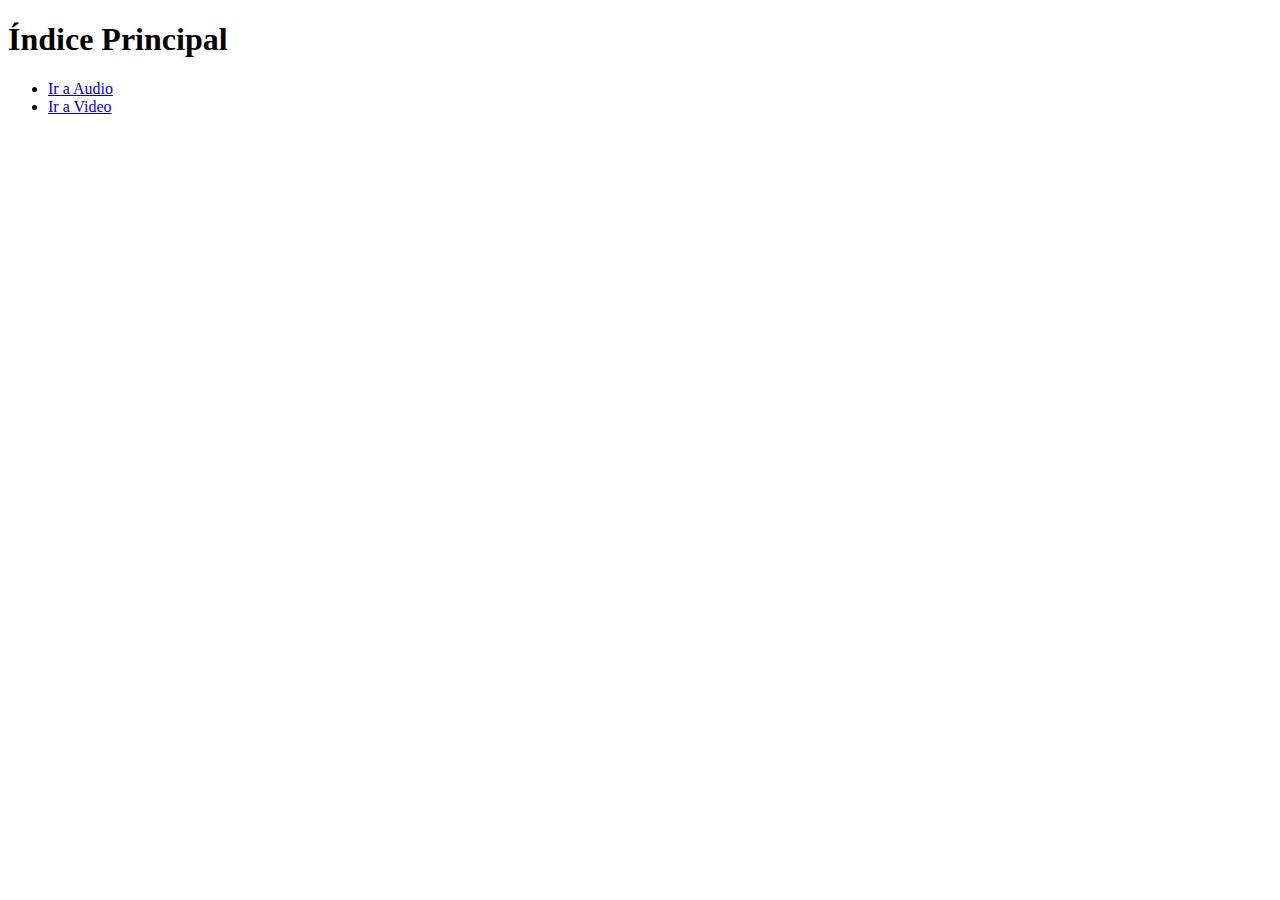
<file: Index.html>
<!DOCTYPE html>
<html lang="es">
<head>
    <meta charset="UTF-8">
    <meta name="viewport" content="width=device-width, initial-scale=1.0">
    <title>Índice Principal</title>
</head>
<body>
    <h1>Índice Principal</h1>
    <nav>
        <ul>
            <li><a href="css/index.html#audio">Ir a Audio</a></li>
            <li><a href="css/index.html#video">Ir a Video</a></li>
        </ul>
    </nav>
</body>
</html>
</file>
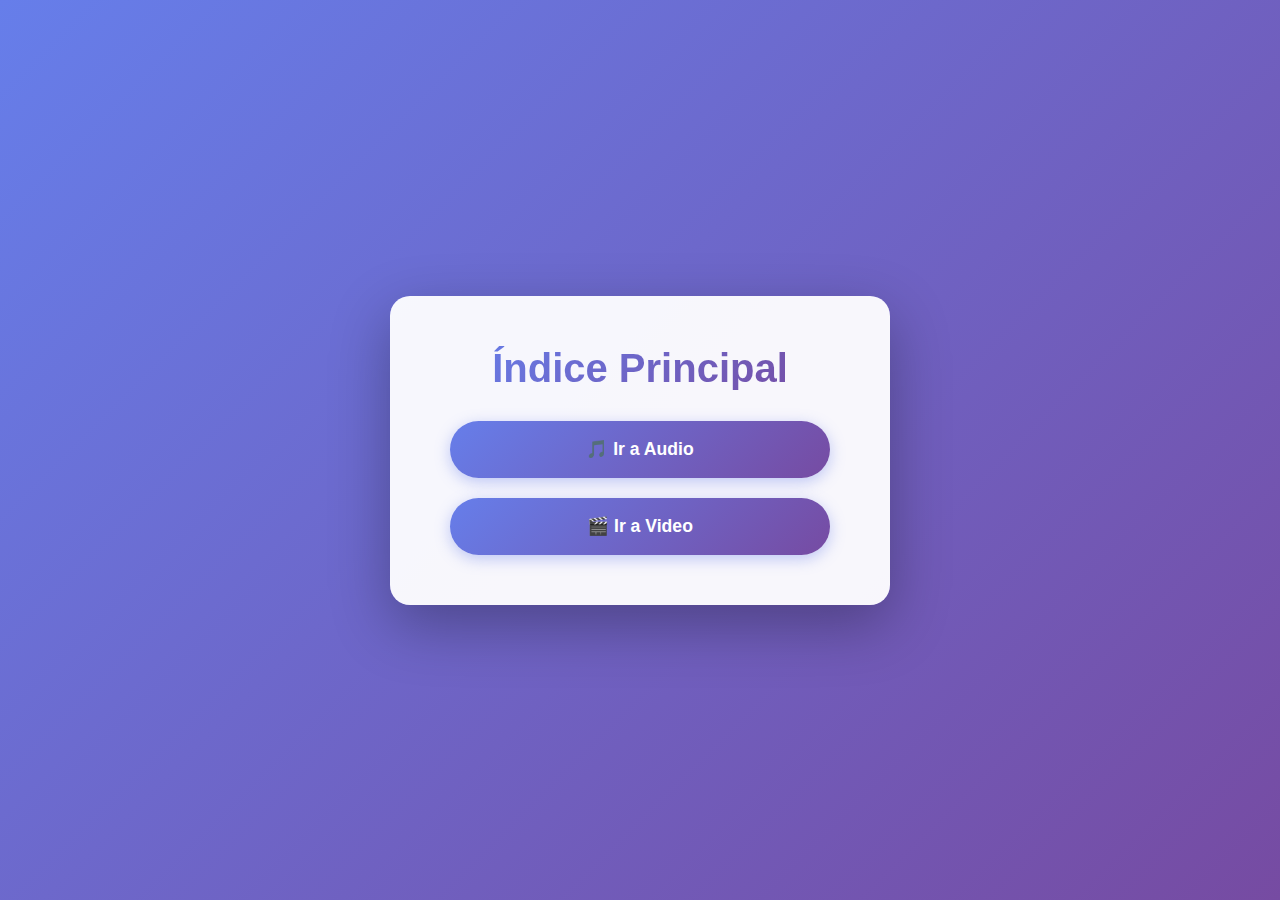
<file: index.html>
<!DOCTYPE html>
<html lang="es">
<head>
    <meta charset="UTF-8">
    <meta name="viewport" content="width=device-width, initial-scale=1.0">
    <title>Índice Principal</title>
    <link rel="stylesheet" href="style.css">
</head>
<body>
    <div class="container">
        <h1>Índice Principal</h1>
        <nav>
            <ul>
                <li><a href="css/index.html#audio">🎵 Ir a Audio</a></li>
                <li><a href="css/index.html#video">🎬 Ir a Video</a></li>
            </ul>
        </nav>
    </div>
</body>
</html>
</file>
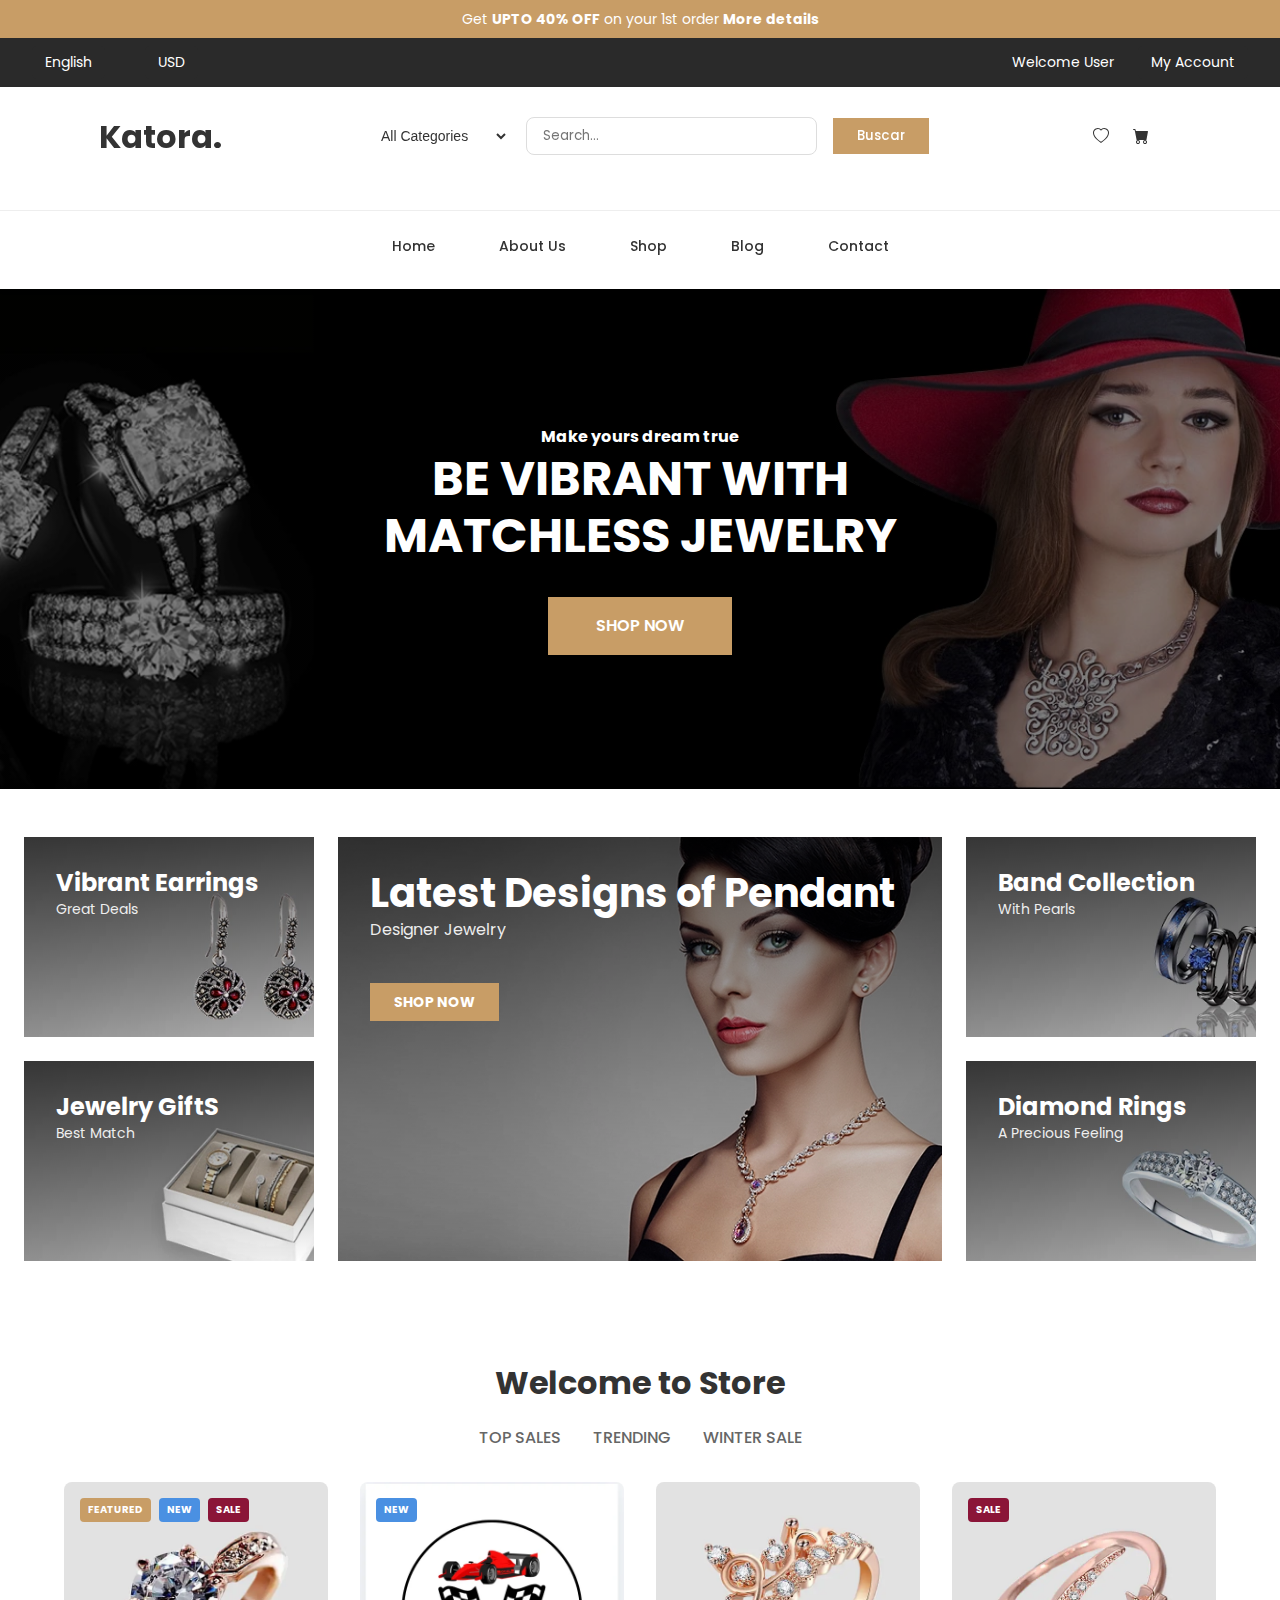
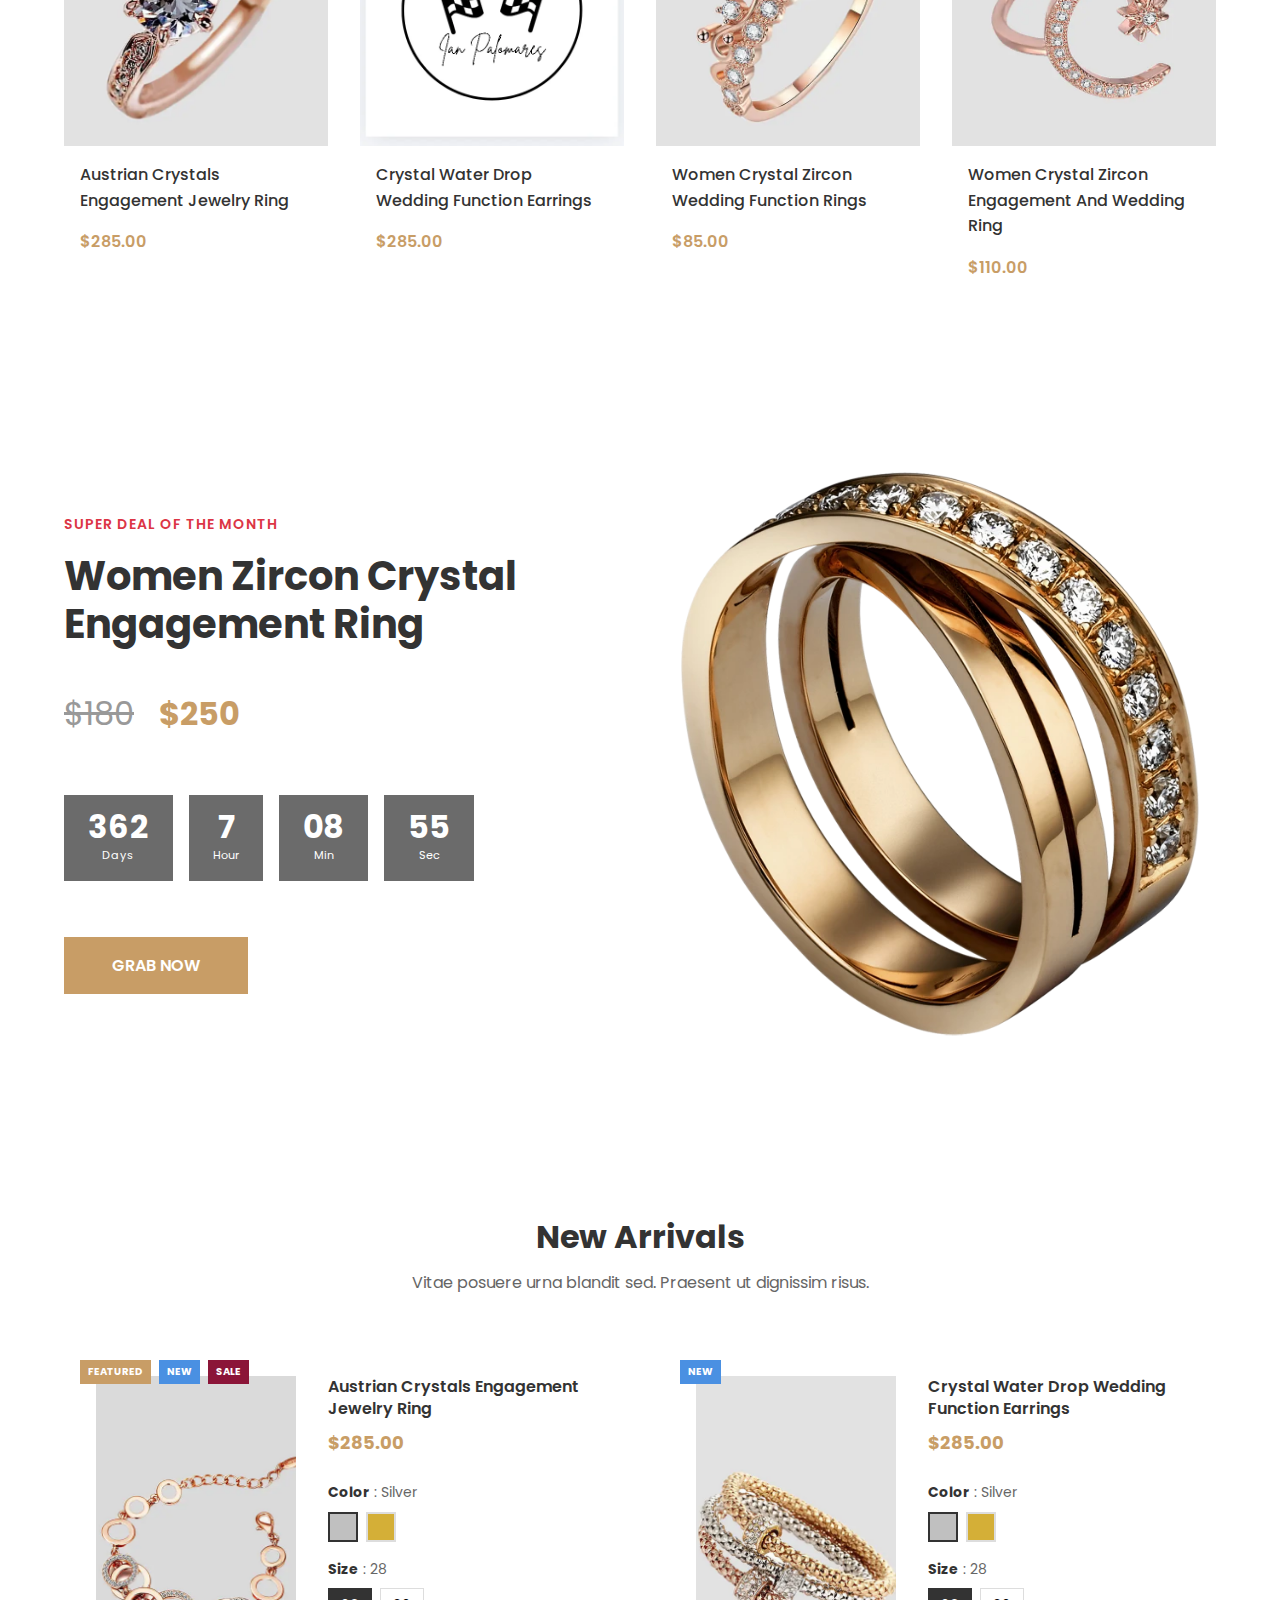
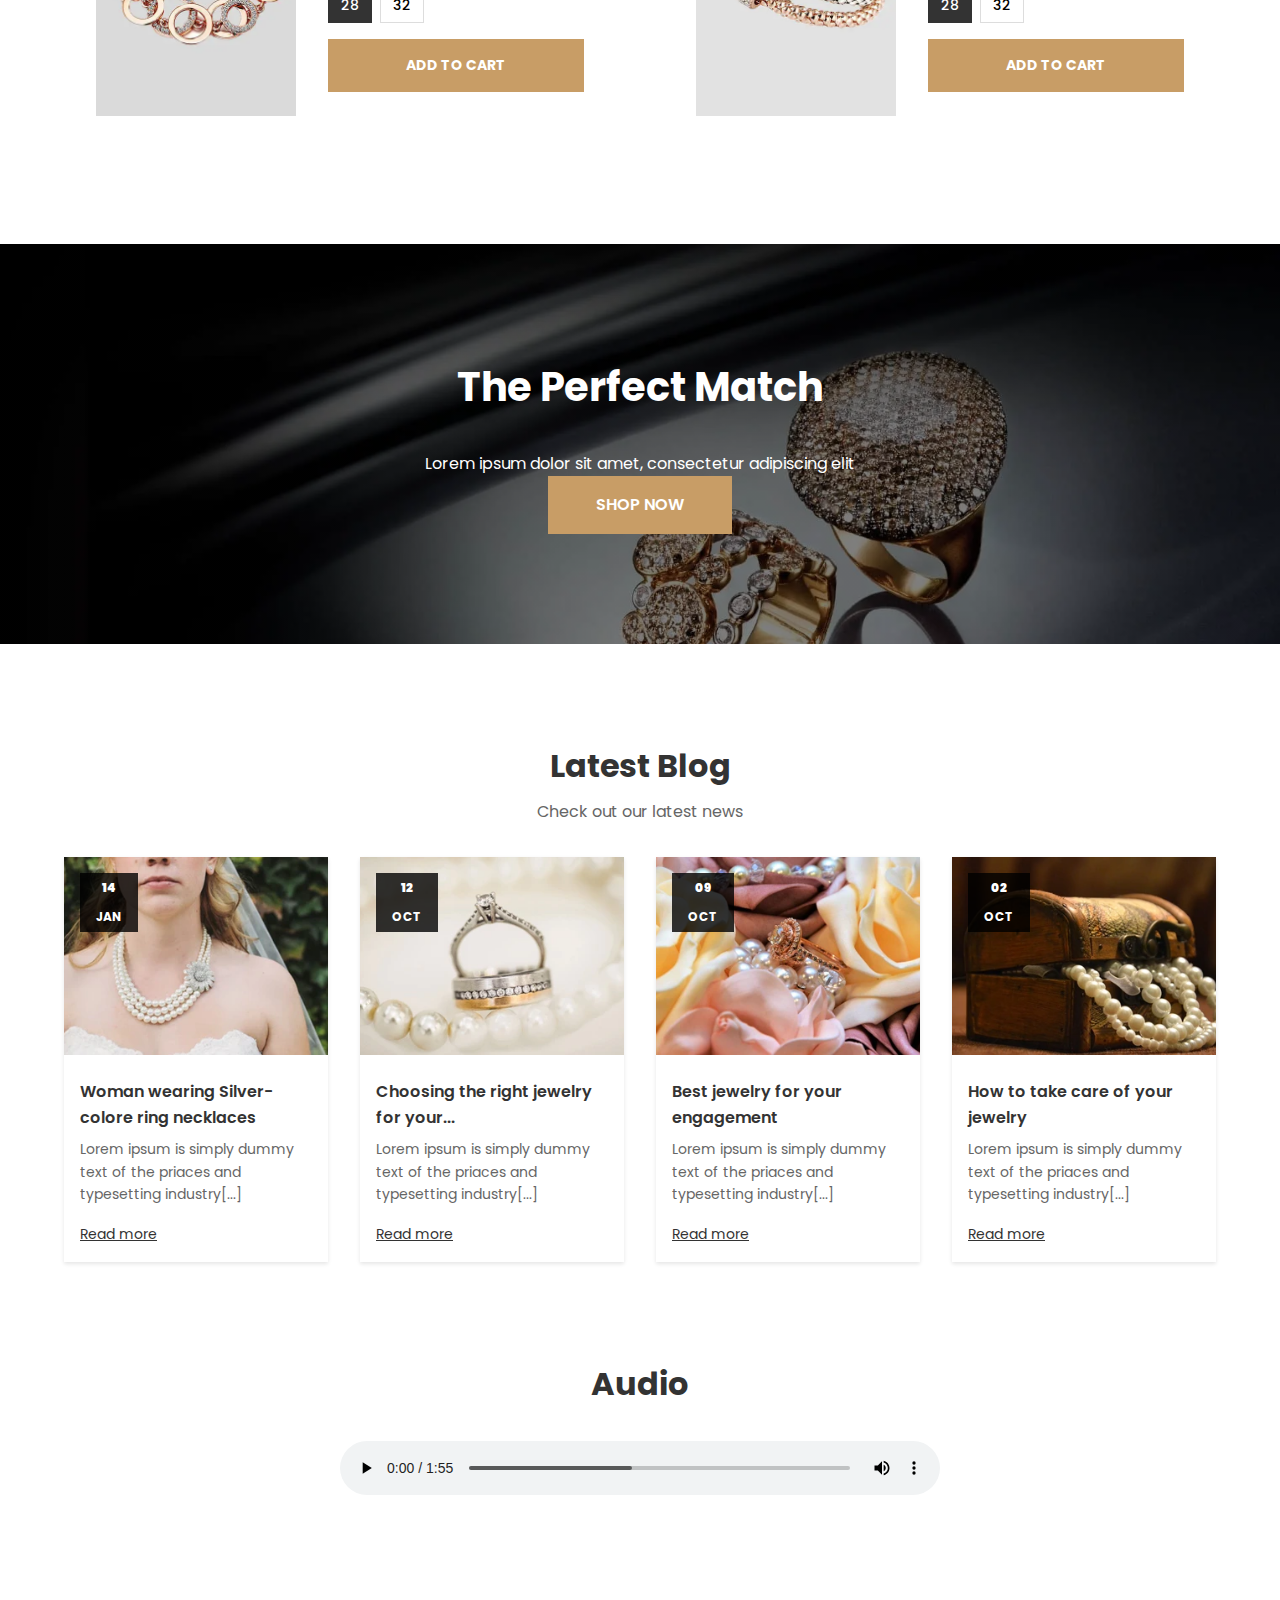
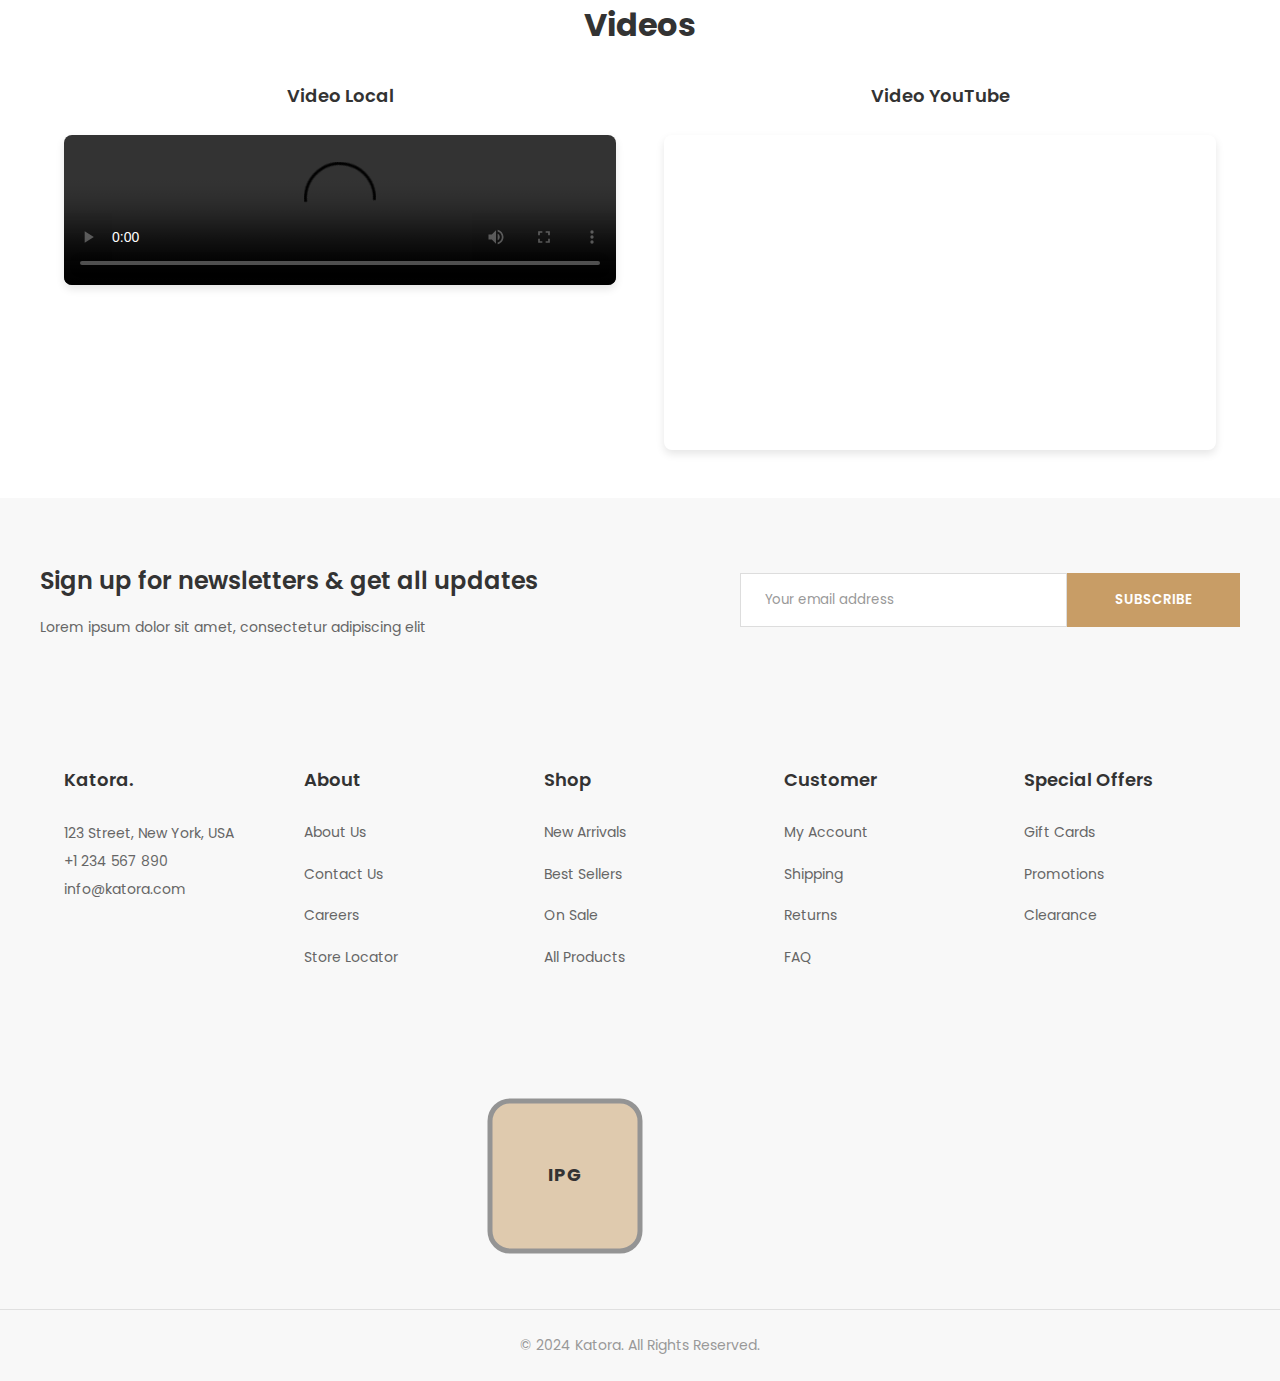
<file: css/index.html>
<!DOCTYPE html>
<html lang="es">
<head>
    <meta charset="UTF-8">
    <meta name="viewport" content="width=device-width, initial-scale=1.0">
    <title>Katora - Tienda de Joyería</title>
    <link rel="preconnect" href="https://fonts.googleapis.com">
    <link rel="preconnect" href="https://fonts.gstatic.com" crossorigin>
    <link href="https://fonts.googleapis.com/css2?family=Poppins:wght@300;400;500;600;700&display=swap" rel="stylesheet">
    <link rel="stylesheet" href="https://cdn.jsdelivr.net/npm/bootstrap-icons@1.11.3/font/bootstrap-icons.min.css">
    <link rel="stylesheet" href="static/css/style.css">
</head>
<body>

    <header>
        <section class="header-top">
            <div class="header-top-left">
                <span>Get <strong>UPTO 40% OFF</strong> on your 1st order <strong><a href="">More details</a></strong></span>
            </div>
            <div class="header-top-right">
                <nav class="header-nav-language">
                    <a href="#" class="header-nav-toggle">English</a>
                    <ul>
                        <li><a href="/en">English</a></li>
                        <li><a href="/es">Español</a></li>
                        <li><a href="/fr">Français</a></li>
                    </ul>
                </nav>
                <nav class="header-nav-currency">
                    <a href="#" class="header-nav-toggle">USD</a>
                    <ul>
                        <li><a href="/currency/usd">USD</a></li>
                        <li><a href="/currency/eur">EUR</a></li>
                        <li><a href="/currency/gbp">GBP</a></li>
                    </ul>
                </nav>
                <span>Welcome User</span>
                <nav class="header-nav-account">
                    <a href="#" class="header-nav-toggle">My Account</a>
                    <ul>
                        <li><a href="/account">My Account</a></li>
                        <li><a href="/login">Login</a></li>
                        <li><a href="/register">Register</a></li>
                        <li><a href="/orders">My Orders</a></li>
                    </ul>
                </nav>
            </div>
        </section>

        <section>
            <h1>
                <a href="/">Katora.</a>
            </h1>
            <nav>
                <ul>
                    <li>
                        <a href="#">Home</a>
                        <ul>
                            <li><a href="/">Subpage 1</a></li>
                            <li><a href="/">Subpage 2</a></li>
                        </ul>
                    </li>
                    <li>
                        <a href="#">About Us</a>
                        <ul>
                            <li><a href="/about">Our Story</a></li>
                            <li><a href="/about">Team</a></li>
                        </ul>
                    </li>
                    <li>
                        <a href="#">Shop</a>
                        <ul>
                            <li><a href="/shop">All Products</a></li>
                            <li><a href="/shop">Categories</a></li>
                        </ul>
                    </li>
                    <li>
                        <a href="#">Blog</a>
                        <ul>
                            <li><a href="/blog">Latest Posts</a></li>
                            <li><a href="/blog">Archives</a></li>
                        </ul>
                    </li>
                    <li>
                        <a href="#">Contact</a>
                        <ul>
                            <li><a href="/contact">Contact Form</a></li>
                            <li><a href="/contact">Location</a></li>
                        </ul>
                    </li>
                </ul>
            </nav>
            <form role="search">
                <select class="category-select">
                    <option value="">All Categories</option>
                    <option value="rings">Rings</option>
                    <option value="earrings">Earrings</option>
                    <option value="necklaces">Necklaces</option>
                    <option value="bracelets">Bracelets</option>
                </select>
                <label for="search" hidden>Buscar</label>
                <input type="search" id="search" placeholder="Search...">
                <button type="submit">Buscar</button>
            </form>
            <div class="header-icons">
                <a href="/wishlist" title="Lista de Deseos">
                    <i class="bi bi-heart"></i>
                </a>
                <a href="/cart" title="Carrito">
                    <i class="bi bi-cart-fill"></i>
                </a>
            </div>
        </section>
    </header>

    <main>

        <!-- HERO -->
        <section class="hero">
            <div><strong>Make yours dream true</strong></div>
            <h2>Be vibrant with Matchless Jewelry</h2>
            <a href="/shop">Shop Now</a>
        </section>

        <!-- BANNERS / CATEGORIAS -->
        <section class="banners">
            <h2 hidden>Categorías de Productos</h2>
            <ul>
                <li>
                    <article>
                        <img src="static/img/banner_2.webp" alt="Vibrant Earrings">
                        <h3>Vibrant Earrings</h3>
                        <p>Great Deals</p>
                    </article>
                </li>
                <li>
                    <article>
                        <img src="static/img/banner_4.webp" alt="Jewelry Gifts">
                        <h3>Jewelry GiftS</h3>
                        <p>Best Match</p>
                    </article>
                </li>
                <li>
                    <article>
                        <img src="static/img/banner_1.webp" alt="Latest Designs of Pendant">
                        <h3>Latest Designs of Pendant</h3>
                        <p>Designer Jewelry</p>
                        <a href="/shop/pendants">Shop Now</a>
                    </article>
                </li>
                <li>
                    <article>
                        <img src="static/img/banner_3.webp" alt="Band Collection">
                        <h3>Band Collection</h3>
                        <p>With Pearls</p>
                    </article>
                </li>
                <li>
                    <article>
                        <img src="static/img/banner_5.webp" alt="Diamond Rings">
                        <h3>Diamond Rings</h3>
                        <p>A Precious Feeling</p>
                    </article>
                </li>
            </ul>
        </section>

        <!-- PRODUCTS -->
        <section class="products">
            <h2>Welcome to Store</h2>
            <nav>
                <ul>
                    <li><a href="#new">TOP SALES</a></li>
                    <li><a href="#onsale">TRENDING</a></li>
                    <li><a href="#best">WINTER SALE</a></li>
                </ul>
            </nav>

            <ul>
                <li>
                    <article>
                        <div class="product-badges">
                            <span class="badge-featured">FEATURED</span>
                            <span class="badge-new">NEW</span>
                            <span class="badge-sale">SALE</span>
                        </div>
                        <img src="static/img/product_image_01.webp" alt="Austrian Crystals Engagement Jewelry Ring">
                        <h3><a href="/product/1">Austrian Crystals Engagement Jewelry Ring</a></h3>
                        <div class="product-price">$285.00</div>
                    </article>
                </li>

                <li>
                    <article>
                        <div class="product-badges">
                            <span class="badge-new">NEW</span>
                        </div>
                        <img src="static/img/logotipo/Multimedia%20Logotipo.webp" alt="Logotipo">
                        <h3><a href="/product/2">Crystal Water Drop Wedding Function Earrings</a></h3>
                        <div class="product-price">$285.00</div>
                    </article>
                </li>

                <li>
                    <article>
                        <img src="static/img/product_image_03.webp" alt="Women Crystal Zircon Wedding Function Rings">
                        <h3><a href="/product/3">Women Crystal Zircon Wedding Function Rings</a></h3>
                        <div class="product-price">$85.00</div>
                    </article>
                </li>

                <li>
                    <article>
                        <div class="product-badges">
                            <span class="badge-sale">SALE</span>
                        </div>
                        <img src="static/img/product_image_04.webp" alt="Women Crystal Zircon Engagement And Wedding Ring">
                        <h3><a href="/product/4">Women Crystal Zircon Engagement And Wedding Ring</a></h3>
                        <div class="product-price">$110.00</div>
                    </article>
                </li>
            </ul>
        </section>

        <!-- DEAL OF THE MONTH -->
        <section class="deal-month">
            <div class="deal-content">
                <span>Super Deal of the Month</span>
                <h2>Women Zircon Crystal Engagement Ring</h2>
                <p>
                    <del>$180</del>
                    <ins>$250</ins>
                </p>
                <div>
                    <span><strong>362</strong> <small>Days</small></span>
                    <span><strong>7</strong> <small>Hour</small></span>
                    <span><strong>08</strong> <small>Min</small></span>
                    <span><strong>55</strong> <small>Sec</small></span>
                </div>
                <a href="/deal">Grab Now</a>
            </div>
            <img src="static/img/deals_of_month.webp" alt="Women Zircon Crystal Engagement Ring">
        </section>

        <!-- NEW ARRIVALS -->
        <section class="new-arrivals">
            <h2>New Arrivals</h2>
            <p>Vitae posuere urna blandit sed. Praesent ut dignissim risus.</p>
            <ul>
                <li>
                    <article>
                        <div class="product-badges">
                            <span class="badge-featured">FEATURED</span>
                            <span class="badge-new">NEW</span>
                            <span class="badge-sale">SALE</span>
                        </div>
                        <img src="static/img/product_image_05.webp" alt="Austrian Crystals Engagement Jewelry Ring">
                        <div class="product-content">
                            <h3><a href="/product/1">Austrian Crystals Engagement Jewelry Ring</a></h3>
                            <div class="product-price">$285.00</div>

                            <form class="product-options">
                                <div class="product-color">
                                    <span class="option-label"><strong>Color</strong> : Silver</span>
                                    <div class="color-swatches">
                                        <button type="button" class="color-swatch color-silver active" aria-label="Silver"></button>
                                        <button type="button" class="color-swatch color-gold" aria-label="Gold"></button>
                                    </div>
                                </div>
                                <div class="product-size">
                                    <span class="option-label"><strong>Size</strong> : 28</span>
                                    <div class="size-buttons">
                                        <button type="button" class="size-button active">28</button>
                                        <button type="button" class="size-button">32</button>
                                    </div>
                                </div>
                                <button type="submit" class="add-to-cart">ADD TO CART</button>
                            </form>
                        </div>
                    </article>
                </li>

                <li>
                    <article>
                        <div class="product-badges">
                            <span class="badge-new">NEW</span>
                        </div>
                        <img src="static/img/product_image_06.webp" alt="Crystal Water Drop Wedding Function Earrings">
                        <div class="product-content">
                            <h3><a href="/product/2">Crystal Water Drop Wedding Function Earrings</a></h3>
                            <div class="product-price">$285.00</div>

                            <form class="product-options">
                                <div class="product-color">
                                    <span class="option-label"><strong>Color</strong> : Silver</span>
                                    <div class="color-swatches">
                                        <button type="button" class="color-swatch color-silver active" aria-label="Silver"></button>
                                        <button type="button" class="color-swatch color-gold" aria-label="Gold"></button>
                                    </div>
                                </div>
                                <div class="product-size">
                                    <span class="option-label"><strong>Size</strong> : 28</span>
                                    <div class="size-buttons">
                                        <button type="button" class="size-button active">28</button>
                                        <button type="button" class="size-button">32</button>
                                    </div>
                                </div>
                                <button type="submit" class="add-to-cart">ADD TO CART</button>
                            </form>
                        </div>
                    </article>
                </li>
            </ul>
        </section>

        <!-- PERFECT MATCH -->
        <section class="perfect-match">
            <h2>The Perfect Match</h2>
            <div>Lorem ipsum dolor sit amet, consectetur adipiscing elit</div>
            <a href="/shop/perfect-match">Shop Now</a>
        </section>

        <!-- BLOG -->
        <section class="blog">
            <h2>Latest Blog</h2>
            <span>Check out our latest news</span>
            <ul>
                <li>
                    <article>
                        <img src="static/img/blog_post_1.webp" alt="Mujer usando joyería">
                        <time datetime="2024-10-18"><strong>14</strong><br>JAN</time>
                        <h3><a href="/blog/post1">Woman wearing Silver-colore ring necklaces</a></h3>
                        <p>Lorem ipsum is simply dummy text of the priaces and typesetting industry[...]</p>
                        <a href="/blog/post1" class="read-more">Read more</a>
                    </article>
                </li>

                <li>
                    <article>
                        <img src="static/img/blog_post_2.webp" alt="Bocetos de diseños de joyería">
                        <time datetime="2024-10-12"><strong>12</strong><br>OCT</time>
                        <h3><a href="/blog/post2">Choosing the right jewelry for your...</a></h3>
                        <p>Lorem ipsum is simply dummy text of the priaces and typesetting industry[...]</p>
                        <a href="/blog/post2" class="read-more">Read more</a>
                    </article>
                </li>

                <li>
                    <article>
                        <img src="static/img/blog_post_3.webp" alt="Flores rosas y joyería">
                        <time datetime="2024-10-09"><strong>09</strong><br>OCT</time>
                        <h3><a href="/blog/post3">Best jewelry for your engagement</a></h3>
                        <p>Lorem ipsum is simply dummy text of the priaces and typesetting industry[...]</p>
                        <a href="/blog/post3" class="read-more">Read more</a>
                    </article>
                </li>

                <li>
                    <article>
                        <img src="static/img/blog_post_4.webp" alt="Caja de joyería">
                        <time datetime="2024-10-02"><strong>02</strong><br>OCT</time>
                        <h3><a href="/blog/post4">How to take care of your jewelry</a></h3>
                        <p>Lorem ipsum is simply dummy text of the priaces and typesetting industry[...]</p>
                        <a href="/blog/post4" class="read-more">Read more</a>
                    </article>
                </li>
            </ul>
        </section>

        <!-- AUDIO -->
        <section id="audio" class="audio-section">
            <h2>Audio</h2>
            <audio controls>
                <source src="static/audio/Cancion%20Proyecto%20Ian%20P.mp3" type="audio/mpeg">
                Tu navegador no soporta el elemento de audio.
            </audio>
        </section>

        <!-- VIDEO -->
        <section id="video" class="video-section">
            <h2>Videos</h2>
            <div class="video-container">
                <div class="video-item">
                    <h3>Video Local</h3>
                    <video controls>
                        <source src="static/video/Video%20Valentino%20Rossi.mp4" type="video/mp4">
                        Your browser does not support the video tag.
                    </video>
                </div>
                <div class="video-item">
                    <h3>Video YouTube</h3>
                    <iframe src="https://www.youtube.com/embed/AXAdwufTo-k" title="YouTube video player" frameborder="0" allow="accelerometer; autoplay; clipboard-write; encrypted-media; gyroscope; picture-in-picture; web-share" allowfullscreen></iframe>
                </div>
            </div>
        </section>

    </main>

    <footer>
        <!-- NEWSLETTER -->
        <section class="newsletter-section">
            <div class="newsletter-content">
                <h2>Sign up for newsletters & get all updates</h2>
                <div>Lorem ipsum dolor sit amet, consectetur adipiscing elit</div>
            </div>
            <form>
                <label for="newsletter" hidden>Tu dirección de email</label>
                <input type="email" id="newsletter" placeholder="Your email address">
                <button type="submit">Subscribe</button>
            </form>
        </section>

        <div>
            <section>
                <h2>Katora.</h2>
                <address>
                    123 Street, New York, USA<br>
                    +1 234 567 890<br>
                    info@katora.com
                </address>
            </section>

            <section>
                <h2>About</h2>
                <nav>
                    <ul>
                        <li><a href="#">About Us</a></li>
                        <li><a href="#">Contact Us</a></li>
                        <li><a href="#">Careers</a></li>
                        <li><a href="#">Store Locator</a></li>
                    </ul>
                </nav>
            </section>

            <section>
                <h2>Shop</h2>
                <nav>
                    <ul>
                        <li><a href="#">New Arrivals</a></li>
                        <li><a href="#">Best Sellers</a></li>
                        <li><a href="#">On Sale</a></li>
                        <li><a href="#">All Products</a></li>
                    </ul>
                </nav>
            </section>

            <section>
                <h2>Customer</h2>
                <nav>
                    <ul>
                        <li><a href="#">My Account</a></li>
                        <li><a href="#">Shipping</a></li>
                        <li><a href="#">Returns</a></li>
                        <li><a href="#">FAQ</a></li>
                    </ul>
                </nav>
            </section>

            <section>
                <h2>Special Offers</h2>
                <nav>
                    <ul>
                        <li><a href="#">Gift Cards</a></li>
                        <li><a href="#">Promotions</a></li>
                        <li><a href="#">Clearance</a></li>
                    </ul>
                </nav>
            </section>
        </div>

        <!-- Firma SVG -->
        <div class="footer-signature">
            <svg width="400" height="180" xmlns="http://www.w3.org/2000/svg">
                <rect x="50" y="20" rx="20" ry="20" width="150" height="150" class="signature-rect" />
                <text x="125" y="95" class="signature-text">IPG</text>
            </svg>
        </div>

        <div>
            <p>&copy; 2024 Katora. All Rights Reserved.</p>
        </div>
    </footer>

</body>
</html>
</file>
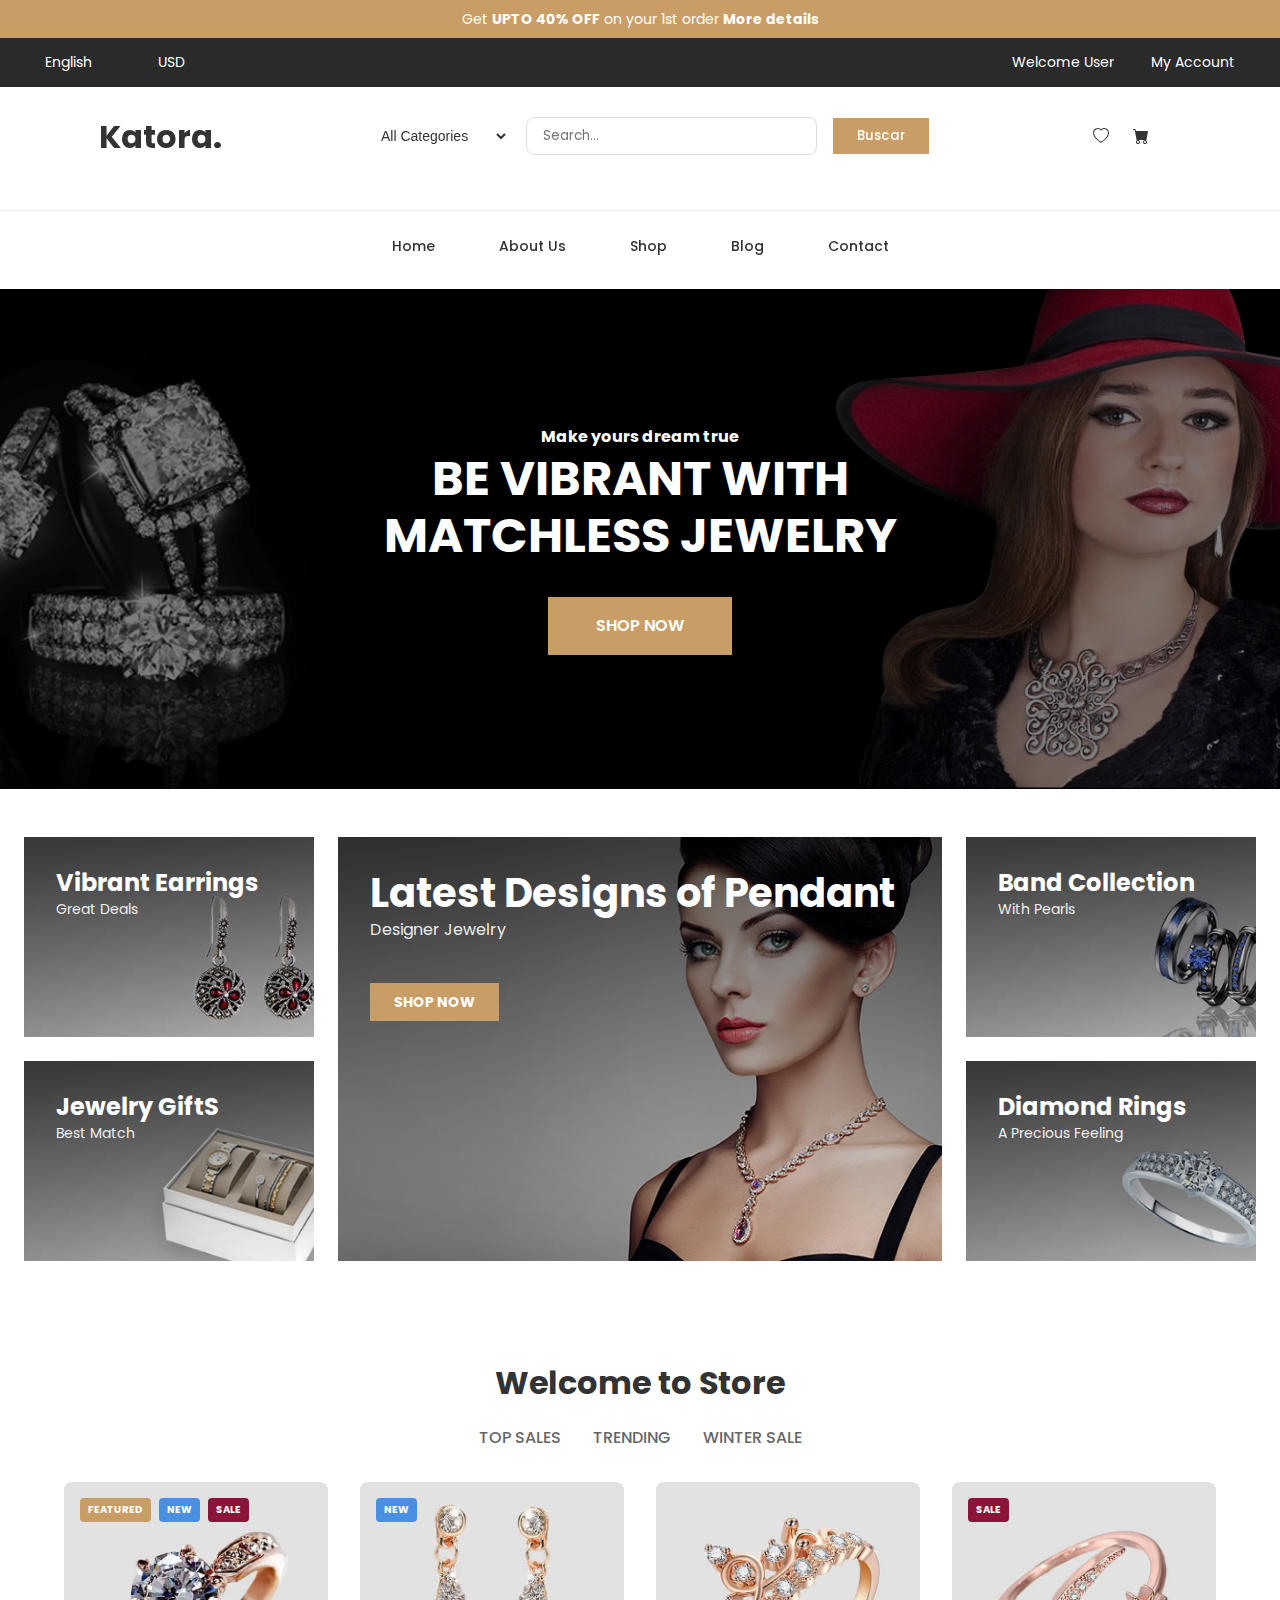
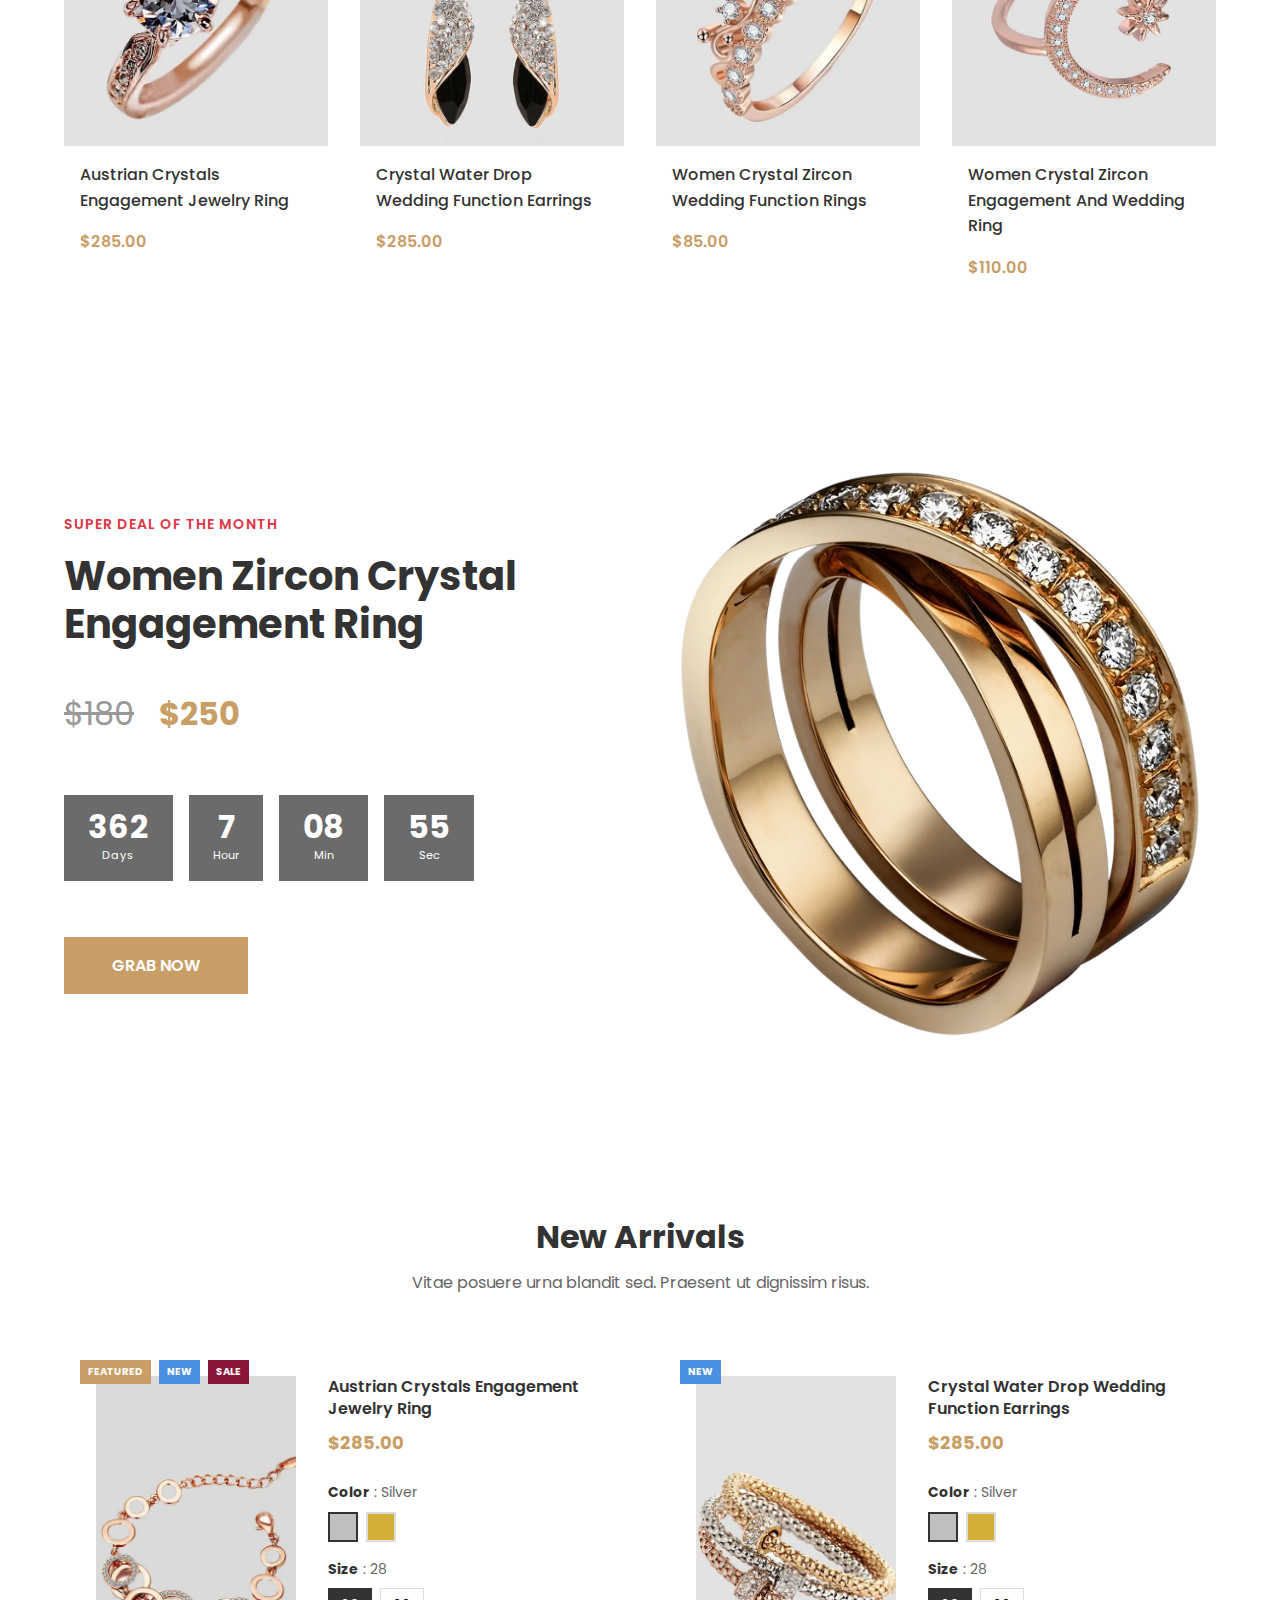
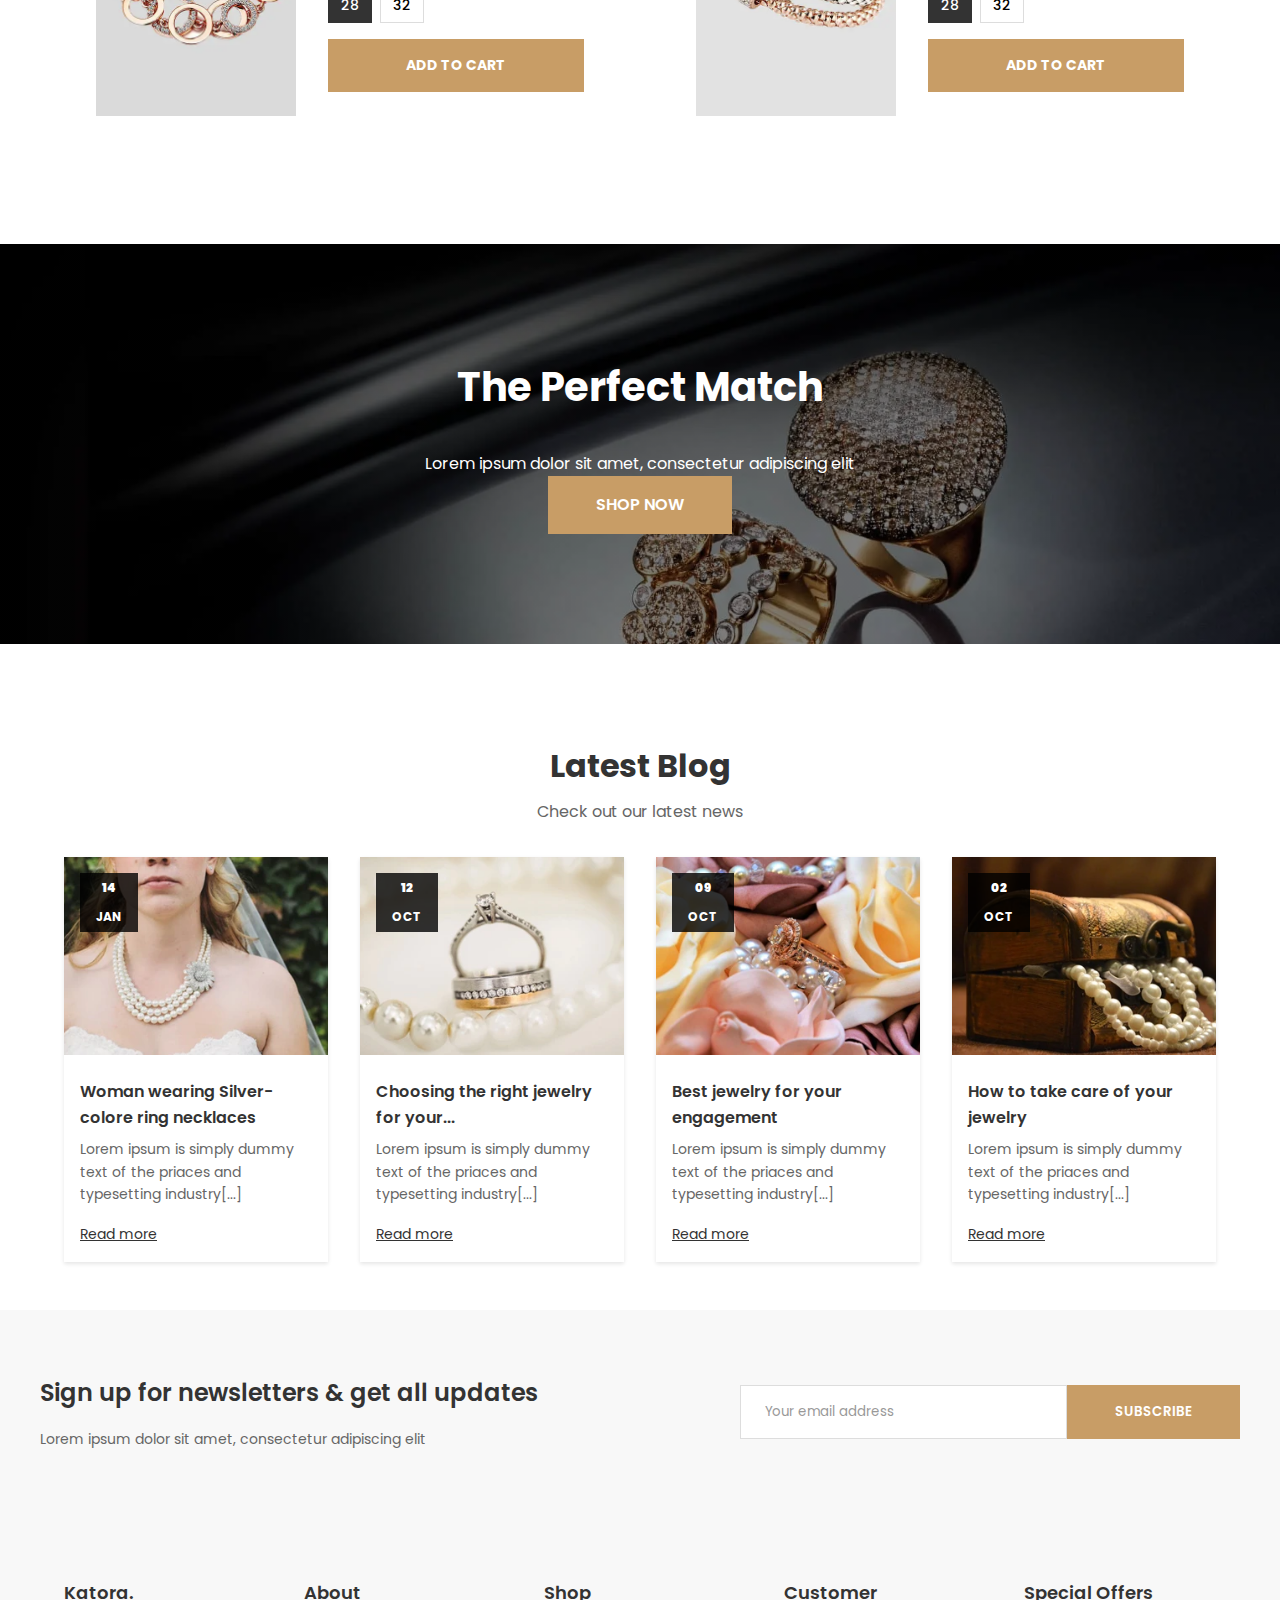
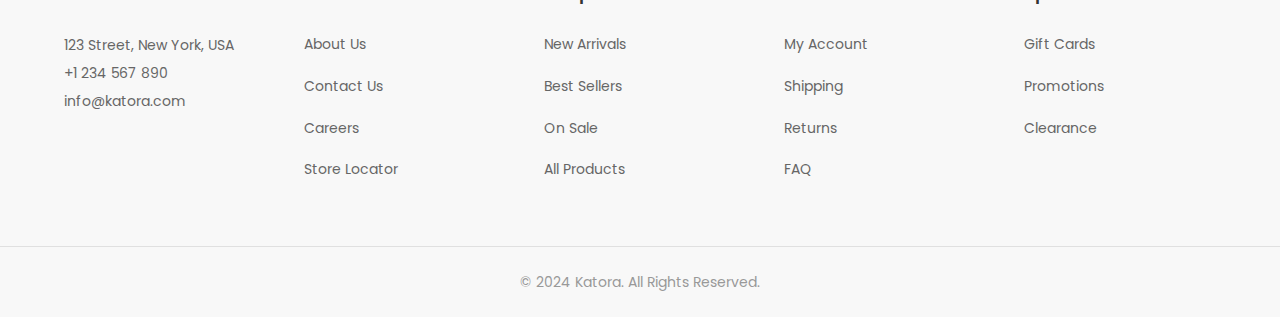
<file: Proyecto RESPONSIVE/index.html>
<!DOCTYPE html>
<html lang="es">
<head>
    <meta charset="UTF-8">
    <meta name="viewport" content="width=device-width, initial-scale=1.0">
    <title>Katora - Tienda de Joyería</title>
    <link rel="preconnect" href="https://fonts.googleapis.com">
    <link rel="preconnect" href="https://fonts.gstatic.com" crossorigin>
    <link href="https://fonts.googleapis.com/css2?family=Poppins:wght@300;400;500;600;700&display=swap" rel="stylesheet">
    <link rel="stylesheet" href="https://cdn.jsdelivr.net/npm/bootstrap-icons@1.11.3/font/bootstrap-icons.min.css">
    <link rel="stylesheet" href="static/css/style.css">
</head>
<body>

    <header>
        <section class="header-top">
            <div class="header-top-left">
                <span>Get <strong>UPTO 40% OFF</strong> on your 1st order <strong><a href="">More details</a></strong></span>
            </div>
            <div class="header-top-right">
                <nav class="header-nav-language">
                    <a href="#" class="header-nav-toggle">English</a>
                    <ul>
                        <li><a href="/en">English</a></li>
                        <li><a href="/es">Español</a></li>
                        <li><a href="/fr">Français</a></li>
                    </ul>
                </nav>
                <nav class="header-nav-currency">
                    <a href="#" class="header-nav-toggle">USD</a>
                    <ul>
                        <li><a href="/currency/usd">USD</a></li>
                        <li><a href="/currency/eur">EUR</a></li>
                        <li><a href="/currency/gbp">GBP</a></li>
                    </ul>
                </nav>
                <span>Welcome User</span>
                <nav class="header-nav-account">
                    <a href="#" class="header-nav-toggle">My Account</a>
                    <ul>
                        <li><a href="/account">My Account</a></li>
                        <li><a href="/login">Login</a></li>
                        <li><a href="/register">Register</a></li>
                        <li><a href="/orders">My Orders</a></li>
                    </ul>
                </nav>
            </div>
        </section>

        <section>
            <h1>
                <a href="/">Katora.</a>
            </h1>
            <nav>
                <ul>
                    <li>
                        <a href="#">Home</a>
                        <ul>
                            <li><a href="/">Subpage 1</a></li>
                            <li><a href="/">Subpage 2</a></li>
                        </ul>
                    </li>
                    <li>
                        <a href="#">About Us</a>
                        <ul>
                            <li><a href="/about">Our Story</a></li>
                            <li><a href="/about">Team</a></li>
                        </ul>
                    </li>
                    <li>
                        <a href="#">Shop</a>
                        <ul>
                            <li><a href="/shop">All Products</a></li>
                            <li><a href="/shop">Categories</a></li>
                        </ul>
                    </li>
                    <li>
                        <a href="#">Blog</a>
                        <ul>
                            <li><a href="/blog">Latest Posts</a></li>
                            <li><a href="/blog">Archives</a></li>
                        </ul>
                    </li>
                    <li>
                        <a href="#">Contact</a>
                        <ul>
                            <li><a href="/contact">Contact Form</a></li>
                            <li><a href="/contact">Location</a></li>
                        </ul>
                    </li>
                </ul>
            </nav>
            <form role="search">
                <select class="category-select">
                    <option value="">All Categories</option>
                    <option value="rings">Rings</option>
                    <option value="earrings">Earrings</option>
                    <option value="necklaces">Necklaces</option>
                    <option value="bracelets">Bracelets</option>
                </select>
                <label for="search" hidden>Buscar</label>
                <input type="search" id="search" placeholder="Search...">
                <button type="submit">Buscar</button>
            </form>
            <div class="header-icons">
                <a href="/wishlist" title="Lista de Deseos">
                    <i class="bi bi-heart"></i>
                </a>
                <a href="/cart" title="Carrito">
                    <i class="bi bi-cart-fill"></i>
                </a>
            </div>
        </section>
    </header>

    <main>

        <!-- HERO -->
        <section class="hero">
            <div><strong>Make yours dream true</strong></div>
            <h2>Be vibrant with Matchless Jewelry</h2>
            <a href="/shop">Shop Now</a>
        </section>

        <!-- BANNERS / CATEGORIAS -->
        <section class="banners">
            <h2 hidden>Categorías de Productos</h2>
            <ul>
                <li>
                    <article>
                        <img src="static/img/banner_2.webp" alt="Vibrant Earrings">
                        <h3>Vibrant Earrings</h3>
                        <p>Great Deals</p>
                    </article>
                </li>
                <li>
                    <article>
                        <img src="static/img/banner_4.webp" alt="Jewelry Gifts">
                        <h3>Jewelry GiftS</h3>
                        <p>Best Match</p>
                    </article>
                </li>
                <li>
                    <article>
                        <img src="static/img/banner_1.webp" alt="Latest Designs of Pendant">
                        <h3>Latest Designs of Pendant</h3>
                        <p>Designer Jewelry</p>
                        <a href="/shop/pendants">Shop Now</a>
                    </article>
                </li>
                <li>
                    <article>
                        <img src="static/img/banner_3.webp" alt="Band Collection">
                        <h3>Band Collection</h3>
                        <p>With Pearls</p>
                    </article>
                </li>
                <li>
                    <article>
                        <img src="static/img/banner_5.webp" alt="Diamond Rings">
                        <h3>Diamond Rings</h3>
                        <p>A Precious Feeling</p>
                    </article>
                </li>
            </ul>
        </section>

        <!-- PRODUCTS -->
        <section class="products">
            <h2>Welcome to Store</h2>
            <nav>
                <ul>
                    <li><a href="#new">TOP SALES</a></li>
                    <li><a href="#onsale">TRENDING</a></li>
                    <li><a href="#best">WINTER SALE</a></li>
                </ul>
            </nav>

            <ul>
                <li>
                    <article>
                        <div class="product-badges">
                            <span class="badge-featured">FEATURED</span>
                            <span class="badge-new">NEW</span>
                            <span class="badge-sale">SALE</span>
                        </div>
                        <img src="static/img/product_image_01.webp" alt="Austrian Crystals Engagement Jewelry Ring">
                        <h3><a href="/product/1">Austrian Crystals Engagement Jewelry Ring</a></h3>
                        <div class="product-price">$285.00</div>
                    </article>
                </li>

                <li>
                    <article>
                        <div class="product-badges">
                            <span class="badge-new">NEW</span>
                        </div>
                        <img src="static/img/product_image_02.webp" alt="Logotipo">
                        <h3><a href="/product/2">Crystal Water Drop Wedding Function Earrings</a></h3>
                        <div class="product-price">$285.00</div>
                    </article>
                </li>

                <li>
                    <article>
                        <img src="static/img/product_image_03.webp" alt="Women Crystal Zircon Wedding Function Rings">
                        <h3><a href="/product/3">Women Crystal Zircon Wedding Function Rings</a></h3>
                        <div class="product-price">$85.00</div>
                    </article>
                </li>

                <li>
                    <article>
                        <div class="product-badges">
                            <span class="badge-sale">SALE</span>
                        </div>
                        <img src="static/img/product_image_04.webp" alt="Women Crystal Zircon Engagement And Wedding Ring">
                        <h3><a href="/product/4">Women Crystal Zircon Engagement And Wedding Ring</a></h3>
                        <div class="product-price">$110.00</div>
                    </article>
                </li>
            </ul>
        </section>

        <!-- DEAL OF THE MONTH -->
        <section class="deal-month">
            <div class="deal-content">
                <span>Super Deal of the Month</span>
                <h2>Women Zircon Crystal Engagement Ring</h2>
                <p>
                    <del>$180</del>
                    <ins>$250</ins>
                </p>
                <div>
                    <span><strong>362</strong> <small>Days</small></span>
                    <span><strong>7</strong> <small>Hour</small></span>
                    <span><strong>08</strong> <small>Min</small></span>
                    <span><strong>55</strong> <small>Sec</small></span>
                </div>
                <a href="/deal">Grab Now</a>
            </div>
            <img src="static/img/deals_of_month.webp" alt="Women Zircon Crystal Engagement Ring">
        </section>

        <!-- NEW ARRIVALS -->
        <section class="new-arrivals">
            <h2>New Arrivals</h2>
            <p>Vitae posuere urna blandit sed. Praesent ut dignissim risus.</p>
            <ul>
                <li>
                    <article>
                        <div class="product-badges">
                            <span class="badge-featured">FEATURED</span>
                            <span class="badge-new">NEW</span>
                            <span class="badge-sale">SALE</span>
                        </div>
                        <img src="static/img/product_image_05.webp" alt="Austrian Crystals Engagement Jewelry Ring">
                        <div class="product-content">
                            <h3><a href="/product/1">Austrian Crystals Engagement Jewelry Ring</a></h3>
                            <div class="product-price">$285.00</div>

                            <form class="product-options">
                                <div class="product-color">
                                    <span class="option-label"><strong>Color</strong> : Silver</span>
                                    <div class="color-swatches">
                                        <button type="button" class="color-swatch color-silver active" aria-label="Silver"></button>
                                        <button type="button" class="color-swatch color-gold" aria-label="Gold"></button>
                                    </div>
                                </div>
                                <div class="product-size">
                                    <span class="option-label"><strong>Size</strong> : 28</span>
                                    <div class="size-buttons">
                                        <button type="button" class="size-button active">28</button>
                                        <button type="button" class="size-button">32</button>
                                    </div>
                                </div>
                                <button type="submit" class="add-to-cart">ADD TO CART</button>
                            </form>
                        </div>
                    </article>
                </li>

                <li>
                    <article>
                        <div class="product-badges">
                            <span class="badge-new">NEW</span>
                        </div>
                        <img src="static/img/product_image_06.webp" alt="Crystal Water Drop Wedding Function Earrings">
                        <div class="product-content">
                            <h3><a href="/product/2">Crystal Water Drop Wedding Function Earrings</a></h3>
                            <div class="product-price">$285.00</div>

                            <form class="product-options">
                                <div class="product-color">
                                    <span class="option-label"><strong>Color</strong> : Silver</span>
                                    <div class="color-swatches">
                                        <button type="button" class="color-swatch color-silver active" aria-label="Silver"></button>
                                        <button type="button" class="color-swatch color-gold" aria-label="Gold"></button>
                                    </div>
                                </div>
                                <div class="product-size">
                                    <span class="option-label"><strong>Size</strong> : 28</span>
                                    <div class="size-buttons">
                                        <button type="button" class="size-button active">28</button>
                                        <button type="button" class="size-button">32</button>
                                    </div>
                                </div>
                                <button type="submit" class="add-to-cart">ADD TO CART</button>
                            </form>
                        </div>
                    </article>
                </li>
            </ul>
        </section>

        <!-- PERFECT MATCH -->
        <section class="perfect-match">
            <h2>The Perfect Match</h2>
            <div>Lorem ipsum dolor sit amet, consectetur adipiscing elit</div>
            <a href="/shop/perfect-match">Shop Now</a>
        </section>

        <!-- BLOG -->
        <section class="blog">
            <h2>Latest Blog</h2>
            <span>Check out our latest news</span>
            <ul>
                <li>
                    <article>
                        <img src="static/img/blog_post_1.webp" alt="Mujer usando joyería">
                        <time datetime="2024-10-18"><strong>14</strong><br>JAN</time>
                        <h3><a href="/blog/post1">Woman wearing Silver-colore ring necklaces</a></h3>
                        <p>Lorem ipsum is simply dummy text of the priaces and typesetting industry[...]</p>
                        <a href="/blog/post1" class="read-more">Read more</a>
                    </article>
                </li>

                <li>
                    <article>
                        <img src="static/img/blog_post_2.webp" alt="Bocetos de diseños de joyería">
                        <time datetime="2024-10-12"><strong>12</strong><br>OCT</time>
                        <h3><a href="/blog/post2">Choosing the right jewelry for your...</a></h3>
                        <p>Lorem ipsum is simply dummy text of the priaces and typesetting industry[...]</p>
                        <a href="/blog/post2" class="read-more">Read more</a>
                    </article>
                </li>

                <li>
                    <article>
                        <img src="static/img/blog_post_3.webp" alt="Flores rosas y joyería">
                        <time datetime="2024-10-09"><strong>09</strong><br>OCT</time>
                        <h3><a href="/blog/post3">Best jewelry for your engagement</a></h3>
                        <p>Lorem ipsum is simply dummy text of the priaces and typesetting industry[...]</p>
                        <a href="/blog/post3" class="read-more">Read more</a>
                    </article>
                </li>

                <li>
                    <article>
                        <img src="static/img/blog_post_4.webp" alt="Caja de joyería">
                        <time datetime="2024-10-02"><strong>02</strong><br>OCT</time>
                        <h3><a href="/blog/post4">How to take care of your jewelry</a></h3>
                        <p>Lorem ipsum is simply dummy text of the priaces and typesetting industry[...]</p>
                        <a href="/blog/post4" class="read-more">Read more</a>
                    </article>
                </li>
            </ul>
        </section>

    </main>

    <footer>
        <!-- NEWSLETTER -->
        <section class="newsletter-section">
            <div class="newsletter-content">
                <h2>Sign up for newsletters & get all updates</h2>
                <div>Lorem ipsum dolor sit amet, consectetur adipiscing elit</div>
            </div>
            <form>
                <label for="newsletter" hidden>Tu dirección de email</label>
                <input type="email" id="newsletter" placeholder="Your email address">
                <button type="submit">Subscribe</button>
            </form>
        </section>

        <div>
            <section>
                <h2>Katora.</h2>
                <address>
                    123 Street, New York, USA<br>
                    +1 234 567 890<br>
                    info@katora.com
                </address>
            </section>

            <section>
                <h2>About</h2>
                <nav>
                    <ul>
                        <li><a href="#">About Us</a></li>
                        <li><a href="#">Contact Us</a></li>
                        <li><a href="#">Careers</a></li>
                        <li><a href="#">Store Locator</a></li>
                    </ul>
                </nav>
            </section>

            <section>
                <h2>Shop</h2>
                <nav>
                    <ul>
                        <li><a href="#">New Arrivals</a></li>
                        <li><a href="#">Best Sellers</a></li>
                        <li><a href="#">On Sale</a></li>
                        <li><a href="#">All Products</a></li>
                    </ul>
                </nav>
            </section>

            <section>
                <h2>Customer</h2>
                <nav>
                    <ul>
                        <li><a href="#">My Account</a></li>
                        <li><a href="#">Shipping</a></li>
                        <li><a href="#">Returns</a></li>
                        <li><a href="#">FAQ</a></li>
                    </ul>
                </nav>
            </section>

            <section>
                <h2>Special Offers</h2>
                <nav>
                    <ul>
                        <li><a href="#">Gift Cards</a></li>
                        <li><a href="#">Promotions</a></li>
                        <li><a href="#">Clearance</a></li>
                    </ul>
                </nav>
            </section>
        </div>

        <div>
            <p>&copy; 2024 Katora. All Rights Reserved.</p>
        </div>
    </footer>

</body>
</html>
</file>
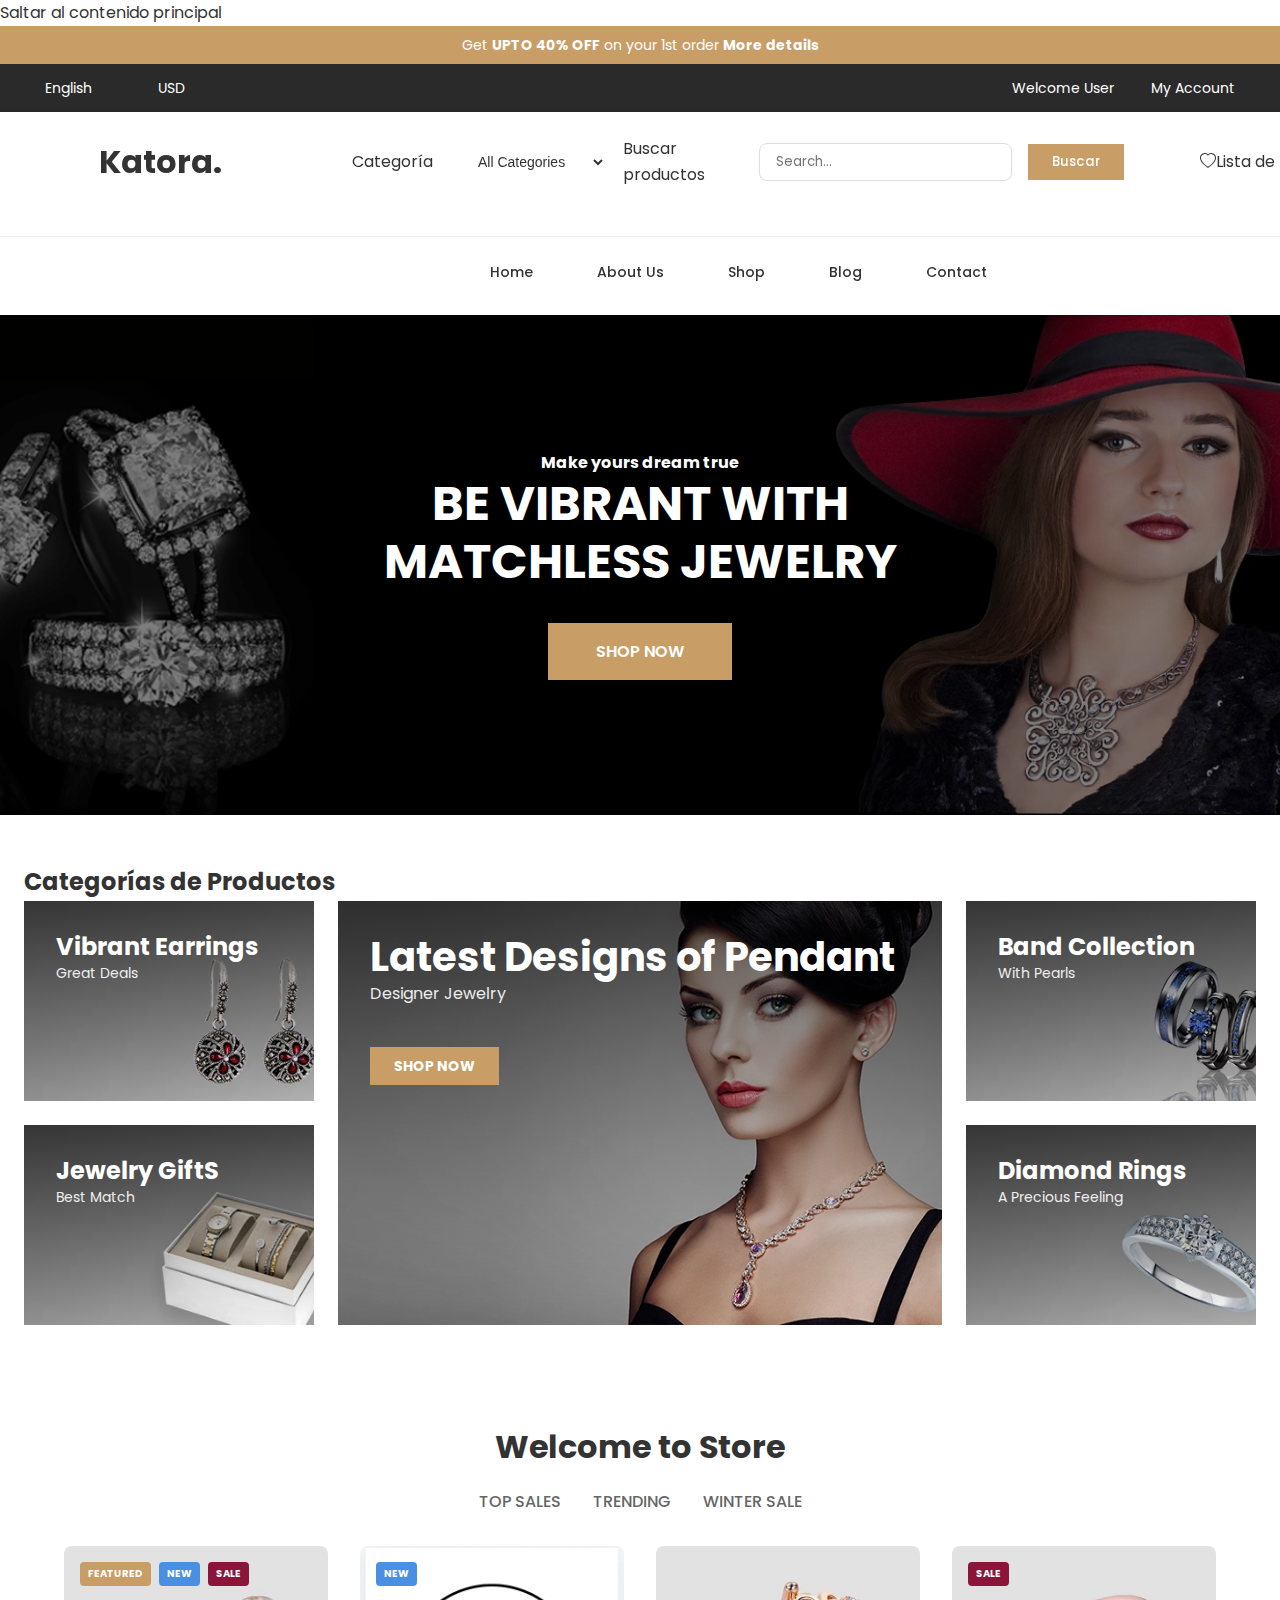
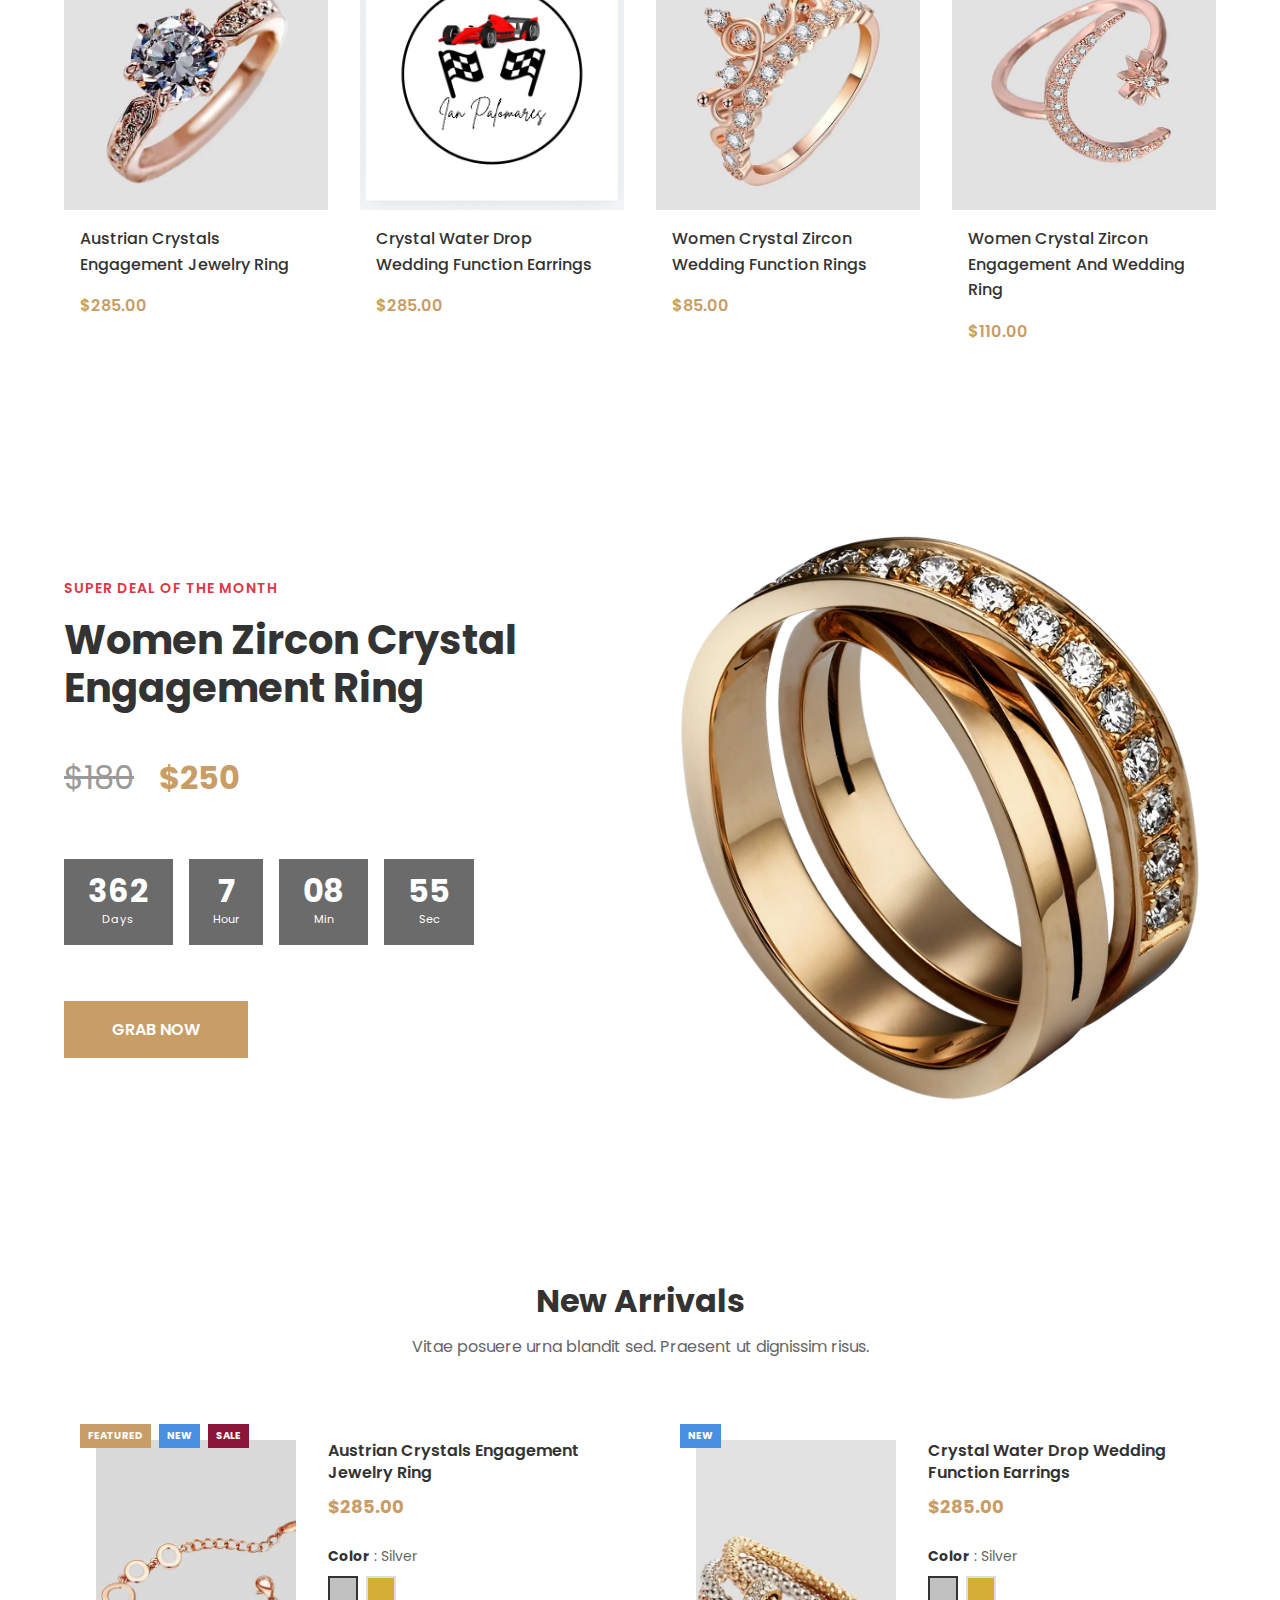
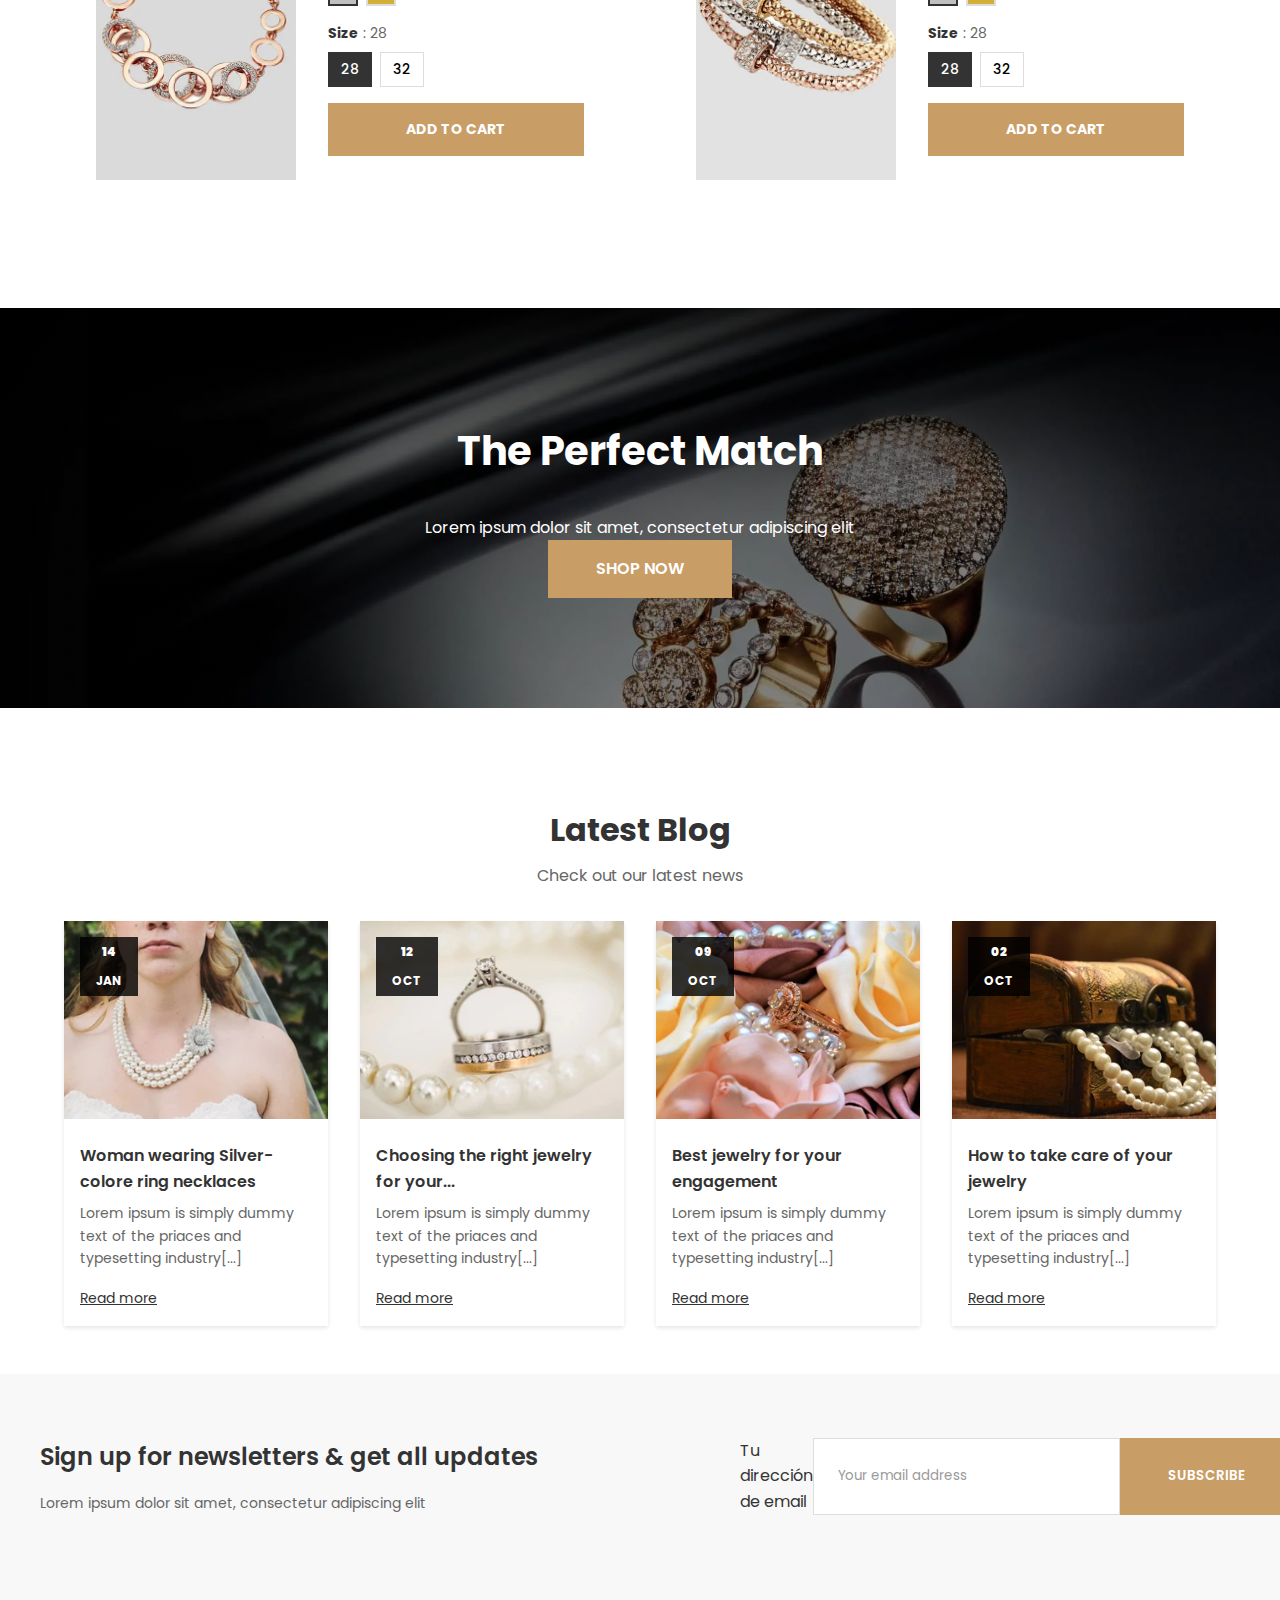
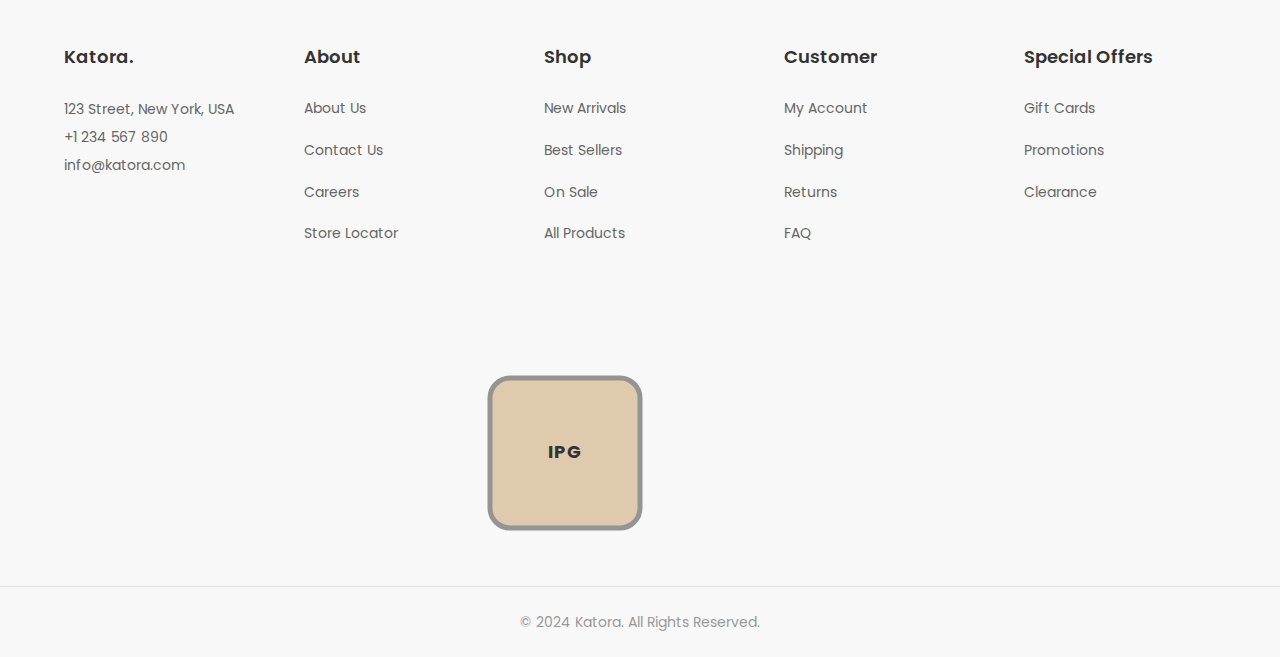
<file: Proyecto_AAA/index.html>
<!DOCTYPE html>
<html lang="es">
<head>
    <meta charset="UTF-8">
    <meta name="viewport" content="width=device-width, initial-scale=1.0">
    <title>Katora - Tienda de Joyería</title>
    <link rel="preconnect" href="https://fonts.googleapis.com">
    <link rel="preconnect" href="https://fonts.gstatic.com" crossorigin>
    <link href="https://fonts.googleapis.com/css2?family=Poppins:wght@300;400;500;600;700&display=swap" rel="stylesheet">
    <link rel="stylesheet" href="https://cdn.jsdelivr.net/npm/bootstrap-icons@1.11.3/font/bootstrap-icons.min.css">
    <link rel="stylesheet" href="static/css/style.css">
</head>
<body>
    <!-- Skip Navigation Link - WCAG A: 2.4.1 Bypass Blocks -->
    <a href="#main-content" class="skip-link">Saltar al contenido principal</a>

    <header role="banner">
        <section class="header-top">
            <div class="header-top-left">
                <span>Get <strong>UPTO 40% OFF</strong> on your 1st order <strong><a href="#promotions" aria-label="Ver más detalles sobre la promoción">More details</a></strong></span>
            </div>
            <div class="header-top-right">
                <nav class="header-nav-language" aria-label="Selección de idioma">
                    <a href="#" class="header-nav-toggle" aria-haspopup="true" aria-expanded="false">English</a>
                    <ul>
                        <li><a href="/en">English</a></li>
                        <li><a href="/es">Español</a></li>
                        <li><a href="/fr">Français</a></li>
                    </ul>
                </nav>
                <nav class="header-nav-currency" aria-label="Selección de moneda">
                    <a href="#" class="header-nav-toggle" aria-haspopup="true" aria-expanded="false">USD</a>
                    <ul>
                        <li><a href="/currency/usd">USD</a></li>
                        <li><a href="/currency/eur">EUR</a></li>
                        <li><a href="/currency/gbp">GBP</a></li>
                    </ul>
                </nav>
                <span>Welcome User</span>
                <nav class="header-nav-account" aria-label="Cuenta de usuario">
                    <a href="#" class="header-nav-toggle" aria-haspopup="true" aria-expanded="false">My Account</a>
                    <ul>
                        <li><a href="/account">My Account</a></li>
                        <li><a href="/login">Login</a></li>
                        <li><a href="/register">Register</a></li>
                        <li><a href="/orders">My Orders</a></li>
                    </ul>
                </nav>
            </div>
        </section>

        <section>
            <h1>
                <a href="/">Katora.</a>
            </h1>
            <nav aria-label="Navegación principal" role="navigation">
                <ul>
                    <li>
                        <a href="/">Home</a>
                        <ul>
                            <li><a href="/">Subpage 1</a></li>
                            <li><a href="/">Subpage 2</a></li>
                        </ul>
                    </li>
                    <li>
                        <a href="/about">About Us</a>
                        <ul>
                            <li><a href="/about">Our Story</a></li>
                            <li><a href="/about">Team</a></li>
                        </ul>
                    </li>
                    <li>
                        <a href="/shop">Shop</a>
                        <ul>
                            <li><a href="/shop">All Products</a></li>
                            <li><a href="/shop">Categories</a></li>
                        </ul>
                    </li>
                    <li>
                        <a href="/blog">Blog</a>
                        <ul>
                            <li><a href="/blog">Latest Posts</a></li>
                            <li><a href="/blog">Archives</a></li>
                        </ul>
                    </li>
                    <li>
                        <a href="/contact">Contact</a>
                        <ul>
                            <li><a href="/contact">Contact Form</a></li>
                            <li><a href="/contact">Location</a></li>
                        </ul>
                    </li>
                </ul>
            </nav>
            <form role="search" aria-label="Búsqueda de productos">
                <label for="category-select" class="visually-hidden">Categoría</label>
                <select id="category-select" class="category-select" aria-label="Seleccionar categoría de producto">
                    <option value="">All Categories</option>
                    <option value="rings">Rings</option>
                    <option value="earrings">Earrings</option>
                    <option value="necklaces">Necklaces</option>
                    <option value="bracelets">Bracelets</option>
                </select>
                <label for="search" class="visually-hidden">Buscar productos</label>
                <input type="search" id="search" placeholder="Search..." aria-label="Buscar productos">
                <button type="submit">Buscar</button>
            </form>
            <div class="header-icons">
                <a href="/wishlist" aria-label="Lista de Deseos (0 artículos)">
                    <i class="bi bi-heart" aria-hidden="true"></i>
                    <span class="visually-hidden">Lista de Deseos</span>
                </a>
                <a href="/cart" aria-label="Carrito de compras (0 artículos)">
                    <i class="bi bi-cart-fill" aria-hidden="true"></i>
                    <span class="visually-hidden">Carrito</span>
                </a>
            </div>
        </section>
    </header>

    <main id="main-content" role="main">

        <!-- HERO -->
        <section class="hero" aria-label="Banner principal">
            <div><strong>Make yours dream true</strong></div>
            <h2>Be vibrant with Matchless Jewelry</h2>
            <a href="/shop">Shop Now</a>
        </section>

        <!-- BANNERS / CATEGORIAS -->
        <section class="banners" aria-labelledby="categories-heading">
            <h2 id="categories-heading" class="visually-hidden">Categorías de Productos</h2>
            <ul>
                <li>
                    <article>
                        <img src="static/img/banner_2.webp" alt="Vibrant Earrings">
                        <h3>Vibrant Earrings</h3>
                        <p>Great Deals</p>
                    </article>
                </li>
                <li>
                    <article>
                        <img src="static/img/banner_4.webp" alt="Jewelry Gifts">
                        <h3>Jewelry GiftS</h3>
                        <p>Best Match</p>
                    </article>
                </li>
                <li>
                    <article>
                        <img src="static/img/banner_1.webp" alt="Latest Designs of Pendant">
                        <h3>Latest Designs of Pendant</h3>
                        <p>Designer Jewelry</p>
                        <a href="/shop/pendants">Shop Now</a>
                    </article>
                </li>
                <li>
                    <article>
                        <img src="static/img/banner_3.webp" alt="Band Collection">
                        <h3>Band Collection</h3>
                        <p>With Pearls</p>
                    </article>
                </li>
                <li>
                    <article>
                        <img src="static/img/banner_5.webp" alt="Diamond Rings">
                        <h3>Diamond Rings</h3>
                        <p>A Precious Feeling</p>
                    </article>
                </li>
            </ul>
        </section>

        <!-- PRODUCTS -->
        <section class="products" aria-labelledby="products-heading">
            <h2 id="products-heading">Welcome to Store</h2>
            <nav aria-label="Filtros de productos">
                <ul>
                    <li><a href="#new">TOP SALES</a></li>
                    <li><a href="#onsale">TRENDING</a></li>
                    <li><a href="#best">WINTER SALE</a></li>
                </ul>
            </nav>

            <ul>
                <li>
                    <article>
                        <div class="product-badges">
                            <span class="badge-featured">FEATURED</span>
                            <span class="badge-new">NEW</span>
                            <span class="badge-sale">SALE</span>
                        </div>
                        <img src="static/img/product_image_01.webp" alt="Austrian Crystals Engagement Jewelry Ring">
                        <h3><a href="/product/1">Austrian Crystals Engagement Jewelry Ring</a></h3>
                        <div class="product-price">$285.00</div>
                    </article>
                </li>

                <li>
                    <article>
                        <div class="product-badges">
                            <span class="badge-new">NEW</span>
                        </div>
                        <img src="static/img/logotipo/Multimedia%20Logotipo.webp" alt="Logotipo">
                        <h3><a href="/product/2">Crystal Water Drop Wedding Function Earrings</a></h3>
                        <div class="product-price">$285.00</div>
                    </article>
                </li>

                <li>
                    <article>
                        <img src="static/img/product_image_03.webp" alt="Women Crystal Zircon Wedding Function Rings">
                        <h3><a href="/product/3">Women Crystal Zircon Wedding Function Rings</a></h3>
                        <div class="product-price">$85.00</div>
                    </article>
                </li>

                <li>
                    <article>
                        <div class="product-badges">
                            <span class="badge-sale">SALE</span>
                        </div>
                        <img src="static/img/product_image_04.webp" alt="Women Crystal Zircon Engagement And Wedding Ring">
                        <h3><a href="/product/4">Women Crystal Zircon Engagement And Wedding Ring</a></h3>
                        <div class="product-price">$110.00</div>
                    </article>
                </li>
            </ul>
        </section>

        <!-- DEAL OF THE MONTH -->
        <section class="deal-month" aria-labelledby="deal-heading">
            <div class="deal-content">
                <span aria-label="Oferta especial">Super Deal of the Month</span>
                <h2 id="deal-heading">Women Zircon Crystal Engagement Ring</h2>
                <p>
                    <del>$180</del>
                    <ins>$250</ins>
                </p>
                <div>
                    <span><strong>362</strong> <small>Days</small></span>
                    <span><strong>7</strong> <small>Hour</small></span>
                    <span><strong>08</strong> <small>Min</small></span>
                    <span><strong>55</strong> <small>Sec</small></span>
                </div>
                <a href="/deal">Grab Now</a>
            </div>
            <img src="static/img/deals_of_month.webp" alt="Women Zircon Crystal Engagement Ring">
        </section>

        <!-- NEW ARRIVALS -->
        <section class="new-arrivals" aria-labelledby="new-arrivals-heading">
            <h2 id="new-arrivals-heading">New Arrivals</h2>
            <p>Vitae posuere urna blandit sed. Praesent ut dignissim risus.</p>
            <ul>
                <li>
                    <article>
                        <div class="product-badges">
                            <span class="badge-featured">FEATURED</span>
                            <span class="badge-new">NEW</span>
                            <span class="badge-sale">SALE</span>
                        </div>
                        <img src="static/img/product_image_05.webp" alt="Austrian Crystals Engagement Jewelry Ring">
                        <div class="product-content">
                            <h3><a href="/product/1">Austrian Crystals Engagement Jewelry Ring</a></h3>
                            <div class="product-price">$285.00</div>

                            <form class="product-options">
                                <div class="product-color">
                                    <span class="option-label"><strong>Color</strong> : Silver</span>
                                    <div class="color-swatches">
                                        <button type="button" class="color-swatch color-silver active" aria-label="Silver"></button>
                                        <button type="button" class="color-swatch color-gold" aria-label="Gold"></button>
                                    </div>
                                </div>
                                <div class="product-size">
                                    <span class="option-label"><strong>Size</strong> : 28</span>
                                    <div class="size-buttons">
                                        <button type="button" class="size-button active">28</button>
                                        <button type="button" class="size-button">32</button>
                                    </div>
                                </div>
                                <button type="submit" class="add-to-cart">ADD TO CART</button>
                            </form>
                        </div>
                    </article>
                </li>

                <li>
                    <article>
                        <div class="product-badges">
                            <span class="badge-new">NEW</span>
                        </div>
                        <img src="static/img/product_image_06.webp" alt="Crystal Water Drop Wedding Function Earrings">
                        <div class="product-content">
                            <h3><a href="/product/2">Crystal Water Drop Wedding Function Earrings</a></h3>
                            <div class="product-price">$285.00</div>

                            <form class="product-options">
                                <div class="product-color">
                                    <span class="option-label"><strong>Color</strong> : Silver</span>
                                    <div class="color-swatches">
                                        <button type="button" class="color-swatch color-silver active" aria-label="Silver"></button>
                                        <button type="button" class="color-swatch color-gold" aria-label="Gold"></button>
                                    </div>
                                </div>
                                <div class="product-size">
                                    <span class="option-label"><strong>Size</strong> : 28</span>
                                    <div class="size-buttons">
                                        <button type="button" class="size-button active">28</button>
                                        <button type="button" class="size-button">32</button>
                                    </div>
                                </div>
                                <button type="submit" class="add-to-cart">ADD TO CART</button>
                            </form>
                        </div>
                    </article>
                </li>
            </ul>
        </section>

        <!-- PERFECT MATCH -->
        <section class="perfect-match" aria-label="Sección destacada">
            <h2>The Perfect Match</h2>
            <div>Lorem ipsum dolor sit amet, consectetur adipiscing elit</div>
            <a href="/shop/perfect-match">Shop Now</a>
        </section>

        <!-- BLOG -->
        <section class="blog" aria-labelledby="blog-heading">
            <h2 id="blog-heading">Latest Blog</h2>
            <span>Check out our latest news</span>
            <ul>
                <li>
                    <article>
                        <img src="static/img/blog_post_1.webp" alt="Mujer usando joyería">
                        <time datetime="2024-10-18"><strong>14</strong><br>JAN</time>
                        <h3><a href="/blog/post1">Woman wearing Silver-colore ring necklaces</a></h3>
                        <p>Lorem ipsum is simply dummy text of the priaces and typesetting industry[...]</p>
                        <a href="/blog/post1" class="read-more">Read more</a>
                    </article>
                </li>

                <li>
                    <article>
                        <img src="static/img/blog_post_2.webp" alt="Bocetos de diseños de joyería">
                        <time datetime="2024-10-12"><strong>12</strong><br>OCT</time>
                        <h3><a href="/blog/post2">Choosing the right jewelry for your...</a></h3>
                        <p>Lorem ipsum is simply dummy text of the priaces and typesetting industry[...]</p>
                        <a href="/blog/post2" class="read-more">Read more</a>
                    </article>
                </li>

                <li>
                    <article>
                        <img src="static/img/blog_post_3.webp" alt="Flores rosas y joyería">
                        <time datetime="2024-10-09"><strong>09</strong><br>OCT</time>
                        <h3><a href="/blog/post3">Best jewelry for your engagement</a></h3>
                        <p>Lorem ipsum is simply dummy text of the priaces and typesetting industry[...]</p>
                        <a href="/blog/post3" class="read-more">Read more</a>
                    </article>
                </li>

                <li>
                    <article>
                        <img src="static/img/blog_post_4.webp" alt="Caja de joyería">
                        <time datetime="2024-10-02"><strong>02</strong><br>OCT</time>
                        <h3><a href="/blog/post4">How to take care of your jewelry</a></h3>
                        <p>Lorem ipsum is simply dummy text of the priaces and typesetting industry[...]</p>
                        <a href="/blog/post4" class="read-more">Read more</a>
                    </article>
                </li>
            </ul>
        </section>

    </main>

    <footer role="contentinfo">
        <!-- NEWSLETTER -->
        <section class="newsletter-section" aria-labelledby="newsletter-heading">
            <div class="newsletter-content">
                <h2 id="newsletter-heading">Sign up for newsletters & get all updates</h2>
                <div>Lorem ipsum dolor sit amet, consectetur adipiscing elit</div>
            </div>
            <form aria-label="Suscripción al boletín">
                <label for="newsletter" class="visually-hidden">Tu dirección de email</label>
                <input type="email" id="newsletter" placeholder="Your email address" aria-label="Ingrese su dirección de correo electrónico" required aria-required="true">
                <button type="submit">Subscribe</button>
            </form>
        </section>

        <div>
            <section aria-labelledby="footer-about">
                <h2 id="footer-about">Katora.</h2>
                <address>
                    123 Street, New York, USA<br>
                    +1 234 567 890<br>
                    info@katora.com
                </address>
            </section>

            <section aria-labelledby="footer-about-nav">
                <h2 id="footer-about-nav">About</h2>
                <nav aria-label="Enlaces sobre nosotros">
                    <ul>
                        <li><a href="#">About Us</a></li>
                        <li><a href="#">Contact Us</a></li>
                        <li><a href="#">Careers</a></li>
                        <li><a href="#">Store Locator</a></li>
                    </ul>
                </nav>
            </section>

            <section aria-labelledby="footer-shop-nav">
                <h2 id="footer-shop-nav">Shop</h2>
                <nav aria-label="Enlaces de tienda">
                    <ul>
                        <li><a href="#">New Arrivals</a></li>
                        <li><a href="#">Best Sellers</a></li>
                        <li><a href="#">On Sale</a></li>
                        <li><a href="#">All Products</a></li>
                    </ul>
                </nav>
            </section>

            <section aria-labelledby="footer-customer-nav">
                <h2 id="footer-customer-nav">Customer</h2>
                <nav aria-label="Enlaces de servicio al cliente">
                    <ul>
                        <li><a href="#">My Account</a></li>
                        <li><a href="#">Shipping</a></li>
                        <li><a href="#">Returns</a></li>
                        <li><a href="#">FAQ</a></li>
                    </ul>
                </nav>
            </section>

            <section aria-labelledby="footer-offers-nav">
                <h2 id="footer-offers-nav">Special Offers</h2>
                <nav aria-label="Enlaces de ofertas especiales">
                    <ul>
                        <li><a href="#">Gift Cards</a></li>
                        <li><a href="#">Promotions</a></li>
                        <li><a href="#">Clearance</a></li>
                    </ul>
                </nav>
            </section>
        </div>

        <!-- Firma SVG -->
        <div class="footer-signature">
            <svg width="400" height="180" xmlns="http://www.w3.org/2000/svg" role="img" aria-labelledby="signature-title">
                <title id="signature-title">Firma IPG - Ian Pérez González</title>
                <rect x="50" y="20" rx="20" ry="20" width="150" height="150" class="signature-rect" />
                <text x="125" y="95" class="signature-text">IPG</text>
            </svg>
        </div>

        <div>
            <p>&copy; 2024 Katora. All Rights Reserved.</p>
        </div>
    </footer>

</body>
</html>
</file>
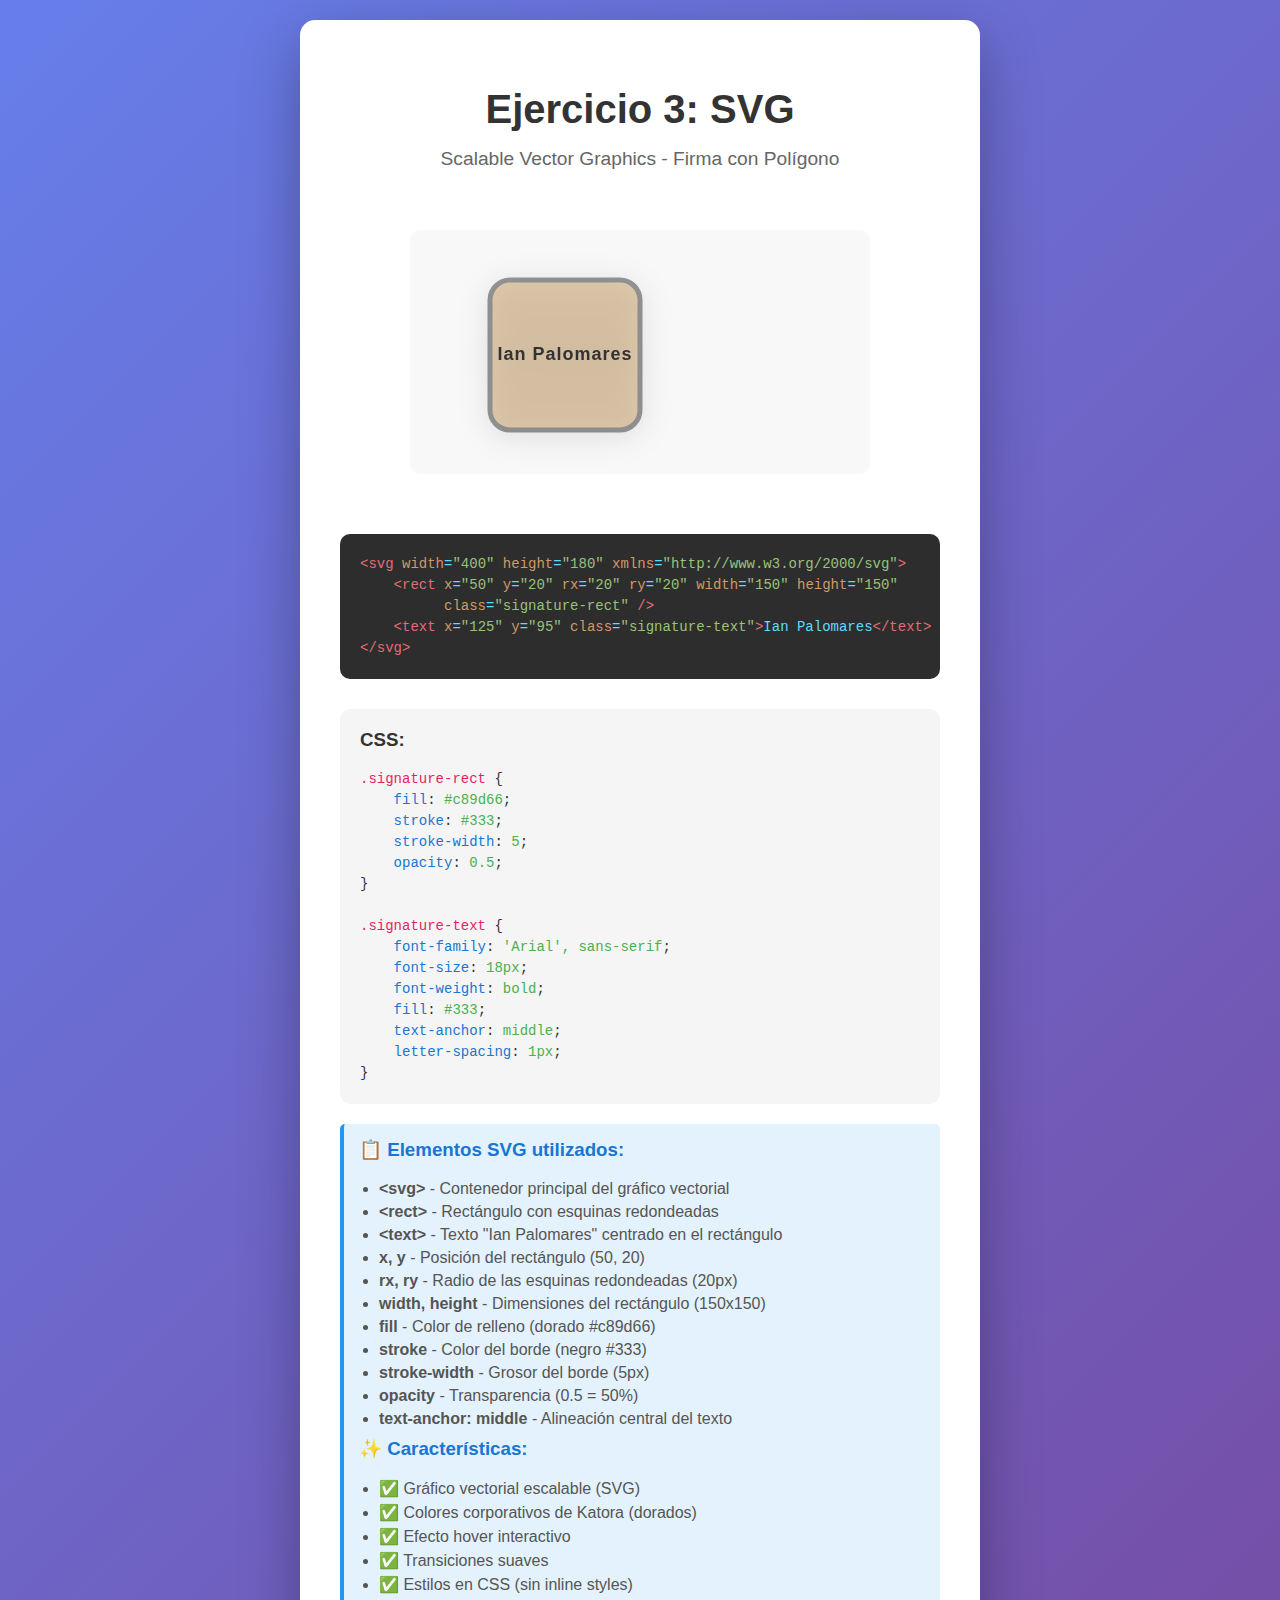
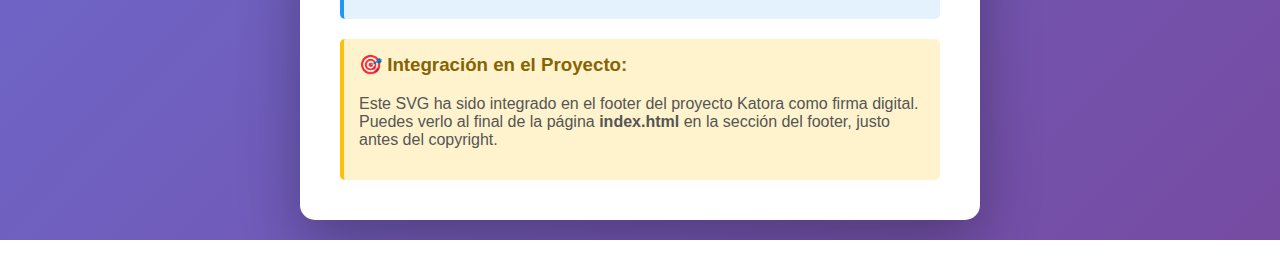
<file: css/ejercicio-svg.html>
<!DOCTYPE html>
<html lang="es">
<head>
    <meta charset="UTF-8">
    <meta name="viewport" content="width=device-width, initial-scale=1.0">
    <title>Ejercicio 3: SVG - Firma con Iniciales</title>
    <style>
        body {
            font-family: 'Arial', sans-serif;
            background: linear-gradient(135deg, #667eea 0%, #764ba2 100%);
            min-height: 100vh;
            display: flex;
            flex-direction: column;
            justify-content: center;
            align-items: center;
            margin: 0;
            padding: 20px;
        }
        
        .container {
            background: white;
            border-radius: 15px;
            padding: 40px;
            box-shadow: 0 20px 60px rgba(0,0,0,0.3);
            max-width: 600px;
            text-align: center;
        }
        
        h1 {
            color: #333;
            margin-bottom: 10px;
            font-size: 2.5em;
        }
        
        h2 {
            color: #666;
            margin-bottom: 30px;
            font-weight: normal;
            font-size: 1.2em;
        }
        
        .svg-container {
            background: #f8f8f8;
            border-radius: 10px;
            padding: 30px;
            margin: 30px 0;
            display: inline-block;
        }
        
        svg {
            filter: drop-shadow(0 5px 15px rgba(0,0,0,0.2));
            transition: transform 0.3s ease;
        }
        
        svg:hover {
            transform: scale(1.1) rotate(5deg);
        }
        
        .signature-rect {
            fill: #c89d66;
            stroke: #333;
            stroke-width: 5;
            opacity: 0.5;
            transition: all 0.3s ease;
        }
        
        .signature-text {
            font-family: 'Arial', sans-serif;
            font-size: 18px;
            font-weight: bold;
            fill: #333;
            text-anchor: middle;
            dominant-baseline: middle;
            pointer-events: none;
            letter-spacing: 1px;
        }
        
        svg:hover .signature-rect {
            fill: #d4af37;
            opacity: 0.7;
        }
        
        .code-section {
            background: #2d2d2d;
            color: #f8f8f8;
            padding: 20px;
            border-radius: 10px;
            text-align: left;
            margin-top: 30px;
            overflow-x: auto;
        }
        
        pre {
            margin: 0;
            font-family: 'Courier New', monospace;
            font-size: 14px;
            line-height: 1.5;
        }
        
        code {
            color: #61dafb;
        }
        
        .tag {
            color: #e06c75;
        }
        
        .attribute {
            color: #d19a66;
        }
        
        .value {
            color: #98c379;
        }
        
        .info {
            margin-top: 20px;
            padding: 15px;
            background: #e3f2fd;
            border-left: 4px solid #2196f3;
            border-radius: 5px;
            text-align: left;
        }
        
        .info h3 {
            margin-top: 0;
            color: #1976d2;
        }
        
        .info ul {
            margin: 10px 0;
            padding-left: 20px;
        }
        
        .info li {
            margin: 5px 0;
            color: #555;
        }
    </style>
</head>
<body>
    <div class="container">
        <h1>Ejercicio 3: SVG</h1>
        <h2>Scalable Vector Graphics - Firma con Polígono</h2>
        
        <div class="svg-container">
            <svg width="400" height="180" xmlns="http://www.w3.org/2000/svg">
                <rect x="50" y="20" rx="20" ry="20" width="150" height="150" class="signature-rect" />
                <text x="125" y="95" class="signature-text">Ian Palomares</text>
            </svg>
        </div>
        
        <div class="code-section">
            <pre><code><span class="tag">&lt;svg</span> <span class="attribute">width</span>=<span class="value">"400"</span> <span class="attribute">height</span>=<span class="value">"180"</span> <span class="attribute">xmlns</span>=<span class="value">"http://www.w3.org/2000/svg"</span><span class="tag">&gt;</span>
    <span class="tag">&lt;rect</span> <span class="attribute">x</span>=<span class="value">"50"</span> <span class="attribute">y</span>=<span class="value">"20"</span> <span class="attribute">rx</span>=<span class="value">"20"</span> <span class="attribute">ry</span>=<span class="value">"20"</span> <span class="attribute">width</span>=<span class="value">"150"</span> <span class="attribute">height</span>=<span class="value">"150"</span>
          <span class="attribute">class</span>=<span class="value">"signature-rect"</span> <span class="tag">/&gt;</span>
    <span class="tag">&lt;text</span> <span class="attribute">x</span>=<span class="value">"125"</span> <span class="attribute">y</span>=<span class="value">"95"</span> <span class="attribute">class</span>=<span class="value">"signature-text"</span><span class="tag">&gt;</span>Ian Palomares<span class="tag">&lt;/text&gt;</span>
<span class="tag">&lt;/svg&gt;</span></code></pre>
        </div>
        
        <div class="code-section" style="background: #f5f5f5; color: #333;">
            <h3 style="margin-top: 0; color: #333;">CSS:</h3>
            <pre><code style="color: #333;"><span style="color: #e91e63;">.signature-rect</span> {
    <span style="color: #1976d2;">fill</span>: <span style="color: #4caf50;">#c89d66</span>;
    <span style="color: #1976d2;">stroke</span>: <span style="color: #4caf50;">#333</span>;
    <span style="color: #1976d2;">stroke-width</span>: <span style="color: #4caf50;">5</span>;
    <span style="color: #1976d2;">opacity</span>: <span style="color: #4caf50;">0.5</span>;
}

<span style="color: #e91e63;">.signature-text</span> {
    <span style="color: #1976d2;">font-family</span>: <span style="color: #4caf50;">'Arial', sans-serif</span>;
    <span style="color: #1976d2;">font-size</span>: <span style="color: #4caf50;">18px</span>;
    <span style="color: #1976d2;">font-weight</span>: <span style="color: #4caf50;">bold</span>;
    <span style="color: #1976d2;">fill</span>: <span style="color: #4caf50;">#333</span>;
    <span style="color: #1976d2;">text-anchor</span>: <span style="color: #4caf50;">middle</span>;
    <span style="color: #1976d2;">letter-spacing</span>: <span style="color: #4caf50;">1px</span>;
}</code></pre>
        </div>
        
        <div class="info">
            <h3>📋 Elementos SVG utilizados:</h3>
            <ul>
                <li><strong>&lt;svg&gt;</strong> - Contenedor principal del gráfico vectorial</li>
                <li><strong>&lt;rect&gt;</strong> - Rectángulo con esquinas redondeadas</li>
                <li><strong>&lt;text&gt;</strong> - Texto "Ian Palomares" centrado en el rectángulo</li>
                <li><strong>x, y</strong> - Posición del rectángulo (50, 20)</li>
                <li><strong>rx, ry</strong> - Radio de las esquinas redondeadas (20px)</li>
                <li><strong>width, height</strong> - Dimensiones del rectángulo (150x150)</li>
                <li><strong>fill</strong> - Color de relleno (dorado #c89d66)</li>
                <li><strong>stroke</strong> - Color del borde (negro #333)</li>
                <li><strong>stroke-width</strong> - Grosor del borde (5px)</li>
                <li><strong>opacity</strong> - Transparencia (0.5 = 50%)</li>
                <li><strong>text-anchor: middle</strong> - Alineación central del texto</li>
            </ul>
            
            <h3>✨ Características:</h3>
            <ul>
                <li>✅ Gráfico vectorial escalable (SVG)</li>
                <li>✅ Colores corporativos de Katora (dorados)</li>
                <li>✅ Efecto hover interactivo</li>
                <li>✅ Transiciones suaves</li>
                <li>✅ Estilos en CSS (sin inline styles)</li>
            </ul>
        </div>
        
        <div class="info" style="background: #fff3cd; border-left-color: #ffc107;">
            <h3 style="color: #856404;">🎯 Integración en el Proyecto:</h3>
            <p style="color: #555;">
                Este SVG ha sido integrado en el footer del proyecto Katora como firma digital.
                Puedes verlo al final de la página <strong>index.html</strong> en la sección del footer,
                justo antes del copyright.
            </p>
        </div>
    </div>
</body>
</html>
</file>
<file: style.css>
* {
    margin: 0;
    padding: 0;
    box-sizing: border-box;
}

body {
    font-family: 'Segoe UI', Tahoma, Geneva, Verdana, sans-serif;
    background: linear-gradient(135deg, #667eea 0%, #764ba2 100%);
    min-height: 100vh;
    display: flex;
    justify-content: center;
    align-items: center;
    padding: 20px;
}

.container {
    background: rgba(255, 255, 255, 0.95);
    padding: 50px 60px;
    border-radius: 20px;
    box-shadow: 0 20px 60px rgba(0, 0, 0, 0.3);
    text-align: center;
    max-width: 500px;
    width: 100%;
    animation: fadeIn 0.8s ease-in;
}

@keyframes fadeIn {
    from {
        opacity: 0;
        transform: translateY(-20px);
    }
    to {
        opacity: 1;
        transform: translateY(0);
    }
}

h1 {
    color: #333;
    font-size: 2.5rem;
    margin-bottom: 30px;
    font-weight: 700;
    background: linear-gradient(135deg, #667eea 0%, #764ba2 100%);
    -webkit-background-clip: text;
    -webkit-text-fill-color: transparent;
    background-clip: text;
}

nav ul {
    list-style: none;
    display: flex;
    flex-direction: column;
    gap: 20px;
}

nav li {
    transform: translateX(0);
    transition: transform 0.3s ease;
}

nav li:hover {
    transform: translateX(10px);
}

nav a {
    display: block;
    padding: 18px 35px;
    background: linear-gradient(135deg, #667eea 0%, #764ba2 100%);
    color: white;
    text-decoration: none;
    border-radius: 50px;
    font-size: 1.1rem;
    font-weight: 600;
    transition: all 0.3s ease;
    box-shadow: 0 4px 15px rgba(102, 126, 234, 0.4);
    position: relative;
    overflow: hidden;
}

nav a::before {
    content: '';
    position: absolute;
    top: 0;
    left: -100%;
    width: 100%;
    height: 100%;
    background: rgba(255, 255, 255, 0.2);
    transition: left 0.3s ease;
}

nav a:hover::before {
    left: 100%;
}

nav a:hover {
    transform: translateY(-3px);
    box-shadow: 0 6px 20px rgba(102, 126, 234, 0.6);
}

nav a:active {
    transform: translateY(-1px);
}

@media (max-width: 600px) {
    .container {
        padding: 30px 25px;
    }

    h1 {
        font-size: 2rem;
    }

    nav a {
        font-size: 1rem;
        padding: 15px 30px;
    }
}
</file>
<file: css/static/css/style.css>
:root {
  /* Colores principales */
  --color-primary: #c89d66;
  --color-primary-dark: #b08850;
  --color-secondary: #8b1538;
  --color-accent: #d4af37;

  /* Colores de texto */
  --color-text-primary: #333;
  --color-text-secondary: #666;
  --color-text-light: #999;
  --color-text-white: #fff;

  /* Colores de fondo */
  --color-bg-light: #f8f8f8;
  --color-bg-white: #fff;
  --color-bg-dark: #000;
  --color-bg-overlay: rgba(0, 0, 0, 0.5);

  /* Espaciados */
  --spacing-xs: 0.5rem;
  --spacing-sm: 1rem;
  --spacing-md: 1.5rem;
  --spacing-lg: 2rem;
  --spacing-xl: 3rem;
  --spacing-xxl: 4rem;

  /* Tamaños de fuente */
  --font-size-xs: 0.75rem;
  --font-size-sm: 0.875rem;
  --font-size-base: 1rem;
  --font-size-lg: 1.125rem;
  --font-size-xl: 1.5rem;
  --font-size-2xl: 2rem;
  --font-size-3xl: 2.5rem;
  --font-size-4xl: 3rem;

  /* Pesos de fuente */
  --font-weight-light: 300;
  --font-weight-regular: 400;
  --font-weight-medium: 500;
  --font-weight-semibold: 600;
  --font-weight-bold: 700;

  /* Familia de fuente */
  --font-family-primary: "Poppins", sans-serif;

  /* Transiciones */
  --transition-base: all 0.3s ease;

  /* Sombras */
  --shadow-sm: 0 2px 4px rgba(0, 0, 0, 0.1);
  --shadow-md: 0 4px 8px rgba(0, 0, 0, 0.1);
  --shadow-lg: 0 8px 16px rgba(0, 0, 0, 0.15);

  /* Bordes */
  --border-radius-sm: 4px;
  --border-radius-md: 8px;
  --border-radius-lg: 12px;

  /* Contenedor máximo */
  --container-max-width: 1200px;
}

/* ===================================
   Reset y estilos base
   =================================== */
* {
  margin: 0;
  padding: 0;
  box-sizing: border-box;
}

html {
  overflow-x: hidden;
}

body {
  font-family: var(--font-family-primary);
  font-size: var(--font-size-base);
  line-height: 1.6;
  color: var(--color-text-primary);
  background-color: var(--color-bg-white);
  overflow-x: hidden;
  width: 100%;
}

img {
  max-width: 100%;
  height: auto;
  display: block;
}

a {
  text-decoration: none;
  color: inherit;
  transition: var(--transition-base);
}

ul {
  list-style: none;
}

button {
  cursor: pointer;
  border: none;
  background: none;
  font-family: inherit;
  transition: var(--transition-base);
}

input {
  font-family: inherit;
  border: none;
  outline: none;
}

main {
  overflow-x: hidden;
  width: 100%;
}

/* ===================================
   HEADER
   =================================== */
header {
  .header-top {
    display: flex;
    flex-direction: column;
    font-size: var(--font-size-sm);
  }

  .header-top-left {
    background-color: var(--color-primary);
    color: var(--color-text-white);
    padding: var(--spacing-xs) var(--spacing-lg);
    display: flex;
    justify-content: center;
    align-items: center;

    span,
    strong,
    a {
      color: var(--color-text-white);
    }

    a:hover {
      opacity: 0.8;
    }
  }

  .header-top-right {
    background-color: #2a2a2a;
    color: var(--color-text-white);
    padding: var(--spacing-xs) var(--spacing-lg);
    display: flex;
    justify-content: space-between;
    align-items: center;
    gap: var(--spacing-md);

    nav:nth-child(1) {
      margin-right: var(--spacing-sm);
    }

    nav:nth-child(2) {
      margin-right: auto;
    }

    nav:nth-child(3) {
      margin-left: auto;
    }
  }

  .header-nav-language,
  .header-nav-currency,
  .header-nav-account {
    position: relative;
    display: inline-block;

    .header-nav-toggle {
      background-color: #2a2a2a;
      color: var(--color-text-white);
      border: 1px solid #2a2a2a;
      padding: 0.25rem 0.75rem;
      border-radius: 4px;
      font-size: var(--font-size-sm);
      cursor: pointer;
      transition: var(--transition-base);
      display: inline-block;
      text-decoration: none;

      &:hover {
        border-color: var(--color-text-white);
        background-color: rgba(255, 255, 255, 0.1);
      }
    }

    ul {
      display: none;
      position: absolute;
      top: 100%;
      left: 0;
      background-color: #2a2a2a;
      min-width: 150px;
      box-shadow: var(--shadow-md);
      z-index: 1000;
      padding: 0;
      margin: 0;
      margin-top: 0.25rem;
      border-radius: 4px;
      overflow: hidden;

      li {
        list-style: none;

        a {
          display: block;
          padding: 0.5rem 0.75rem;
          color: var(--color-text-white);
          text-decoration: none;
          font-size: var(--font-size-sm);
          transition: var(--transition-base);

          &:hover {
            background-color: rgba(255, 255, 255, 0.1);
          }
        }
      }
    }

    &:hover ul {
      display: block;
    }
  }

  /* HEADER MAIN (STICKY) */
  & > section:last-child {
    background-color: var(--color-bg-white);
    box-shadow: var(--shadow-sm);
    position: sticky;
    top: 0;
    z-index: 100;
    padding: var(--spacing-md) 0;

    display: grid;
    grid-template-columns: 25% 1fr 25%;
    align-items: center;
    gap: var(--spacing-lg);

    h1 {
      font-size: var(--font-size-2xl);
      font-weight: var(--font-weight-bold);
      padding-left: 0;
      border-left: none;
      justify-self: center;

      a {
        color: var(--color-text-primary);

        &:hover {
          color: var(--color-primary);
        }
      }
    }

    nav {
      grid-column: 1 / -1;
      order: 5;
      display: flex;
      justify-content: center;
      gap: var(--spacing-md);
      padding-top: var(--spacing-sm);
      padding-left: var(--spacing-md);
      padding-right: var(--spacing-md);
      border-top: 1px solid #eee;
      margin-top: var(--spacing-sm);
      width: 100%;
      box-sizing: border-box;

      & > ul {
        display: flex;
        flex-direction: row;
        gap: var(--spacing-lg);
        list-style: none;
        padding: 0;
        margin: 0;
        align-items: center;

        & > li {
          position: relative;

          & > a {
            color: var(--color-text-primary);
            font-weight: var(--font-weight-medium);
            font-size: var(--font-size-sm);
            text-decoration: none;
            padding: var(--spacing-xs) var(--spacing-sm);
            display: block;
            transition: var(--transition-base);

            &:hover {
              color: var(--color-primary);
            }
          }

          /* Submenu */
          & > ul {
            display: none;
            position: absolute;
            top: 100%;
            left: 0;
            background-color: var(--color-bg-white);
            box-shadow: var(--shadow-md);
            min-width: 200px;
            padding: var(--spacing-sm) 0;
            z-index: 1000;
            list-style: none;
            margin: 0;

            li {
              margin: 0;

              a {
                display: block;
                padding: var(--spacing-xs) var(--spacing-md);
                color: var(--color-text-secondary);
                text-decoration: none;
                transition: var(--transition-base);

                &:hover {
                  background-color: var(--color-bg-light);
                  color: var(--color-primary);
                }
              }
            }
          }

          &:hover > ul {
            display: block;
          }
        }
      }
    }

    form {
      display: flex;
      align-items: center;
      gap: var(--spacing-sm);
      justify-self: center;

      input {
        padding: var(--spacing-xs) var(--spacing-sm);
        min-width: 200px;
        border: 1px solid #ddd;
        border-radius: var(--border-radius-md);
      }

      button {
        background-color: var(--color-primary);
        color: var(--color-text-white);
        padding: var(--spacing-xs) var(--spacing-md);
        font-weight: var(--font-weight-medium);
        border-radius: 0;

        &:hover {
          background-color: var(--color-primary-dark);
        }
      }

      .category-select {
        padding: var(--spacing-xs) var(--spacing-md);
        border: 1px solid var(--color-bg-white);
        border-radius: var(--border-radius-md);
        font-size: var(--font-size-sm);
        font-weight: var(--font-weight-medium);
        color: var(--color-text-primary);
        background-color: var(--color-bg-white);
        cursor: pointer;
        transition: var(--transition-base);

        &:hover {
          border-color: var(--color-primary);
        }

        &:focus {
          outline: none;
          border-color: var(--color-primary);
        }
      }
    }

    .header-icons {
      display: flex;
      gap: var(--spacing-md);
      align-items: center;
      justify-self: center;

      a {
        position: relative;
        display: flex;
        align-items: center;
        transition: var(--transition-base);

        &:hover {
          transform: scale(1.1);
        }

        img {
          width: 24px;
          height: 24px;
          filter: brightness(0) saturate(100%);
          transition: var(--transition-base);
        }

        &:hover img {
          filter: brightness(0) saturate(100%) invert(52%) sepia(35%)
            saturate(635%) hue-rotate(359deg) brightness(92%) contrast(87%);
        }
      }
    }
  }
}

/* ===================================
   SECCIONES MAIN
   =================================== */
section.hero {
  background: linear-gradient(to right, var(--color-bg-overlay), var(--color-bg-overlay)),
    url("../img/Slider_01.webp") center/cover no-repeat;
  color: var(--color-text-white);
  min-height: 500px;
  display: flex;
  flex-direction: column;
  justify-content: center;
  align-items: center;
  padding: var(--spacing-xxl) var(--spacing-md);
  position: relative;
  text-align: center;

  h2 {
    font-size: var(--font-size-4xl);
    font-weight: var(--font-weight-bold);
    line-height: 1.2;
    max-width: 600px;
    margin-bottom: var(--spacing-lg);
    text-transform: uppercase;
  }

  a {
    background-color: var(--color-primary);
    color: var(--color-text-white);
    padding: var(--spacing-sm) var(--spacing-xl);
    font-weight: var(--font-weight-semibold);
    text-transform: uppercase;
    border-radius: 0;

    &:hover {
      background-color: var(--color-primary-dark);
      transform: translateY(-2px);
      box-shadow: var(--shadow-md);
    }
  }
}

section.banners {
  padding: var(--spacing-xl) var(--spacing-md);
  overflow-x: hidden;

  & > ul {
    display: grid;
    grid-template-columns: repeat(4, 1fr);
    gap: var(--spacing-md);
    margin: 0;

    & > li:first-child {
      grid-column: 1 / 2;
      grid-row: 1 / 2;
    }

    & > li:nth-child(2) {
      grid-column: 1 / 2;
      grid-row: 2 / 3;
    }

    & > li:nth-child(3) {
      grid-column: 2 / 4;
      grid-row: 1 / 3;

      article {
        justify-content: flex-start;
        align-items: flex-start;
        text-align: left;
        height: 100%;
        min-height: 100%;

        h3 {
          font-size: var(--font-size-3xl);
          margin-bottom: 0;
        }

        p {
          font-size: var(--font-size-base);
        }

        a {
          font-size: var(--font-size-sm);
        }
      }
    }

    & > li:nth-child(4) {
      grid-column: 4 / 5;
      grid-row: 1 / 2;
    }

    & > li:nth-child(5) {
      grid-column: 4 / 5;
      grid-row: 2 / 3;
    }

    article {
      background-color: var(--color-bg-light);
      background-size: cover;
      background-position: center;
      min-height: 200px;
      padding: var(--spacing-lg);
      display: flex;
      flex-direction: column;
      justify-content: flex-start;
      position: relative;
      border-radius: 0;
      overflow: hidden;

      img {
        position: absolute;
        inset: 0;
        width: 100%;
        height: 100%;
        object-fit: cover;
        z-index: 0;
      }

      &::before {
        content: "";
        position: absolute;
        inset: 0;
        background: linear-gradient(to bottom, rgba(0, 0, 0, 0.6), transparent);
        z-index: 1;
      }

      h3,
      p,
      a {
        position: relative;
        z-index: 2;
        color: var(--color-text-white);
      }

      h3 {
        font-size: var(--font-size-xl);
        font-weight: var(--font-weight-bold);
        margin-bottom: 0;
        line-height: 1.2;
      }

      p {
        font-size: var(--font-size-sm);
        font-weight: var(--font-weight-regular);
        margin-bottom: var(--spacing-md);
        opacity: 0.9;
      }

      a {
        display: inline-block;
        background-color: var(--color-primary);
        color: var(--color-text-white);
        padding: var(--spacing-xs) var(--spacing-md);
        font-size: var(--font-size-xs);
        font-weight: var(--font-weight-bold);
        text-transform: uppercase;
        border-radius: 0;
        margin-top: var(--spacing-sm);

        &:hover {
          background-color: var(--color-primary-dark);
        }
      }
    }
  }
}

section.products {
  padding: var(--spacing-xl) var(--spacing-md);
  max-width: var(--container-max-width);
  margin: 0 auto;

  h2 {
    font-size: var(--font-size-2xl);
    font-weight: var(--font-weight-bold);
    text-align: center;
    margin-bottom: var(--spacing-sm);
  }

  & > nav ul {
    display: flex;
    justify-content: center;
    gap: var(--spacing-lg);
    margin-bottom: var(--spacing-lg);

    a {
      color: var(--color-text-secondary);
      font-weight: var(--font-weight-medium);
      padding-bottom: var(--spacing-xs);
      border-bottom: 2px solid transparent;

      &:hover {
        color: var(--color-primary);
        border-bottom-color: var(--color-primary);
      }
    }
  }

  & > ul {
    display: grid;
    grid-template-columns: repeat(4, 1fr);
    gap: var(--spacing-lg);

    article {
      background-color: var(--color-bg-white);
      border-radius: var(--border-radius-md);
      overflow: hidden;
      transition: var(--transition-base);
      position: relative;

      &:hover {
        box-shadow: var(--shadow-lg);
        transform: translateY(-5px);
      }

      .product-badges {
        position: absolute;
        top: var(--spacing-sm);
        left: var(--spacing-sm);
        display: flex;
        gap: var(--spacing-xs);
        z-index: 10;

        span {
          padding: 4px 8px;
          font-size: 10px;
          font-weight: var(--font-weight-bold);
          color: var(--color-text-white);
          border-radius: var(--border-radius-sm);
          text-transform: uppercase;
        }

        .badge-featured {
          background-color: var(--color-primary);
        }

        .badge-new {
          background-color: #4a90e2;
        }

        .badge-sale {
          background-color: var(--color-secondary);
        }
      }

      img {
        width: 100%;
        aspect-ratio: 1;
        object-fit: cover;
      }

      h3 {
        padding: var(--spacing-sm);
        font-size: var(--font-size-base);
        font-weight: var(--font-weight-medium);

        a:hover {
          color: var(--color-primary);
        }
      }

      .product-price {
        padding: 0 var(--spacing-sm) var(--spacing-sm);
        font-weight: var(--font-weight-semibold);
        color: var(--color-primary);

        del {
          color: var(--color-text-light);
          margin-right: var(--spacing-xs);
          font-weight: var(--font-weight-regular);
        }

        ins {
          color: var(--color-primary);
          text-decoration: none;
        }
      }
    }
  }
}

section.deal-month {
  background: var(--color-bg-white);
  color: var(--color-text-primary);
  padding: var(--spacing-xxl) var(--spacing-md);
  display: grid;
  grid-template-columns: 1fr 1fr;
  gap: var(--spacing-xl);
  align-items: center;
  max-width: var(--container-max-width);
  margin: var(--spacing-xl) auto;
  border-radius: 0;

  .deal-content {
    display: flex;
    flex-direction: column;
    align-items: flex-start;

    span:first-child {
      color: #dc3545;
      font-size: var(--font-size-sm);
      font-weight: var(--font-weight-semibold);
      text-transform: uppercase;
      letter-spacing: 1px;
    }

    h2 {
      font-size: var(--font-size-3xl);
      font-weight: var(--font-weight-bold);
      margin: var(--spacing-sm) 0;
      line-height: 1.2;
    }

    p {
      font-size: var(--font-size-2xl);
      margin: var(--spacing-md) 0;

      del {
        color: var(--color-text-light);
        margin-right: var(--spacing-sm);
      }

      ins {
        color: var(--color-primary);
        text-decoration: none;
        font-weight: var(--font-weight-bold);
      }
    }

    div {
      display: flex;
      gap: var(--spacing-sm);
      margin: var(--spacing-lg) 0;

      span {
        background-color: #6b6b6b;
        padding: var(--spacing-sm) var(--spacing-md);
        border-radius: 0;
        text-align: center;
        min-width: 60px;
        display: flex;
        flex-direction: column;
        align-items: center;
        justify-content: center;

        strong {
          font-size: 2rem;
          font-weight: var(--font-weight-bold);
          color: var(--color-text-white);
          line-height: 1;
          display: block;
        }

        small {
          display: block;
          font-size: 0.7rem;
          color: var(--color-text-white);
          font-weight: var(--font-weight-regular);
          margin-top: 4px;
          text-transform: capitalize;
        }
      }
    }

    a {
      display: inline-block;
      background-color: var(--color-primary);
      color: var(--color-text-white);
      padding: var(--spacing-sm) var(--spacing-xl);
      font-weight: var(--font-weight-semibold);
      text-transform: uppercase;
      border-radius: 0;
      margin-top: var(--spacing-md);

      &:hover {
        background-color: var(--color-primary-dark);
        transform: translateY(-2px);
        box-shadow: var(--shadow-md);
      }
    }
  }

  img {
    width: 100%;
    border-radius: 0;
    justify-self: end;
  }
}

section.new-arrivals {
  padding: var(--spacing-xl) var(--spacing-md);
  max-width: var(--container-max-width);
  margin: 0 auto;
  text-align: center;

  h2 {
    font-size: var(--font-size-2xl);
    font-weight: var(--font-weight-bold);
    margin-bottom: var(--spacing-xs);
  }

  & > p {
    color: var(--color-text-secondary);
    margin-bottom: var(--spacing-xl);
  }

  & > ul {
    display: grid;
    grid-template-columns: repeat(2, 1fr);
    gap: var(--spacing-xl);

    article {
      background-color: #fff;
      border-radius: 0;
      overflow: visible;
      padding: var(--spacing-lg);
      position: relative;
      text-align: left;
      transition: var(--transition-base);
      display: grid;
      grid-template-columns: 200px 1fr;
      gap: var(--spacing-lg);

      &:hover {
        box-shadow: var(--shadow-lg);
      }

      .product-badges {
        position: absolute;
        top: var(--spacing-sm);
        left: var(--spacing-sm);
        display: flex;
        gap: var(--spacing-xs);
        z-index: 10;

        span {
          padding: 4px 8px;
          font-size: 10px;
          font-weight: var(--font-weight-bold);
          color: var(--color-text-white);
          border-radius: 0;
          text-transform: uppercase;
        }

        .badge-featured {
          background-color: var(--color-primary);
        }

        .badge-new {
          background-color: #4a90e2;
        }

        .badge-sale {
          background-color: var(--color-secondary);
        }
      }

      img {
        width: 200px;
        height: 100%;
        border-radius: 0;
        object-fit: cover;
      }

      .product-content {
        display: flex;
        flex-direction: column;
      }

      h3 {
        font-size: var(--font-size-base);
        font-weight: var(--font-weight-semibold);
        margin-bottom: var(--spacing-xs);
        line-height: 1.4;

        a {
          color: var(--color-text-primary);

          &:hover {
            color: var(--color-primary);
          }
        }
      }

      .product-price {
        font-size: var(--font-size-lg);
        font-weight: var(--font-weight-bold);
        color: var(--color-primary);
        margin-bottom: var(--spacing-md);
      }

      .product-options {
        margin-bottom: var(--spacing-md);

        .option-label {
          display: block;
          font-size: var(--font-size-sm);
          color: var(--color-text-secondary);
          margin-bottom: var(--spacing-xs);

          strong {
            color: var(--color-text-primary);
          }
        }

        .product-color,
        .product-size {
          margin-bottom: var(--spacing-sm);
        }

        .color-swatches {
          display: flex;
          gap: var(--spacing-xs);
          margin-top: var(--spacing-xs);

          .color-swatch {
            width: 30px;
            height: 30px;
            border: 2px solid #ddd;
            border-radius: 0;
            cursor: pointer;
            transition: var(--transition-base);
            padding: 0;

            &:hover {
              transform: scale(1.1);
            }

            &.color-silver {
              background-color: #c0c0c0;
            }

            &.color-gold {
              background-color: #d4af37;
            }

            &.active {
              border-color: #333;
            }
          }
        }

        .size-buttons {
          display: flex;
          gap: var(--spacing-xs);
          margin-top: var(--spacing-xs);

          .size-button {
            padding: 6px 12px;
            border: 1px solid #ddd;
            background-color: var(--color-bg-white);
            border-radius: 0;
            cursor: pointer;
            font-size: var(--font-size-sm);
            font-weight: var(--font-weight-medium);
            transition: var(--transition-base);

            &:hover {
              border-color: var(--color-primary);
            }

            &.active {
              background-color: var(--color-text-primary);
              color: var(--color-text-white);
              border-color: var(--color-text-primary);
            }
          }
        }
      }

      .add-to-cart {
        width: 100%;
        padding: var(--spacing-sm);
        background-color: var(--color-primary);
        color: var(--color-text-white);
        border: none;
        border-radius: 0;
        font-size: var(--font-size-sm);
        font-weight: var(--font-weight-bold);
        text-transform: uppercase;
        cursor: pointer;
        transition: var(--transition-base);

        &:hover {
          background-color: var(--color-primary-dark);
          transform: translateY(-2px);
          box-shadow: var(--shadow-md);
        }
      }
    }
  }
}

section.perfect-match {
  background: linear-gradient(to right, var(--color-bg-overlay), var(--color-bg-overlay)),
    url("../img/background_image.webp") center/cover no-repeat;
  color: var(--color-text-white);
  min-height: 400px;
  display: flex;
  flex-direction: column;
  justify-content: center;
  align-items: center;
  text-align: center;
  padding: var(--spacing-xxl) var(--spacing-md);
  margin: var(--spacing-xl) 0;

  h2 {
    font-size: var(--font-size-3xl);
    font-weight: var(--font-weight-bold);
    margin-bottom: var(--spacing-lg);
  }

  a {
    background-color: var(--color-primary);
    color: var(--color-text-white);
    padding: var(--spacing-sm) var(--spacing-xl);
    font-weight: var(--font-weight-semibold);
    text-transform: uppercase;
    border-radius: 0;

    &:hover {
      background-color: var(--color-primary-dark);
      transform: translateY(-2px);
      box-shadow: var(--shadow-md);
    }
  }
}

section.blog {
  padding: var(--spacing-xl) var(--spacing-md);
  max-width: var(--container-max-width);
  margin: 0 auto;

  h2 {
    font-size: var(--font-size-2xl);
    font-weight: var(--font-weight-bold);
    text-align: center;
    margin-bottom: var(--spacing-xs);
  }

  span {
    display: block;
    text-align: center;
    color: var(--color-text-secondary);
    margin-bottom: var(--spacing-lg);
  }

  & > ul {
    display: grid;
    grid-template-columns: repeat(4, 1fr);
    gap: var(--spacing-lg);

    article {
      background-color: var(--color-bg-white);
      border-radius: 0;
      overflow: hidden;
      box-shadow: var(--shadow-sm);
      transition: var(--transition-base);
      position: relative;

      &:hover {
        box-shadow: var(--shadow-lg);
        transform: translateY(-5px);
      }

      img {
        width: 100%;
        aspect-ratio: 4/3;
        object-fit: cover;
        margin-bottom: var(--spacing-md);
      }

      time {
        position: absolute;
        top: var(--spacing-sm);
        left: var(--spacing-sm);
        background-color: rgba(0, 0, 0, 0.8);
        color: var(--color-text-white);
        padding: var(--spacing-xs) var(--spacing-sm);
        font-size: var(--font-size-xs);
        font-weight: var(--font-weight-bold);
        text-align: center;
        border-radius: 0;
        z-index: 10;
        display: flex;
        flex-direction: column;
        line-height: 1.2;
      }

      h3 {
        padding: 0 var(--spacing-sm);
        font-size: var(--font-size-base);
        font-weight: var(--font-weight-semibold);
        margin-bottom: var(--spacing-xs);

        a:hover {
          color: var(--color-primary);
        }
      }

      p {
        padding: 0 var(--spacing-sm);
        font-size: var(--font-size-sm);
        color: var(--color-text-secondary);
        margin-bottom: var(--spacing-sm);
      }

      a.read-more {
        display: inline-block;
        padding: 0 var(--spacing-sm) var(--spacing-sm);
        font-size: var(--font-size-sm);
        color: var(--color-text-primary);
        text-decoration: underline;

        &:hover {
          color: var(--color-primary);
        }
      }
    }
  }
}

section.audio-section {
  padding: var(--spacing-xl) var(--spacing-md);
  max-width: var(--container-max-width);
  margin: 0 auto;
  text-align: center;

  h2 {
    font-size: var(--font-size-2xl);
    font-weight: var(--font-weight-bold);
    margin-bottom: var(--spacing-lg);
  }

  audio {
    width: 100%;
    max-width: 600px;
    margin: 0 auto;
    outline: none;
  }
}

section.video-section {
  padding: var(--spacing-xl) var(--spacing-md);
  max-width: var(--container-max-width);
  margin: 0 auto;
  text-align: center;

  h2 {
    font-size: var(--font-size-2xl);
    font-weight: var(--font-weight-bold);
    margin-bottom: var(--spacing-lg);
  }

  .video-container {
    display: grid;
    grid-template-columns: repeat(2, 1fr);
    gap: var(--spacing-xl);
    align-items: start;
  }

  .video-item {
    display: flex;
    flex-direction: column;
    gap: var(--spacing-md);

    h3 {
      font-size: var(--font-size-lg);
      font-weight: var(--font-weight-semibold);
      color: var(--color-text-primary);
    }

    video {
      width: 100%;
      max-width: 560px;
      height: auto;
      margin: 0 auto;
      border-radius: var(--border-radius-md);
      box-shadow: var(--shadow-md);
    }

    iframe {
      width: 100%;
      max-width: 560px;
      height: 315px;
      margin: 0 auto;
      border-radius: var(--border-radius-md);
      box-shadow: var(--shadow-md);
    }
  }

  @media (max-width: 768px) {
    .video-container {
      grid-template-columns: 1fr;
    }
  }
}

.newsletter-section {
  background-color: var(--color-bg-light);
  padding: var(--spacing-xl) var(--spacing-md);
  display: grid;
  grid-template-columns: 1fr 1fr;
  gap: var(--spacing-xl);
  align-items: center;
  max-width: var(--container-max-width);
  margin: 0 auto;
  box-sizing: border-box;

  .newsletter-content {
    display: flex;
    flex-direction: column;
    gap: var(--spacing-sm);

    h2 {
      font-size: var(--font-size-xl);
      font-weight: var(--font-weight-semibold);
      text-align: left;
    }

    div {
      color: var(--color-text-secondary);
      font-size: var(--font-size-sm);
    }
  }

  form {
    display: flex;
    gap: 0;
    justify-self: end;
    width: 100%;
    max-width: 500px;

    input {
      flex: 1;
      padding: var(--spacing-sm) var(--spacing-md);
      border: 1px solid #ddd;
      border-radius: 0;

      &::placeholder {
        color: var(--color-text-light);
      }
    }

    button {
      background-color: var(--color-primary);
      color: var(--color-text-white);
      padding: var(--spacing-sm) var(--spacing-xl);
      font-weight: var(--font-weight-semibold);
      text-transform: uppercase;
      border-radius: 0;

      &:hover {
        background-color: var(--color-primary-dark);
      }
    }
  }
}

footer {
  background-color: var(--color-bg-light);
  color: var(--color-text-primary);
  padding: 0;

  .newsletter-section {
    background-color: #f8f8f8;
    padding: var(--spacing-xxl) 0;
  }

  & > div:nth-child(2) {
    display: grid;
    grid-template-columns: repeat(5, 1fr);
    gap: var(--spacing-xl);
    max-width: var(--container-max-width);
    margin: 0 auto;
    padding: var(--spacing-xxl) var(--spacing-md);
    background-color: var(--color-bg-light);

    section {
      h2 {
        color: var(--color-text-primary);
        font-size: var(--font-size-lg);
        font-weight: var(--font-weight-semibold);
        margin-bottom: var(--spacing-md);
      }

      h4 {
        color: var(--color-text-primary);
        font-size: var(--font-size-lg);
        font-weight: var(--font-weight-semibold);
        margin-bottom: var(--spacing-md);
      }

      address {
        font-style: normal;
        font-size: var(--font-size-sm);
        line-height: 2;
        color: var(--color-text-secondary);
      }

      nav ul {
        display: flex;
        flex-direction: column;
        gap: var(--spacing-sm);
        list-style: none;
        padding: 0;
        margin: 0;

        li {
          margin: 0;
        }

        a {
          font-size: var(--font-size-sm);
          color: var(--color-text-secondary);
          text-decoration: none;
          transition: color 0.3s ease;

          &:hover {
            color: var(--color-primary);
          }
        }
      }
    }
  }

  .footer-signature {
    display: flex;
    justify-content: center;
    align-items: center;
    padding: var(--spacing-xl) var(--spacing-md);
    background-color: var(--color-bg-light);

    svg {
      max-width: 100%;
      height: auto;
      transition: transform 0.3s ease;

      &:hover {
        transform: scale(1.05);
      }

      .signature-rect {
        fill: var(--color-primary);
        stroke: var(--color-text-primary);
        stroke-width: 5;
        opacity: 0.5;
        transition: all 0.3s ease;
      }

      .signature-text {
        font-family: var(--font-family-primary);
        font-size: 18px;
        font-weight: var(--font-weight-bold);
        fill: var(--color-text-primary);
        text-anchor: middle;
        dominant-baseline: middle;
        pointer-events: none;
        letter-spacing: 1px;
      }

      &:hover .signature-rect {
        fill: var(--color-accent);
        opacity: 0.7;
      }
    }
  }

  & > div:last-child {
    border-top: 1px solid #e0e0e0;
    padding: var(--spacing-md);
    text-align: center;
    background-color: var(--color-bg-light);

    p {
      font-size: var(--font-size-sm);
      color: var(--color-text-light);
      margin: 0;
    }
  }
}

/* ===================================
   RESPONSIVE
   =================================== */
@media (width <= 1024px) {
  header > section:last-child {
    grid-template-columns: 1fr;
    text-align: center;
    gap: 1rem;

    form {
      justify-content: center;
      flex-wrap: wrap;

      input {
        min-width: 180px;
        flex: 1;
      }
    }

    .header-icons {
      justify-content: center;
    }
  }

  section.banners {
    & > ul {
      grid-template-columns: repeat(2, 1fr);

      & > li {
        grid-column: auto !important;
        grid-row: auto !important;
      }
    }
  }

  section.products {
    & > ul {
      grid-template-columns: repeat(2, 1fr);
    }
  }

  section.blog {
    & > ul {
      grid-template-columns: repeat(2, 1fr);
    }
  }

  section.deal-month {
    grid-template-columns: 1fr;
    text-align: center;

    .deal-content {
      align-items: center;
    }

    img {
      justify-self: center;
      max-width: 400px;
    }
  }

  .newsletter-section {
    grid-template-columns: 1fr;
    text-align: center;

    h2 {
      text-align: center;
    }

    form {
      justify-self: center;
    }
  }

  footer {
    & > div:nth-child(2) {
      grid-template-columns: repeat(2, 1fr);
    }
  }
}

@media (width <= 768px) {
  .header-top-right {
    flex-direction: column;
    gap: 0.5rem;
    text-align: center;
    align-items: center;

    select:nth-child(2),
    select:nth-child(3) {
      margin: 0;
    }
  }

  .header-top-left,
  .header-top-right {
    padding: 0.75rem 1rem;
  }

  header > section:last-child {
    nav {
      flex-direction: column;
      gap: 0.5rem;
    }

    form {
      flex-direction: column;
      width: 100%;

      .category-select,
      input,
      button {
        width: 100%;
        max-width: 320px;
      }
    }
  }

  section.hero {
    h2 {
      font-size: 2rem;
    }
  }

  section.banners {
    & > ul {
      grid-template-columns: 1fr;
    }
  }

  section.products {
    & > ul {
      grid-template-columns: 1fr;
    }
  }

  section.new-arrivals {
    & > ul {
      grid-template-columns: 1fr;
    }
  }

  section.blog {
    & > ul {
      grid-template-columns: 1fr;
    }
  }

  footer {
    & > div:nth-child(2) {
      grid-template-columns: 1fr;
      text-align: center;
    }

    section nav ul {
      align-items: center;
    }
  }

  .header-select {
    width: 100%;
    max-width: 220px;
    text-align: center;
  }
}

@media (width <= 480px) {
  body {
    font-size: 0.95rem;
  }

  section.hero {
    min-height: 380px;
    padding: 2.5rem 1rem;

    h2 {
      font-size: 1.6rem;
    }
  }

  section.deal-month {
    .deal-content {
      div {
        flex-wrap: wrap;
        justify-content: center;

        span {
          min-width: 120px;
        }
      }
    }
  }
}
</file>
<file: Proyecto RESPONSIVE/static/css/style.css>
:root {
  /* Colores principales */
  --color-primary: #c89d66;
  --color-primary-dark: #b08850;
  --color-secondary: #8b1538;
  --color-accent: #d4af37;

  /* Colores de texto */
  --color-text-primary: #333;
  --color-text-secondary: #666;
  --color-text-light: #999;
  --color-text-white: #fff;

  /* Colores de fondo */
  --color-bg-light: #f8f8f8;
  --color-bg-white: #fff;
  --color-bg-dark: #000;
  --color-bg-overlay: rgba(0, 0, 0, 0.5);

  /* Espaciados */
  --spacing-xs: 0.5rem;
  --spacing-sm: 1rem;
  --spacing-md: 1.5rem;
  --spacing-lg: 2rem;
  --spacing-xl: 3rem;
  --spacing-xxl: 4rem;

  /* Tamaños de fuente */
  --font-size-xs: 0.75rem;
  --font-size-sm: 0.875rem;
  --font-size-base: 1rem;
  --font-size-lg: 1.125rem;
  --font-size-xl: 1.5rem;
  --font-size-2xl: 2rem;
  --font-size-3xl: 2.5rem;
  --font-size-4xl: 3rem;

  /* Pesos de fuente */
  --font-weight-light: 300;
  --font-weight-regular: 400;
  --font-weight-medium: 500;
  --font-weight-semibold: 600;
  --font-weight-bold: 700;

  /* Familia de fuente */
  --font-family-primary: "Poppins", sans-serif;

  /* Transiciones */
  --transition-base: all 0.3s ease;

  /* Sombras */
  --shadow-sm: 0 2px 4px rgba(0, 0, 0, 0.1);
  --shadow-md: 0 4px 8px rgba(0, 0, 0, 0.1);
  --shadow-lg: 0 8px 16px rgba(0, 0, 0, 0.15);

  /* Bordes */
  --border-radius-sm: 4px;
  --border-radius-md: 8px;
  --border-radius-lg: 12px;

  /* Contenedor máximo */
  --container-max-width: 1200px;
}

/* ===================================
   Reset y estilos base
   =================================== */
* {
  margin: 0;
  padding: 0;
  box-sizing: border-box;
}

html {
  overflow-x: hidden;
}

body {
  font-family: var(--font-family-primary);
  font-size: var(--font-size-base);
  line-height: 1.6;
  color: var(--color-text-primary);
  background-color: var(--color-bg-white);
  overflow-x: hidden;
  width: 100%;
}

img {
  max-width: 100%;
  height: auto;
  display: block;
}

a {
  text-decoration: none;
  color: inherit;
  transition: var(--transition-base);
}

ul {
  list-style: none;
}

button {
  cursor: pointer;
  border: none;
  background: none;
  font-family: inherit;
  transition: var(--transition-base);
}

input {
  font-family: inherit;
  border: none;
  outline: none;
}

main {
  overflow-x: hidden;
  width: 100%;
}

/* ===================================
   HEADER
   =================================== */
header {
  .header-top {
    display: flex;
    flex-direction: column;
    font-size: var(--font-size-sm);
  }

  .header-top-left {
    background-color: var(--color-primary);
    color: var(--color-text-white);
    padding: var(--spacing-xs) var(--spacing-lg);
    display: flex;
    justify-content: center;
    align-items: center;

    span,
    strong,
    a {
      color: var(--color-text-white);
    }

    a:hover {
      opacity: 0.8;
    }
  }

  .header-top-right {
    background-color: #2a2a2a;
    color: var(--color-text-white);
    padding: var(--spacing-xs) var(--spacing-lg);
    display: flex;
    justify-content: space-between;
    align-items: center;
    gap: var(--spacing-md);

    nav:nth-child(1) {
      margin-right: var(--spacing-sm);
    }

    nav:nth-child(2) {
      margin-right: auto;
    }

    nav:nth-child(3) {
      margin-left: auto;
    }
  }

  .header-nav-language,
  .header-nav-currency,
  .header-nav-account {
    position: relative;
    display: inline-block;

    .header-nav-toggle {
      background-color: #2a2a2a;
      color: var(--color-text-white);
      border: 1px solid #2a2a2a;
      padding: 0.25rem 0.75rem;
      border-radius: 4px;
      font-size: var(--font-size-sm);
      cursor: pointer;
      transition: var(--transition-base);
      display: inline-block;
      text-decoration: none;

      &:hover {
        border-color: var(--color-text-white);
        background-color: rgba(255, 255, 255, 0.1);
      }
    }

    ul {
      display: none;
      position: absolute;
      top: 100%;
      left: 0;
      background-color: #2a2a2a;
      min-width: 150px;
      box-shadow: var(--shadow-md);
      z-index: 1000;
      padding: 0;
      margin: 0;
      margin-top: 0.25rem;
      border-radius: 4px;
      overflow: hidden;

      li {
        list-style: none;

        a {
          display: block;
          padding: 0.5rem 0.75rem;
          color: var(--color-text-white);
          text-decoration: none;
          font-size: var(--font-size-sm);
          transition: var(--transition-base);

          &:hover {
            background-color: rgba(255, 255, 255, 0.1);
          }
        }
      }
    }

    &:hover ul {
      display: block;
    }
  }

  /* HEADER MAIN (STICKY) */
  & > section:last-child {
    background-color: var(--color-bg-white);
    box-shadow: var(--shadow-sm);
    position: sticky;
    top: 0;
    z-index: 100;
    padding: var(--spacing-md) 0;

    display: grid;
    grid-template-columns: 25% 1fr 25%;
    align-items: center;
    gap: var(--spacing-lg);

    h1 {
      font-size: var(--font-size-2xl);
      font-weight: var(--font-weight-bold);
      padding-left: 0;
      border-left: none;
      justify-self: center;

      a {
        color: var(--color-text-primary);

        &:hover {
          color: var(--color-primary);
        }
      }
    }

    nav {
      grid-column: 1 / -1;
      order: 5;
      display: flex;
      justify-content: center;
      gap: var(--spacing-md);
      padding-top: var(--spacing-sm);
      padding-left: var(--spacing-md);
      padding-right: var(--spacing-md);
      border-top: 1px solid #eee;
      margin-top: var(--spacing-sm);
      width: 100%;
      box-sizing: border-box;

      & > ul {
        display: flex;
        flex-direction: row;
        gap: var(--spacing-lg);
        list-style: none;
        padding: 0;
        margin: 0;
        align-items: center;

        & > li {
          position: relative;

          & > a {
            color: var(--color-text-primary);
            font-weight: var(--font-weight-medium);
            font-size: var(--font-size-sm);
            text-decoration: none;
            padding: var(--spacing-xs) var(--spacing-sm);
            display: block;
            transition: var(--transition-base);

            &:hover {
              color: var(--color-primary);
            }
          }

          /* Submenu */
          & > ul {
            display: none;
            position: absolute;
            top: 100%;
            left: 0;
            background-color: var(--color-bg-white);
            box-shadow: var(--shadow-md);
            min-width: 200px;
            padding: var(--spacing-sm) 0;
            z-index: 1000;
            list-style: none;
            margin: 0;

            li {
              margin: 0;

              a {
                display: block;
                padding: var(--spacing-xs) var(--spacing-md);
                color: var(--color-text-secondary);
                text-decoration: none;
                transition: var(--transition-base);

                &:hover {
                  background-color: var(--color-bg-light);
                  color: var(--color-primary);
                }
              }
            }
          }

          &:hover > ul {
            display: block;
          }
        }
      }
    }

    form {
      display: flex;
      align-items: center;
      gap: var(--spacing-sm);
      justify-self: center;

      input {
        padding: var(--spacing-xs) var(--spacing-sm);
        min-width: 200px;
        border: 1px solid #ddd;
        border-radius: var(--border-radius-md);
      }

      button {
        background-color: var(--color-primary);
        color: var(--color-text-white);
        padding: var(--spacing-xs) var(--spacing-md);
        font-weight: var(--font-weight-medium);
        border-radius: 0;

        &:hover {
          background-color: var(--color-primary-dark);
        }
      }

      .category-select {
        padding: var(--spacing-xs) var(--spacing-md);
        border: 1px solid var(--color-bg-white);
        border-radius: var(--border-radius-md);
        font-size: var(--font-size-sm);
        font-weight: var(--font-weight-medium);
        color: var(--color-text-primary);
        background-color: var(--color-bg-white);
        cursor: pointer;
        transition: var(--transition-base);

        &:hover {
          border-color: var(--color-primary);
        }

        &:focus {
          outline: none;
          border-color: var(--color-primary);
        }
      }
    }

    .header-icons {
      display: flex;
      gap: var(--spacing-md);
      align-items: center;
      justify-self: center;

      a {
        position: relative;
        display: flex;
        align-items: center;
        transition: var(--transition-base);

        &:hover {
          transform: scale(1.1);
        }

        img {
          width: 24px;
          height: 24px;
          filter: brightness(0) saturate(100%);
          transition: var(--transition-base);
        }

        &:hover img {
          filter: brightness(0) saturate(100%) invert(52%) sepia(35%)
            saturate(635%) hue-rotate(359deg) brightness(92%) contrast(87%);
        }
      }
    }
  }
}

/* ===================================
   SECCIONES MAIN
   =================================== */
section.hero {
  background: linear-gradient(to right, var(--color-bg-overlay), var(--color-bg-overlay)),
    url("../img/Slider_01.webp") center/cover no-repeat;
  color: var(--color-text-white);
  min-height: 500px;
  display: flex;
  flex-direction: column;
  justify-content: center;
  align-items: center;
  padding: var(--spacing-xxl) var(--spacing-md);
  position: relative;
  text-align: center;

  h2 {
    font-size: var(--font-size-4xl);
    font-weight: var(--font-weight-bold);
    line-height: 1.2;
    max-width: 600px;
    margin-bottom: var(--spacing-lg);
    text-transform: uppercase;
  }

  a {
    background-color: var(--color-primary);
    color: var(--color-text-white);
    padding: var(--spacing-sm) var(--spacing-xl);
    font-weight: var(--font-weight-semibold);
    text-transform: uppercase;
    border-radius: 0;

    &:hover {
      background-color: var(--color-primary-dark);
      transform: translateY(-2px);
      box-shadow: var(--shadow-md);
    }
  }
}

section.banners {
  padding: var(--spacing-xl) var(--spacing-md);
  overflow-x: hidden;

  & > ul {
    display: grid;
    grid-template-columns: repeat(4, 1fr);
    gap: var(--spacing-md);
    margin: 0;

    & > li:first-child {
      grid-column: 1 / 2;
      grid-row: 1 / 2;
    }

    & > li:nth-child(2) {
      grid-column: 1 / 2;
      grid-row: 2 / 3;
    }

    & > li:nth-child(3) {
      grid-column: 2 / 4;
      grid-row: 1 / 3;

      article {
        justify-content: flex-start;
        align-items: flex-start;
        text-align: left;
        height: 100%;
        min-height: 100%;

        h3 {
          font-size: var(--font-size-3xl);
          margin-bottom: 0;
        }

        p {
          font-size: var(--font-size-base);
        }

        a {
          font-size: var(--font-size-sm);
        }
      }
    }

    & > li:nth-child(4) {
      grid-column: 4 / 5;
      grid-row: 1 / 2;
    }

    & > li:nth-child(5) {
      grid-column: 4 / 5;
      grid-row: 2 / 3;
    }

    article {
      background-color: var(--color-bg-light);
      background-size: cover;
      background-position: center;
      min-height: 200px;
      padding: var(--spacing-lg);
      display: flex;
      flex-direction: column;
      justify-content: flex-start;
      position: relative;
      border-radius: 0;
      overflow: hidden;

      img {
        position: absolute;
        inset: 0;
        width: 100%;
        height: 100%;
        object-fit: cover;
        z-index: 0;
      }

      &::before {
        content: "";
        position: absolute;
        inset: 0;
        background: linear-gradient(to bottom, rgba(0, 0, 0, 0.6), transparent);
        z-index: 1;
      }

      h3,
      p,
      a {
        position: relative;
        z-index: 2;
        color: var(--color-text-white);
      }

      h3 {
        font-size: var(--font-size-xl);
        font-weight: var(--font-weight-bold);
        margin-bottom: 0;
        line-height: 1.2;
      }

      p {
        font-size: var(--font-size-sm);
        font-weight: var(--font-weight-regular);
        margin-bottom: var(--spacing-md);
        opacity: 0.9;
      }

      a {
        display: inline-block;
        background-color: var(--color-primary);
        color: var(--color-text-white);
        padding: var(--spacing-xs) var(--spacing-md);
        font-size: var(--font-size-xs);
        font-weight: var(--font-weight-bold);
        text-transform: uppercase;
        border-radius: 0;
        margin-top: var(--spacing-sm);

        &:hover {
          background-color: var(--color-primary-dark);
        }
      }
    }
  }
}

section.products {
  padding: var(--spacing-xl) var(--spacing-md);
  max-width: var(--container-max-width);
  margin: 0 auto;

  h2 {
    font-size: var(--font-size-2xl);
    font-weight: var(--font-weight-bold);
    text-align: center;
    margin-bottom: var(--spacing-sm);
  }

  & > nav ul {
    display: flex;
    justify-content: center;
    gap: var(--spacing-lg);
    margin-bottom: var(--spacing-lg);

    a {
      color: var(--color-text-secondary);
      font-weight: var(--font-weight-medium);
      padding-bottom: var(--spacing-xs);
      border-bottom: 2px solid transparent;

      &:hover {
        color: var(--color-primary);
        border-bottom-color: var(--color-primary);
      }
    }
  }

  & > ul {
    display: grid;
    grid-template-columns: repeat(4, 1fr);
    gap: var(--spacing-lg);

    article {
      background-color: var(--color-bg-white);
      border-radius: var(--border-radius-md);
      overflow: hidden;
      transition: var(--transition-base);
      position: relative;

      &:hover {
        box-shadow: var(--shadow-lg);
        transform: translateY(-5px);
      }

      .product-badges {
        position: absolute;
        top: var(--spacing-sm);
        left: var(--spacing-sm);
        display: flex;
        gap: var(--spacing-xs);
        z-index: 10;

        span {
          padding: 4px 8px;
          font-size: 10px;
          font-weight: var(--font-weight-bold);
          color: var(--color-text-white);
          border-radius: var(--border-radius-sm);
          text-transform: uppercase;
        }

        .badge-featured {
          background-color: var(--color-primary);
        }

        .badge-new {
          background-color: #4a90e2;
        }

        .badge-sale {
          background-color: var(--color-secondary);
        }
      }

      img {
        width: 100%;
        aspect-ratio: 1;
        object-fit: cover;
      }

      h3 {
        padding: var(--spacing-sm);
        font-size: var(--font-size-base);
        font-weight: var(--font-weight-medium);

        a:hover {
          color: var(--color-primary);
        }
      }

      .product-price {
        padding: 0 var(--spacing-sm) var(--spacing-sm);
        font-weight: var(--font-weight-semibold);
        color: var(--color-primary);

        del {
          color: var(--color-text-light);
          margin-right: var(--spacing-xs);
          font-weight: var(--font-weight-regular);
        }

        ins {
          color: var(--color-primary);
          text-decoration: none;
        }
      }
    }
  }
}

section.deal-month {
  background: var(--color-bg-white);
  color: var(--color-text-primary);
  padding: var(--spacing-xxl) var(--spacing-md);
  display: grid;
  grid-template-columns: 1fr 1fr;
  gap: var(--spacing-xl);
  align-items: center;
  max-width: var(--container-max-width);
  margin: var(--spacing-xl) auto;
  border-radius: 0;

  .deal-content {
    display: flex;
    flex-direction: column;
    align-items: flex-start;

    span:first-child {
      color: #dc3545;
      font-size: var(--font-size-sm);
      font-weight: var(--font-weight-semibold);
      text-transform: uppercase;
      letter-spacing: 1px;
    }

    h2 {
      font-size: var(--font-size-3xl);
      font-weight: var(--font-weight-bold);
      margin: var(--spacing-sm) 0;
      line-height: 1.2;
    }

    p {
      font-size: var(--font-size-2xl);
      margin: var(--spacing-md) 0;

      del {
        color: var(--color-text-light);
        margin-right: var(--spacing-sm);
      }

      ins {
        color: var(--color-primary);
        text-decoration: none;
        font-weight: var(--font-weight-bold);
      }
    }

    div {
      display: flex;
      gap: var(--spacing-sm);
      margin: var(--spacing-lg) 0;

      span {
        background-color: #6b6b6b;
        padding: var(--spacing-sm) var(--spacing-md);
        border-radius: 0;
        text-align: center;
        min-width: 60px;
        display: flex;
        flex-direction: column;
        align-items: center;
        justify-content: center;

        strong {
          font-size: 2rem;
          font-weight: var(--font-weight-bold);
          color: var(--color-text-white);
          line-height: 1;
          display: block;
        }

        small {
          display: block;
          font-size: 0.7rem;
          color: var(--color-text-white);
          font-weight: var(--font-weight-regular);
          margin-top: 4px;
          text-transform: capitalize;
        }
      }
    }

    a {
      display: inline-block;
      background-color: var(--color-primary);
      color: var(--color-text-white);
      padding: var(--spacing-sm) var(--spacing-xl);
      font-weight: var(--font-weight-semibold);
      text-transform: uppercase;
      border-radius: 0;
      margin-top: var(--spacing-md);

      &:hover {
        background-color: var(--color-primary-dark);
        transform: translateY(-2px);
        box-shadow: var(--shadow-md);
      }
    }
  }

  img {
    width: 100%;
    border-radius: 0;
    justify-self: end;
  }
}

section.new-arrivals {
  padding: var(--spacing-xl) var(--spacing-md);
  max-width: var(--container-max-width);
  margin: 0 auto;
  text-align: center;

  h2 {
    font-size: var(--font-size-2xl);
    font-weight: var(--font-weight-bold);
    margin-bottom: var(--spacing-xs);
  }

  & > p {
    color: var(--color-text-secondary);
    margin-bottom: var(--spacing-xl);
  }

  & > ul {
    display: grid;
    grid-template-columns: repeat(2, 1fr);
    gap: var(--spacing-xl);

    article {
      background-color: #fff;
      border-radius: 0;
      overflow: visible;
      padding: var(--spacing-lg);
      position: relative;
      text-align: left;
      transition: var(--transition-base);
      display: grid;
      grid-template-columns: 200px 1fr;
      gap: var(--spacing-lg);

      &:hover {
        box-shadow: var(--shadow-lg);
      }

      .product-badges {
        position: absolute;
        top: var(--spacing-sm);
        left: var(--spacing-sm);
        display: flex;
        gap: var(--spacing-xs);
        z-index: 10;

        span {
          padding: 4px 8px;
          font-size: 10px;
          font-weight: var(--font-weight-bold);
          color: var(--color-text-white);
          border-radius: 0;
          text-transform: uppercase;
        }

        .badge-featured {
          background-color: var(--color-primary);
        }

        .badge-new {
          background-color: #4a90e2;
        }

        .badge-sale {
          background-color: var(--color-secondary);
        }
      }

      img {
        width: 200px;
        height: 100%;
        border-radius: 0;
        object-fit: cover;
      }

      .product-content {
        display: flex;
        flex-direction: column;
      }

      h3 {
        font-size: var(--font-size-base);
        font-weight: var(--font-weight-semibold);
        margin-bottom: var(--spacing-xs);
        line-height: 1.4;

        a {
          color: var(--color-text-primary);

          &:hover {
            color: var(--color-primary);
          }
        }
      }

      .product-price {
        font-size: var(--font-size-lg);
        font-weight: var(--font-weight-bold);
        color: var(--color-primary);
        margin-bottom: var(--spacing-md);
      }

      .product-options {
        margin-bottom: var(--spacing-md);

        .option-label {
          display: block;
          font-size: var(--font-size-sm);
          color: var(--color-text-secondary);
          margin-bottom: var(--spacing-xs);

          strong {
            color: var(--color-text-primary);
          }
        }

        .product-color,
        .product-size {
          margin-bottom: var(--spacing-sm);
        }

        .color-swatches {
          display: flex;
          gap: var(--spacing-xs);
          margin-top: var(--spacing-xs);

          .color-swatch {
            width: 30px;
            height: 30px;
            border: 2px solid #ddd;
            border-radius: 0;
            cursor: pointer;
            transition: var(--transition-base);
            padding: 0;

            &:hover {
              transform: scale(1.1);
            }

            &.color-silver {
              background-color: #c0c0c0;
            }

            &.color-gold {
              background-color: #d4af37;
            }

            &.active {
              border-color: #333;
            }
          }
        }

        .size-buttons {
          display: flex;
          gap: var(--spacing-xs);
          margin-top: var(--spacing-xs);

          .size-button {
            padding: 6px 12px;
            border: 1px solid #ddd;
            background-color: var(--color-bg-white);
            border-radius: 0;
            cursor: pointer;
            font-size: var(--font-size-sm);
            font-weight: var(--font-weight-medium);
            transition: var(--transition-base);

            &:hover {
              border-color: var(--color-primary);
            }

            &.active {
              background-color: var(--color-text-primary);
              color: var(--color-text-white);
              border-color: var(--color-text-primary);
            }
          }
        }
      }

      .add-to-cart {
        width: 100%;
        padding: var(--spacing-sm);
        background-color: var(--color-primary);
        color: var(--color-text-white);
        border: none;
        border-radius: 0;
        font-size: var(--font-size-sm);
        font-weight: var(--font-weight-bold);
        text-transform: uppercase;
        cursor: pointer;
        transition: var(--transition-base);

        &:hover {
          background-color: var(--color-primary-dark);
          transform: translateY(-2px);
          box-shadow: var(--shadow-md);
        }
      }
    }
  }
}

section.perfect-match {
  background: linear-gradient(to right, var(--color-bg-overlay), var(--color-bg-overlay)),
    url("../img/background_image.webp") center/cover no-repeat;
  color: var(--color-text-white);
  min-height: 400px;
  display: flex;
  flex-direction: column;
  justify-content: center;
  align-items: center;
  text-align: center;
  padding: var(--spacing-xxl) var(--spacing-md);
  margin: var(--spacing-xl) 0;

  h2 {
    font-size: var(--font-size-3xl);
    font-weight: var(--font-weight-bold);
    margin-bottom: var(--spacing-lg);
  }

  a {
    background-color: var(--color-primary);
    color: var(--color-text-white);
    padding: var(--spacing-sm) var(--spacing-xl);
    font-weight: var(--font-weight-semibold);
    text-transform: uppercase;
    border-radius: 0;

    &:hover {
      background-color: var(--color-primary-dark);
      transform: translateY(-2px);
      box-shadow: var(--shadow-md);
    }
  }
}

section.blog {
  padding: var(--spacing-xl) var(--spacing-md);
  max-width: var(--container-max-width);
  margin: 0 auto;

  h2 {
    font-size: var(--font-size-2xl);
    font-weight: var(--font-weight-bold);
    text-align: center;
    margin-bottom: var(--spacing-xs);
  }

  span {
    display: block;
    text-align: center;
    color: var(--color-text-secondary);
    margin-bottom: var(--spacing-lg);
  }

  & > ul {
    display: grid;
    grid-template-columns: repeat(4, 1fr);
    gap: var(--spacing-lg);

    article {
      background-color: var(--color-bg-white);
      border-radius: 0;
      overflow: hidden;
      box-shadow: var(--shadow-sm);
      transition: var(--transition-base);
      position: relative;

      &:hover {
        box-shadow: var(--shadow-lg);
        transform: translateY(-5px);
      }

      img {
        width: 100%;
        aspect-ratio: 4/3;
        object-fit: cover;
        margin-bottom: var(--spacing-md);
      }

      time {
        position: absolute;
        top: var(--spacing-sm);
        left: var(--spacing-sm);
        background-color: rgba(0, 0, 0, 0.8);
        color: var(--color-text-white);
        padding: var(--spacing-xs) var(--spacing-sm);
        font-size: var(--font-size-xs);
        font-weight: var(--font-weight-bold);
        text-align: center;
        border-radius: 0;
        z-index: 10;
        display: flex;
        flex-direction: column;
        line-height: 1.2;
      }

      h3 {
        padding: 0 var(--spacing-sm);
        font-size: var(--font-size-base);
        font-weight: var(--font-weight-semibold);
        margin-bottom: var(--spacing-xs);

        a:hover {
          color: var(--color-primary);
        }
      }

      p {
        padding: 0 var(--spacing-sm);
        font-size: var(--font-size-sm);
        color: var(--color-text-secondary);
        margin-bottom: var(--spacing-sm);
      }

      a.read-more {
        display: inline-block;
        padding: 0 var(--spacing-sm) var(--spacing-sm);
        font-size: var(--font-size-sm);
        color: var(--color-text-primary);
        text-decoration: underline;

        &:hover {
          color: var(--color-primary);
        }
      }
    }
  }
}

section.audio-section {
  padding: var(--spacing-xl) var(--spacing-md);
  max-width: var(--container-max-width);
  margin: 0 auto;
  text-align: center;

  h2 {
    font-size: var(--font-size-2xl);
    font-weight: var(--font-weight-bold);
    margin-bottom: var(--spacing-lg);
  }

  audio {
    width: 100%;
    max-width: 600px;
    margin: 0 auto;
    outline: none;
  }
}

section.video-section {
  padding: var(--spacing-xl) var(--spacing-md);
  max-width: var(--container-max-width);
  margin: 0 auto;
  text-align: center;

  h2 {
    font-size: var(--font-size-2xl);
    font-weight: var(--font-weight-bold);
    margin-bottom: var(--spacing-lg);
  }

  .video-container {
    display: grid;
    grid-template-columns: repeat(2, 1fr);
    gap: var(--spacing-xl);
    align-items: start;
  }

  .video-item {
    display: flex;
    flex-direction: column;
    gap: var(--spacing-md);

    h3 {
      font-size: var(--font-size-lg);
      font-weight: var(--font-weight-semibold);
      color: var(--color-text-primary);
    }

    video {
      width: 100%;
      max-width: 560px;
      height: auto;
      margin: 0 auto;
      border-radius: var(--border-radius-md);
      box-shadow: var(--shadow-md);
    }

    iframe {
      width: 100%;
      max-width: 560px;
      height: 315px;
      margin: 0 auto;
      border-radius: var(--border-radius-md);
      box-shadow: var(--shadow-md);
    }
  }

  @media (max-width: 768px) {
    .video-container {
      grid-template-columns: 1fr;
    }
  }
}

.newsletter-section {
  background-color: var(--color-bg-light);
  padding: var(--spacing-xl) var(--spacing-md);
  display: grid;
  grid-template-columns: 1fr 1fr;
  gap: var(--spacing-xl);
  align-items: center;
  max-width: var(--container-max-width);
  margin: 0 auto;
  box-sizing: border-box;

  .newsletter-content {
    display: flex;
    flex-direction: column;
    gap: var(--spacing-sm);

    h2 {
      font-size: var(--font-size-xl);
      font-weight: var(--font-weight-semibold);
      text-align: left;
    }

    div {
      color: var(--color-text-secondary);
      font-size: var(--font-size-sm);
    }
  }

  form {
    display: flex;
    gap: 0;
    justify-self: end;
    width: 100%;
    max-width: 500px;

    input {
      flex: 1;
      padding: var(--spacing-sm) var(--spacing-md);
      border: 1px solid #ddd;
      border-radius: 0;

      &::placeholder {
        color: var(--color-text-light);
      }
    }

    button {
      background-color: var(--color-primary);
      color: var(--color-text-white);
      padding: var(--spacing-sm) var(--spacing-xl);
      font-weight: var(--font-weight-semibold);
      text-transform: uppercase;
      border-radius: 0;

      &:hover {
        background-color: var(--color-primary-dark);
      }
    }
  }
}

footer {
  background-color: var(--color-bg-light);
  color: var(--color-text-primary);
  padding: 0;

  .newsletter-section {
    background-color: #f8f8f8;
    padding: var(--spacing-xxl) 0;
  }

  & > div:nth-child(2) {
    display: grid;
    grid-template-columns: repeat(5, 1fr);
    gap: var(--spacing-xl);
    max-width: var(--container-max-width);
    margin: 0 auto;
    padding: var(--spacing-xxl) var(--spacing-md);
    background-color: var(--color-bg-light);

    section {
      h2 {
        color: var(--color-text-primary);
        font-size: var(--font-size-lg);
        font-weight: var(--font-weight-semibold);
        margin-bottom: var(--spacing-md);
      }

      h4 {
        color: var(--color-text-primary);
        font-size: var(--font-size-lg);
        font-weight: var(--font-weight-semibold);
        margin-bottom: var(--spacing-md);
      }

      address {
        font-style: normal;
        font-size: var(--font-size-sm);
        line-height: 2;
        color: var(--color-text-secondary);
      }

      nav ul {
        display: flex;
        flex-direction: column;
        gap: var(--spacing-sm);
        list-style: none;
        padding: 0;
        margin: 0;

        li {
          margin: 0;
        }

        a {
          font-size: var(--font-size-sm);
          color: var(--color-text-secondary);
          text-decoration: none;
          transition: color 0.3s ease;

          &:hover {
            color: var(--color-primary);
          }
        }
      }
    }
  }

  .footer-signature {
    display: flex;
    justify-content: center;
    align-items: center;
    padding: var(--spacing-xl) var(--spacing-md);
    background-color: var(--color-bg-light);

    svg {
      max-width: 100%;
      height: auto;
      transition: transform 0.3s ease;

      &:hover {
        transform: scale(1.05);
      }

      .signature-rect {
        fill: var(--color-primary);
        stroke: var(--color-text-primary);
        stroke-width: 5;
        opacity: 0.5;
        transition: all 0.3s ease;
      }

      .signature-text {
        font-family: var(--font-family-primary);
        font-size: 18px;
        font-weight: var(--font-weight-bold);
        fill: var(--color-text-primary);
        text-anchor: middle;
        dominant-baseline: middle;
        pointer-events: none;
        letter-spacing: 1px;
      }

      &:hover .signature-rect {
        fill: var(--color-accent);
        opacity: 0.7;
      }
    }
  }

  & > div:last-child {
    border-top: 1px solid #e0e0e0;
    padding: var(--spacing-md);
    text-align: center;
    background-color: var(--color-bg-light);

    p {
      font-size: var(--font-size-sm);
      color: var(--color-text-light);
      margin: 0;
    }
  }
}

/* ===================================
   RESPONSIVE
   =================================== */
@media (width <= 1024px) {
  header > section:last-child {
    grid-template-columns: 1fr;
    text-align: center;
    gap: 1rem;

    form {
      justify-content: center;
      flex-wrap: wrap;

      input {
        min-width: 180px;
        flex: 1;
      }
    }

    .header-icons {
      justify-content: center;
    }
  }

  section.banners {
    & > ul {
      grid-template-columns: repeat(2, 1fr);

      & > li {
        grid-column: auto !important;
        grid-row: auto !important;
      }
    }
  }

  section.products {
    & > ul {
      grid-template-columns: repeat(2, 1fr);
    }
  }

  section.blog {
    & > ul {
      grid-template-columns: repeat(2, 1fr);
    }
  }

  section.deal-month {
    grid-template-columns: 1fr;
    text-align: center;

    .deal-content {
      align-items: center;
    }

    img {
      justify-self: center;
      max-width: 400px;
    }
  }

  .newsletter-section {
    grid-template-columns: 1fr;
    text-align: center;

    h2 {
      text-align: center;
    }

    form {
      justify-self: center;
    }
  }

  footer {
    & > div:nth-child(2) {
      grid-template-columns: repeat(2, 1fr);
    }
  }
}

@media (width <= 768px) {
  .header-top-right {
    flex-direction: column;
    gap: 0.5rem;
    text-align: center;
    align-items: center;

    select:nth-child(2),
    select:nth-child(3) {
      margin: 0;
    }
  }

  .header-top-left,
  .header-top-right {
    padding: 0.75rem 1rem;
  }

  header > section:last-child {
    nav {
      flex-direction: column;
      gap: 0.5rem;
    }

    form {
      flex-direction: column;
      width: 100%;

      .category-select,
      input,
      button {
        width: 100%;
        max-width: 320px;
      }
    }
  }

  section.hero {
    h2 {
      font-size: 2rem;
    }
  }

  section.banners {
    & > ul {
      grid-template-columns: 1fr;
    }
  }

  section.products {
    & > ul {
      grid-template-columns: 1fr;
    }
  }

  section.new-arrivals {
    & > ul {
      grid-template-columns: 1fr;
    }
  }

  section.blog {
    & > ul {
      grid-template-columns: 1fr;
    }
  }

  footer {
    & > div:nth-child(2) {
      grid-template-columns: 1fr;
      text-align: center;
    }

    section nav ul {
      align-items: center;
    }
  }

  .header-select {
    width: 100%;
    max-width: 220px;
    text-align: center;
  }
}

@media (width <= 480px) {
  body {
    font-size: 0.95rem;
  }

  section.hero {
    min-height: 380px;
    padding: 2.5rem 1rem;

    h2 {
      font-size: 1.6rem;
    }
  }

  section.deal-month {
    .deal-content {
      div {
        flex-wrap: wrap;
        justify-content: center;

        span {
          min-width: 120px;
        }
      }
    }
  }
}
</file>
<file: Proyecto_AAA/static/css/style.css>
:root {
  /* Colores principales */
  --color-primary: #c89d66;
  --color-primary-dark: #b08850;
  --color-secondary: #8b1538;
  --color-accent: #d4af37;

  /* Colores de texto */
  --color-text-primary: #333;
  --color-text-secondary: #666;
  --color-text-light: #999;
  --color-text-white: #fff;

  /* Colores de fondo */
  --color-bg-light: #f8f8f8;
  --color-bg-white: #fff;
  --color-bg-dark: #000;
  --color-bg-overlay: rgba(0, 0, 0, 0.5);

  /* Espaciados */
  --spacing-xs: 0.5rem;
  --spacing-sm: 1rem;
  --spacing-md: 1.5rem;
  --spacing-lg: 2rem;
  --spacing-xl: 3rem;
  --spacing-xxl: 4rem;

  /* Tamaños de fuente */
  --font-size-xs: 0.75rem;
  --font-size-sm: 0.875rem;
  --font-size-base: 1rem;
  --font-size-lg: 1.125rem;
  --font-size-xl: 1.5rem;
  --font-size-2xl: 2rem;
  --font-size-3xl: 2.5rem;
  --font-size-4xl: 3rem;

  /* Pesos de fuente */
  --font-weight-light: 300;
  --font-weight-regular: 400;
  --font-weight-medium: 500;
  --font-weight-semibold: 600;
  --font-weight-bold: 700;

  /* Familia de fuente */
  --font-family-primary: "Poppins", sans-serif;

  /* Transiciones */
  --transition-base: all 0.3s ease;

  /* Sombras */
  --shadow-sm: 0 2px 4px rgba(0, 0, 0, 0.1);
  --shadow-md: 0 4px 8px rgba(0, 0, 0, 0.1);
  --shadow-lg: 0 8px 16px rgba(0, 0, 0, 0.15);

  /* Bordes */
  --border-radius-sm: 4px;
  --border-radius-md: 8px;
  --border-radius-lg: 12px;

  /* Contenedor máximo */
  --container-max-width: 1200px;
}

/* ===================================
   Reset y estilos base
   =================================== */
* {
  margin: 0;
  padding: 0;
  box-sizing: border-box;
}

html {
  overflow-x: hidden;
}

body {
  font-family: var(--font-family-primary);
  font-size: var(--font-size-base);
  line-height: 1.6;
  color: var(--color-text-primary);
  background-color: var(--color-bg-white);
  overflow-x: hidden;
  width: 100%;
}

img {
  max-width: 100%;
  height: auto;
  display: block;
}

a {
  text-decoration: none;
  color: inherit;
  transition: var(--transition-base);
}

ul {
  list-style: none;
}

button {
  cursor: pointer;
  border: none;
  background: none;
  font-family: inherit;
  transition: var(--transition-base);
}

input {
  font-family: inherit;
  border: none;
  outline: none;
}

main {
  overflow-x: hidden;
  width: 100%;
}

/* ===================================
   HEADER
   =================================== */
header {
  .header-top {
    display: flex;
    flex-direction: column;
    font-size: var(--font-size-sm);
  }

  .header-top-left {
    background-color: var(--color-primary);
    color: var(--color-text-white);
    padding: var(--spacing-xs) var(--spacing-lg);
    display: flex;
    justify-content: center;
    align-items: center;

    span,
    strong,
    a {
      color: var(--color-text-white);
    }

    a:hover {
      opacity: 0.8;
    }
  }

  .header-top-right {
    background-color: #2a2a2a;
    color: var(--color-text-white);
    padding: var(--spacing-xs) var(--spacing-lg);
    display: flex;
    justify-content: space-between;
    align-items: center;
    gap: var(--spacing-md);

    nav:nth-child(1) {
      margin-right: var(--spacing-sm);
    }

    nav:nth-child(2) {
      margin-right: auto;
    }

    nav:nth-child(3) {
      margin-left: auto;
    }
  }

  .header-nav-language,
  .header-nav-currency,
  .header-nav-account {
    position: relative;
    display: inline-block;

    .header-nav-toggle {
      background-color: #2a2a2a;
      color: var(--color-text-white);
      border: 1px solid #2a2a2a;
      padding: 0.25rem 0.75rem;
      border-radius: 4px;
      font-size: var(--font-size-sm);
      cursor: pointer;
      transition: var(--transition-base);
      display: inline-block;
      text-decoration: none;

      &:hover {
        border-color: var(--color-text-white);
        background-color: rgba(255, 255, 255, 0.1);
      }
    }

    ul {
      display: none;
      position: absolute;
      top: 100%;
      left: 0;
      background-color: #2a2a2a;
      min-width: 150px;
      box-shadow: var(--shadow-md);
      z-index: 1000;
      padding: 0;
      margin: 0;
      margin-top: 0.25rem;
      border-radius: 4px;
      overflow: hidden;

      li {
        list-style: none;

        a {
          display: block;
          padding: 0.5rem 0.75rem;
          color: var(--color-text-white);
          text-decoration: none;
          font-size: var(--font-size-sm);
          transition: var(--transition-base);

          &:hover {
            background-color: rgba(255, 255, 255, 0.1);
          }
        }
      }
    }

    &:hover ul {
      display: block;
    }
  }

  /* HEADER MAIN (STICKY) */
  & > section:last-child {
    background-color: var(--color-bg-white);
    box-shadow: var(--shadow-sm);
    position: sticky;
    top: 0;
    z-index: 100;
    padding: var(--spacing-md) 0;

    display: grid;
    grid-template-columns: 25% 1fr 25%;
    align-items: center;
    gap: var(--spacing-lg);

    h1 {
      font-size: var(--font-size-2xl);
      font-weight: var(--font-weight-bold);
      padding-left: 0;
      border-left: none;
      justify-self: center;

      a {
        color: var(--color-text-primary);

        &:hover {
          color: var(--color-primary);
        }
      }
    }

    nav {
      grid-column: 1 / -1;
      order: 5;
      display: flex;
      justify-content: center;
      gap: var(--spacing-md);
      padding-top: var(--spacing-sm);
      padding-left: var(--spacing-md);
      padding-right: var(--spacing-md);
      border-top: 1px solid #eee;
      margin-top: var(--spacing-sm);
      width: 100%;
      box-sizing: border-box;

      & > ul {
        display: flex;
        flex-direction: row;
        gap: var(--spacing-lg);
        list-style: none;
        padding: 0;
        margin: 0;
        align-items: center;

        & > li {
          position: relative;

          & > a {
            color: var(--color-text-primary);
            font-weight: var(--font-weight-medium);
            font-size: var(--font-size-sm);
            text-decoration: none;
            padding: var(--spacing-xs) var(--spacing-sm);
            display: block;
            transition: var(--transition-base);

            &:hover {
              color: var(--color-primary);
            }
          }

          /* Submenu */
          & > ul {
            display: none;
            position: absolute;
            top: 100%;
            left: 0;
            background-color: var(--color-bg-white);
            box-shadow: var(--shadow-md);
            min-width: 200px;
            padding: var(--spacing-sm) 0;
            z-index: 1000;
            list-style: none;
            margin: 0;

            li {
              margin: 0;

              a {
                display: block;
                padding: var(--spacing-xs) var(--spacing-md);
                color: var(--color-text-secondary);
                text-decoration: none;
                transition: var(--transition-base);

                &:hover {
                  background-color: var(--color-bg-light);
                  color: var(--color-primary);
                }
              }
            }
          }

          &:hover > ul {
            display: block;
          }
        }
      }
    }

    form {
      display: flex;
      align-items: center;
      gap: var(--spacing-sm);
      justify-self: center;

      input {
        padding: var(--spacing-xs) var(--spacing-sm);
        min-width: 200px;
        border: 1px solid #ddd;
        border-radius: var(--border-radius-md);
      }

      button {
        background-color: var(--color-primary);
        color: var(--color-text-white);
        padding: var(--spacing-xs) var(--spacing-md);
        font-weight: var(--font-weight-medium);
        border-radius: 0;

        &:hover {
          background-color: var(--color-primary-dark);
        }
      }

      .category-select {
        padding: var(--spacing-xs) var(--spacing-md);
        border: 1px solid var(--color-bg-white);
        border-radius: var(--border-radius-md);
        font-size: var(--font-size-sm);
        font-weight: var(--font-weight-medium);
        color: var(--color-text-primary);
        background-color: var(--color-bg-white);
        cursor: pointer;
        transition: var(--transition-base);

        &:hover {
          border-color: var(--color-primary);
        }

        &:focus {
          outline: none;
          border-color: var(--color-primary);
        }
      }
    }

    .header-icons {
      display: flex;
      gap: var(--spacing-md);
      align-items: center;
      justify-self: center;

      a {
        position: relative;
        display: flex;
        align-items: center;
        transition: var(--transition-base);

        &:hover {
          transform: scale(1.1);
        }

        img {
          width: 24px;
          height: 24px;
          filter: brightness(0) saturate(100%);
          transition: var(--transition-base);
        }

        &:hover img {
          filter: brightness(0) saturate(100%) invert(52%) sepia(35%)
            saturate(635%) hue-rotate(359deg) brightness(92%) contrast(87%);
        }
      }
    }
  }
}

/* ===================================
   SECCIONES MAIN
   =================================== */
section.hero {
  background: linear-gradient(to right, var(--color-bg-overlay), var(--color-bg-overlay)),
    url("../img/Slider_01.webp") center/cover no-repeat;
  color: var(--color-text-white);
  min-height: 500px;
  display: flex;
  flex-direction: column;
  justify-content: center;
  align-items: center;
  padding: var(--spacing-xxl) var(--spacing-md);
  position: relative;
  text-align: center;

  h2 {
    font-size: var(--font-size-4xl);
    font-weight: var(--font-weight-bold);
    line-height: 1.2;
    max-width: 600px;
    margin-bottom: var(--spacing-lg);
    text-transform: uppercase;
  }

  a {
    background-color: var(--color-primary);
    color: var(--color-text-white);
    padding: var(--spacing-sm) var(--spacing-xl);
    font-weight: var(--font-weight-semibold);
    text-transform: uppercase;
    border-radius: 0;

    &:hover {
      background-color: var(--color-primary-dark);
      transform: translateY(-2px);
      box-shadow: var(--shadow-md);
    }
  }
}

section.banners {
  padding: var(--spacing-xl) var(--spacing-md);
  overflow-x: hidden;

  & > ul {
    display: grid;
    grid-template-columns: repeat(4, 1fr);
    gap: var(--spacing-md);
    margin: 0;

    & > li:first-child {
      grid-column: 1 / 2;
      grid-row: 1 / 2;
    }

    & > li:nth-child(2) {
      grid-column: 1 / 2;
      grid-row: 2 / 3;
    }

    & > li:nth-child(3) {
      grid-column: 2 / 4;
      grid-row: 1 / 3;

      article {
        justify-content: flex-start;
        align-items: flex-start;
        text-align: left;
        height: 100%;
        min-height: 100%;

        h3 {
          font-size: var(--font-size-3xl);
          margin-bottom: 0;
        }

        p {
          font-size: var(--font-size-base);
        }

        a {
          font-size: var(--font-size-sm);
        }
      }
    }

    & > li:nth-child(4) {
      grid-column: 4 / 5;
      grid-row: 1 / 2;
    }

    & > li:nth-child(5) {
      grid-column: 4 / 5;
      grid-row: 2 / 3;
    }

    article {
      background-color: var(--color-bg-light);
      background-size: cover;
      background-position: center;
      min-height: 200px;
      padding: var(--spacing-lg);
      display: flex;
      flex-direction: column;
      justify-content: flex-start;
      position: relative;
      border-radius: 0;
      overflow: hidden;

      img {
        position: absolute;
        inset: 0;
        width: 100%;
        height: 100%;
        object-fit: cover;
        z-index: 0;
      }

      &::before {
        content: "";
        position: absolute;
        inset: 0;
        background: linear-gradient(to bottom, rgba(0, 0, 0, 0.6), transparent);
        z-index: 1;
      }

      h3,
      p,
      a {
        position: relative;
        z-index: 2;
        color: var(--color-text-white);
      }

      h3 {
        font-size: var(--font-size-xl);
        font-weight: var(--font-weight-bold);
        margin-bottom: 0;
        line-height: 1.2;
      }

      p {
        font-size: var(--font-size-sm);
        font-weight: var(--font-weight-regular);
        margin-bottom: var(--spacing-md);
        opacity: 0.9;
      }

      a {
        display: inline-block;
        background-color: var(--color-primary);
        color: var(--color-text-white);
        padding: var(--spacing-xs) var(--spacing-md);
        font-size: var(--font-size-xs);
        font-weight: var(--font-weight-bold);
        text-transform: uppercase;
        border-radius: 0;
        margin-top: var(--spacing-sm);

        &:hover {
          background-color: var(--color-primary-dark);
        }
      }
    }
  }
}

section.products {
  padding: var(--spacing-xl) var(--spacing-md);
  max-width: var(--container-max-width);
  margin: 0 auto;

  h2 {
    font-size: var(--font-size-2xl);
    font-weight: var(--font-weight-bold);
    text-align: center;
    margin-bottom: var(--spacing-sm);
  }

  & > nav ul {
    display: flex;
    justify-content: center;
    gap: var(--spacing-lg);
    margin-bottom: var(--spacing-lg);

    a {
      color: var(--color-text-secondary);
      font-weight: var(--font-weight-medium);
      padding-bottom: var(--spacing-xs);
      border-bottom: 2px solid transparent;

      &:hover {
        color: var(--color-primary);
        border-bottom-color: var(--color-primary);
      }
    }
  }

  & > ul {
    display: grid;
    grid-template-columns: repeat(4, 1fr);
    gap: var(--spacing-lg);

    article {
      background-color: var(--color-bg-white);
      border-radius: var(--border-radius-md);
      overflow: hidden;
      transition: var(--transition-base);
      position: relative;

      &:hover {
        box-shadow: var(--shadow-lg);
        transform: translateY(-5px);
      }

      .product-badges {
        position: absolute;
        top: var(--spacing-sm);
        left: var(--spacing-sm);
        display: flex;
        gap: var(--spacing-xs);
        z-index: 10;

        span {
          padding: 4px 8px;
          font-size: 10px;
          font-weight: var(--font-weight-bold);
          color: var(--color-text-white);
          border-radius: var(--border-radius-sm);
          text-transform: uppercase;
        }

        .badge-featured {
          background-color: var(--color-primary);
        }

        .badge-new {
          background-color: #4a90e2;
        }

        .badge-sale {
          background-color: var(--color-secondary);
        }
      }

      img {
        width: 100%;
        aspect-ratio: 1;
        object-fit: cover;
      }

      h3 {
        padding: var(--spacing-sm);
        font-size: var(--font-size-base);
        font-weight: var(--font-weight-medium);

        a:hover {
          color: var(--color-primary);
        }
      }

      .product-price {
        padding: 0 var(--spacing-sm) var(--spacing-sm);
        font-weight: var(--font-weight-semibold);
        color: var(--color-primary);

        del {
          color: var(--color-text-light);
          margin-right: var(--spacing-xs);
          font-weight: var(--font-weight-regular);
        }

        ins {
          color: var(--color-primary);
          text-decoration: none;
        }
      }
    }
  }
}

section.deal-month {
  background: var(--color-bg-white);
  color: var(--color-text-primary);
  padding: var(--spacing-xxl) var(--spacing-md);
  display: grid;
  grid-template-columns: 1fr 1fr;
  gap: var(--spacing-xl);
  align-items: center;
  max-width: var(--container-max-width);
  margin: var(--spacing-xl) auto;
  border-radius: 0;

  .deal-content {
    display: flex;
    flex-direction: column;
    align-items: flex-start;

    span:first-child {
      color: #dc3545;
      font-size: var(--font-size-sm);
      font-weight: var(--font-weight-semibold);
      text-transform: uppercase;
      letter-spacing: 1px;
    }

    h2 {
      font-size: var(--font-size-3xl);
      font-weight: var(--font-weight-bold);
      margin: var(--spacing-sm) 0;
      line-height: 1.2;
    }

    p {
      font-size: var(--font-size-2xl);
      margin: var(--spacing-md) 0;

      del {
        color: var(--color-text-light);
        margin-right: var(--spacing-sm);
      }

      ins {
        color: var(--color-primary);
        text-decoration: none;
        font-weight: var(--font-weight-bold);
      }
    }

    div {
      display: flex;
      gap: var(--spacing-sm);
      margin: var(--spacing-lg) 0;

      span {
        background-color: #6b6b6b;
        padding: var(--spacing-sm) var(--spacing-md);
        border-radius: 0;
        text-align: center;
        min-width: 60px;
        display: flex;
        flex-direction: column;
        align-items: center;
        justify-content: center;

        strong {
          font-size: 2rem;
          font-weight: var(--font-weight-bold);
          color: var(--color-text-white);
          line-height: 1;
          display: block;
        }

        small {
          display: block;
          font-size: 0.7rem;
          color: var(--color-text-white);
          font-weight: var(--font-weight-regular);
          margin-top: 4px;
          text-transform: capitalize;
        }
      }
    }

    a {
      display: inline-block;
      background-color: var(--color-primary);
      color: var(--color-text-white);
      padding: var(--spacing-sm) var(--spacing-xl);
      font-weight: var(--font-weight-semibold);
      text-transform: uppercase;
      border-radius: 0;
      margin-top: var(--spacing-md);

      &:hover {
        background-color: var(--color-primary-dark);
        transform: translateY(-2px);
        box-shadow: var(--shadow-md);
      }
    }
  }

  img {
    width: 100%;
    border-radius: 0;
    justify-self: end;
  }
}

section.new-arrivals {
  padding: var(--spacing-xl) var(--spacing-md);
  max-width: var(--container-max-width);
  margin: 0 auto;
  text-align: center;

  h2 {
    font-size: var(--font-size-2xl);
    font-weight: var(--font-weight-bold);
    margin-bottom: var(--spacing-xs);
  }

  & > p {
    color: var(--color-text-secondary);
    margin-bottom: var(--spacing-xl);
  }

  & > ul {
    display: grid;
    grid-template-columns: repeat(2, 1fr);
    gap: var(--spacing-xl);

    article {
      background-color: #fff;
      border-radius: 0;
      overflow: visible;
      padding: var(--spacing-lg);
      position: relative;
      text-align: left;
      transition: var(--transition-base);
      display: grid;
      grid-template-columns: 200px 1fr;
      gap: var(--spacing-lg);

      &:hover {
        box-shadow: var(--shadow-lg);
      }

      .product-badges {
        position: absolute;
        top: var(--spacing-sm);
        left: var(--spacing-sm);
        display: flex;
        gap: var(--spacing-xs);
        z-index: 10;

        span {
          padding: 4px 8px;
          font-size: 10px;
          font-weight: var(--font-weight-bold);
          color: var(--color-text-white);
          border-radius: 0;
          text-transform: uppercase;
        }

        .badge-featured {
          background-color: var(--color-primary);
        }

        .badge-new {
          background-color: #4a90e2;
        }

        .badge-sale {
          background-color: var(--color-secondary);
        }
      }

      img {
        width: 200px;
        height: 100%;
        border-radius: 0;
        object-fit: cover;
      }

      .product-content {
        display: flex;
        flex-direction: column;
      }

      h3 {
        font-size: var(--font-size-base);
        font-weight: var(--font-weight-semibold);
        margin-bottom: var(--spacing-xs);
        line-height: 1.4;

        a {
          color: var(--color-text-primary);

          &:hover {
            color: var(--color-primary);
          }
        }
      }

      .product-price {
        font-size: var(--font-size-lg);
        font-weight: var(--font-weight-bold);
        color: var(--color-primary);
        margin-bottom: var(--spacing-md);
      }

      .product-options {
        margin-bottom: var(--spacing-md);

        .option-label {
          display: block;
          font-size: var(--font-size-sm);
          color: var(--color-text-secondary);
          margin-bottom: var(--spacing-xs);

          strong {
            color: var(--color-text-primary);
          }
        }

        .product-color,
        .product-size {
          margin-bottom: var(--spacing-sm);
        }

        .color-swatches {
          display: flex;
          gap: var(--spacing-xs);
          margin-top: var(--spacing-xs);

          .color-swatch {
            width: 30px;
            height: 30px;
            border: 2px solid #ddd;
            border-radius: 0;
            cursor: pointer;
            transition: var(--transition-base);
            padding: 0;

            &:hover {
              transform: scale(1.1);
            }

            &.color-silver {
              background-color: #c0c0c0;
            }

            &.color-gold {
              background-color: #d4af37;
            }

            &.active {
              border-color: #333;
            }
          }
        }

        .size-buttons {
          display: flex;
          gap: var(--spacing-xs);
          margin-top: var(--spacing-xs);

          .size-button {
            padding: 6px 12px;
            border: 1px solid #ddd;
            background-color: var(--color-bg-white);
            border-radius: 0;
            cursor: pointer;
            font-size: var(--font-size-sm);
            font-weight: var(--font-weight-medium);
            transition: var(--transition-base);

            &:hover {
              border-color: var(--color-primary);
            }

            &.active {
              background-color: var(--color-text-primary);
              color: var(--color-text-white);
              border-color: var(--color-text-primary);
            }
          }
        }
      }

      .add-to-cart {
        width: 100%;
        padding: var(--spacing-sm);
        background-color: var(--color-primary);
        color: var(--color-text-white);
        border: none;
        border-radius: 0;
        font-size: var(--font-size-sm);
        font-weight: var(--font-weight-bold);
        text-transform: uppercase;
        cursor: pointer;
        transition: var(--transition-base);

        &:hover {
          background-color: var(--color-primary-dark);
          transform: translateY(-2px);
          box-shadow: var(--shadow-md);
        }
      }
    }
  }
}

section.perfect-match {
  background: linear-gradient(to right, var(--color-bg-overlay), var(--color-bg-overlay)),
    url("../img/background_image.webp") center/cover no-repeat;
  color: var(--color-text-white);
  min-height: 400px;
  display: flex;
  flex-direction: column;
  justify-content: center;
  align-items: center;
  text-align: center;
  padding: var(--spacing-xxl) var(--spacing-md);
  margin: var(--spacing-xl) 0;

  h2 {
    font-size: var(--font-size-3xl);
    font-weight: var(--font-weight-bold);
    margin-bottom: var(--spacing-lg);
  }

  a {
    background-color: var(--color-primary);
    color: var(--color-text-white);
    padding: var(--spacing-sm) var(--spacing-xl);
    font-weight: var(--font-weight-semibold);
    text-transform: uppercase;
    border-radius: 0;

    &:hover {
      background-color: var(--color-primary-dark);
      transform: translateY(-2px);
      box-shadow: var(--shadow-md);
    }
  }
}

section.blog {
  padding: var(--spacing-xl) var(--spacing-md);
  max-width: var(--container-max-width);
  margin: 0 auto;

  h2 {
    font-size: var(--font-size-2xl);
    font-weight: var(--font-weight-bold);
    text-align: center;
    margin-bottom: var(--spacing-xs);
  }

  span {
    display: block;
    text-align: center;
    color: var(--color-text-secondary);
    margin-bottom: var(--spacing-lg);
  }

  & > ul {
    display: grid;
    grid-template-columns: repeat(4, 1fr);
    gap: var(--spacing-lg);

    article {
      background-color: var(--color-bg-white);
      border-radius: 0;
      overflow: hidden;
      box-shadow: var(--shadow-sm);
      transition: var(--transition-base);
      position: relative;

      &:hover {
        box-shadow: var(--shadow-lg);
        transform: translateY(-5px);
      }

      img {
        width: 100%;
        aspect-ratio: 4/3;
        object-fit: cover;
        margin-bottom: var(--spacing-md);
      }

      time {
        position: absolute;
        top: var(--spacing-sm);
        left: var(--spacing-sm);
        background-color: rgba(0, 0, 0, 0.8);
        color: var(--color-text-white);
        padding: var(--spacing-xs) var(--spacing-sm);
        font-size: var(--font-size-xs);
        font-weight: var(--font-weight-bold);
        text-align: center;
        border-radius: 0;
        z-index: 10;
        display: flex;
        flex-direction: column;
        line-height: 1.2;
      }

      h3 {
        padding: 0 var(--spacing-sm);
        font-size: var(--font-size-base);
        font-weight: var(--font-weight-semibold);
        margin-bottom: var(--spacing-xs);

        a:hover {
          color: var(--color-primary);
        }
      }

      p {
        padding: 0 var(--spacing-sm);
        font-size: var(--font-size-sm);
        color: var(--color-text-secondary);
        margin-bottom: var(--spacing-sm);
      }

      a.read-more {
        display: inline-block;
        padding: 0 var(--spacing-sm) var(--spacing-sm);
        font-size: var(--font-size-sm);
        color: var(--color-text-primary);
        text-decoration: underline;

        &:hover {
          color: var(--color-primary);
        }
      }
    }
  }
}

section.audio-section {
  padding: var(--spacing-xl) var(--spacing-md);
  max-width: var(--container-max-width);
  margin: 0 auto;
  text-align: center;

  h2 {
    font-size: var(--font-size-2xl);
    font-weight: var(--font-weight-bold);
    margin-bottom: var(--spacing-lg);
  }

  audio {
    width: 100%;
    max-width: 600px;
    margin: 0 auto;
    outline: none;
  }
}

section.video-section {
  padding: var(--spacing-xl) var(--spacing-md);
  max-width: var(--container-max-width);
  margin: 0 auto;
  text-align: center;

  h2 {
    font-size: var(--font-size-2xl);
    font-weight: var(--font-weight-bold);
    margin-bottom: var(--spacing-lg);
  }

  .video-container {
    display: grid;
    grid-template-columns: repeat(2, 1fr);
    gap: var(--spacing-xl);
    align-items: start;
  }

  .video-item {
    display: flex;
    flex-direction: column;
    gap: var(--spacing-md);

    h3 {
      font-size: var(--font-size-lg);
      font-weight: var(--font-weight-semibold);
      color: var(--color-text-primary);
    }

    video {
      width: 100%;
      max-width: 560px;
      height: auto;
      margin: 0 auto;
      border-radius: var(--border-radius-md);
      box-shadow: var(--shadow-md);
    }

    iframe {
      width: 100%;
      max-width: 560px;
      height: 315px;
      margin: 0 auto;
      border-radius: var(--border-radius-md);
      box-shadow: var(--shadow-md);
    }
  }

  @media (max-width: 768px) {
    .video-container {
      grid-template-columns: 1fr;
    }
  }
}

.newsletter-section {
  background-color: var(--color-bg-light);
  padding: var(--spacing-xl) var(--spacing-md);
  display: grid;
  grid-template-columns: 1fr 1fr;
  gap: var(--spacing-xl);
  align-items: center;
  max-width: var(--container-max-width);
  margin: 0 auto;
  box-sizing: border-box;

  .newsletter-content {
    display: flex;
    flex-direction: column;
    gap: var(--spacing-sm);

    h2 {
      font-size: var(--font-size-xl);
      font-weight: var(--font-weight-semibold);
      text-align: left;
    }

    div {
      color: var(--color-text-secondary);
      font-size: var(--font-size-sm);
    }
  }

  form {
    display: flex;
    gap: 0;
    justify-self: end;
    width: 100%;
    max-width: 500px;

    input {
      flex: 1;
      padding: var(--spacing-sm) var(--spacing-md);
      border: 1px solid #ddd;
      border-radius: 0;

      &::placeholder {
        color: var(--color-text-light);
      }
    }

    button {
      background-color: var(--color-primary);
      color: var(--color-text-white);
      padding: var(--spacing-sm) var(--spacing-xl);
      font-weight: var(--font-weight-semibold);
      text-transform: uppercase;
      border-radius: 0;

      &:hover {
        background-color: var(--color-primary-dark);
      }
    }
  }
}

footer {
  background-color: var(--color-bg-light);
  color: var(--color-text-primary);
  padding: 0;

  .newsletter-section {
    background-color: #f8f8f8;
    padding: var(--spacing-xxl) 0;
  }

  & > div:nth-child(2) {
    display: grid;
    grid-template-columns: repeat(5, 1fr);
    gap: var(--spacing-xl);
    max-width: var(--container-max-width);
    margin: 0 auto;
    padding: var(--spacing-xxl) var(--spacing-md);
    background-color: var(--color-bg-light);

    section {
      h2 {
        color: var(--color-text-primary);
        font-size: var(--font-size-lg);
        font-weight: var(--font-weight-semibold);
        margin-bottom: var(--spacing-md);
      }

      h4 {
        color: var(--color-text-primary);
        font-size: var(--font-size-lg);
        font-weight: var(--font-weight-semibold);
        margin-bottom: var(--spacing-md);
      }

      address {
        font-style: normal;
        font-size: var(--font-size-sm);
        line-height: 2;
        color: var(--color-text-secondary);
      }

      nav ul {
        display: flex;
        flex-direction: column;
        gap: var(--spacing-sm);
        list-style: none;
        padding: 0;
        margin: 0;

        li {
          margin: 0;
        }

        a {
          font-size: var(--font-size-sm);
          color: var(--color-text-secondary);
          text-decoration: none;
          transition: color 0.3s ease;

          &:hover {
            color: var(--color-primary);
          }
        }
      }
    }
  }

  .footer-signature {
    display: flex;
    justify-content: center;
    align-items: center;
    padding: var(--spacing-xl) var(--spacing-md);
    background-color: var(--color-bg-light);

    svg {
      max-width: 100%;
      height: auto;
      transition: transform 0.3s ease;

      &:hover {
        transform: scale(1.05);
      }

      .signature-rect {
        fill: var(--color-primary);
        stroke: var(--color-text-primary);
        stroke-width: 5;
        opacity: 0.5;
        transition: all 0.3s ease;
      }

      .signature-text {
        font-family: var(--font-family-primary);
        font-size: 18px;
        font-weight: var(--font-weight-bold);
        fill: var(--color-text-primary);
        text-anchor: middle;
        dominant-baseline: middle;
        pointer-events: none;
        letter-spacing: 1px;
      }

      &:hover .signature-rect {
        fill: var(--color-accent);
        opacity: 0.7;
      }
    }
  }

  & > div:last-child {
    border-top: 1px solid #e0e0e0;
    padding: var(--spacing-md);
    text-align: center;
    background-color: var(--color-bg-light);

    p {
      font-size: var(--font-size-sm);
      color: var(--color-text-light);
      margin: 0;
    }
  }
}

/* ===================================
   RESPONSIVE
   =================================== */
@media (width <= 1024px) {
  header > section:last-child {
    grid-template-columns: 1fr;
    text-align: center;
    gap: 1rem;

    form {
      justify-content: center;
      flex-wrap: wrap;

      input {
        min-width: 180px;
        flex: 1;
      }
    }

    .header-icons {
      justify-content: center;
    }
  }

  section.banners {
    & > ul {
      grid-template-columns: repeat(2, 1fr);

      & > li {
        grid-column: auto !important;
        grid-row: auto !important;
      }
    }
  }

  section.products {
    & > ul {
      grid-template-columns: repeat(2, 1fr);
    }
  }

  section.blog {
    & > ul {
      grid-template-columns: repeat(2, 1fr);
    }
  }

  section.deal-month {
    grid-template-columns: 1fr;
    text-align: center;

    .deal-content {
      align-items: center;
    }

    img {
      justify-self: center;
      max-width: 400px;
    }
  }

  .newsletter-section {
    grid-template-columns: 1fr;
    text-align: center;

    h2 {
      text-align: center;
    }

    form {
      justify-self: center;
    }
  }

  footer {
    & > div:nth-child(2) {
      grid-template-columns: repeat(2, 1fr);
    }
  }
}

@media (width <= 768px) {
  .header-top-right {
    flex-direction: column;
    gap: 0.5rem;
    text-align: center;
    align-items: center;

    select:nth-child(2),
    select:nth-child(3) {
      margin: 0;
    }
  }

  .header-top-left,
  .header-top-right {
    padding: 0.75rem 1rem;
  }

  header > section:last-child {
    nav {
      flex-direction: column;
      gap: 0.5rem;
    }

    form {
      flex-direction: column;
      width: 100%;

      .category-select,
      input,
      button {
        width: 100%;
        max-width: 320px;
      }
    }
  }

  section.hero {
    h2 {
      font-size: 2rem;
    }
  }

  section.banners {
    & > ul {
      grid-template-columns: 1fr;
    }
  }

  section.products {
    & > ul {
      grid-template-columns: 1fr;
    }
  }

  section.new-arrivals {
    & > ul {
      grid-template-columns: 1fr;
    }
  }

  section.blog {
    & > ul {
      grid-template-columns: 1fr;
    }
  }

  footer {
    & > div:nth-child(2) {
      grid-template-columns: 1fr;
      text-align: center;
    }

    section nav ul {
      align-items: center;
    }
  }

  .header-select {
    width: 100%;
    max-width: 220px;
    text-align: center;
  }
}

@media (width <= 480px) {
  body {
    font-size: 0.95rem;
  }

  section.hero {
    min-height: 380px;
    padding: 2.5rem 1rem;

    h2 {
      font-size: 1.6rem;
    }
  }

  section.deal-month {
    .deal-content {
      div {
        flex-wrap: wrap;
        justify-content: center;

        span {
          min-width: 120px;
        }
      }
    }
  }
}
</file>
